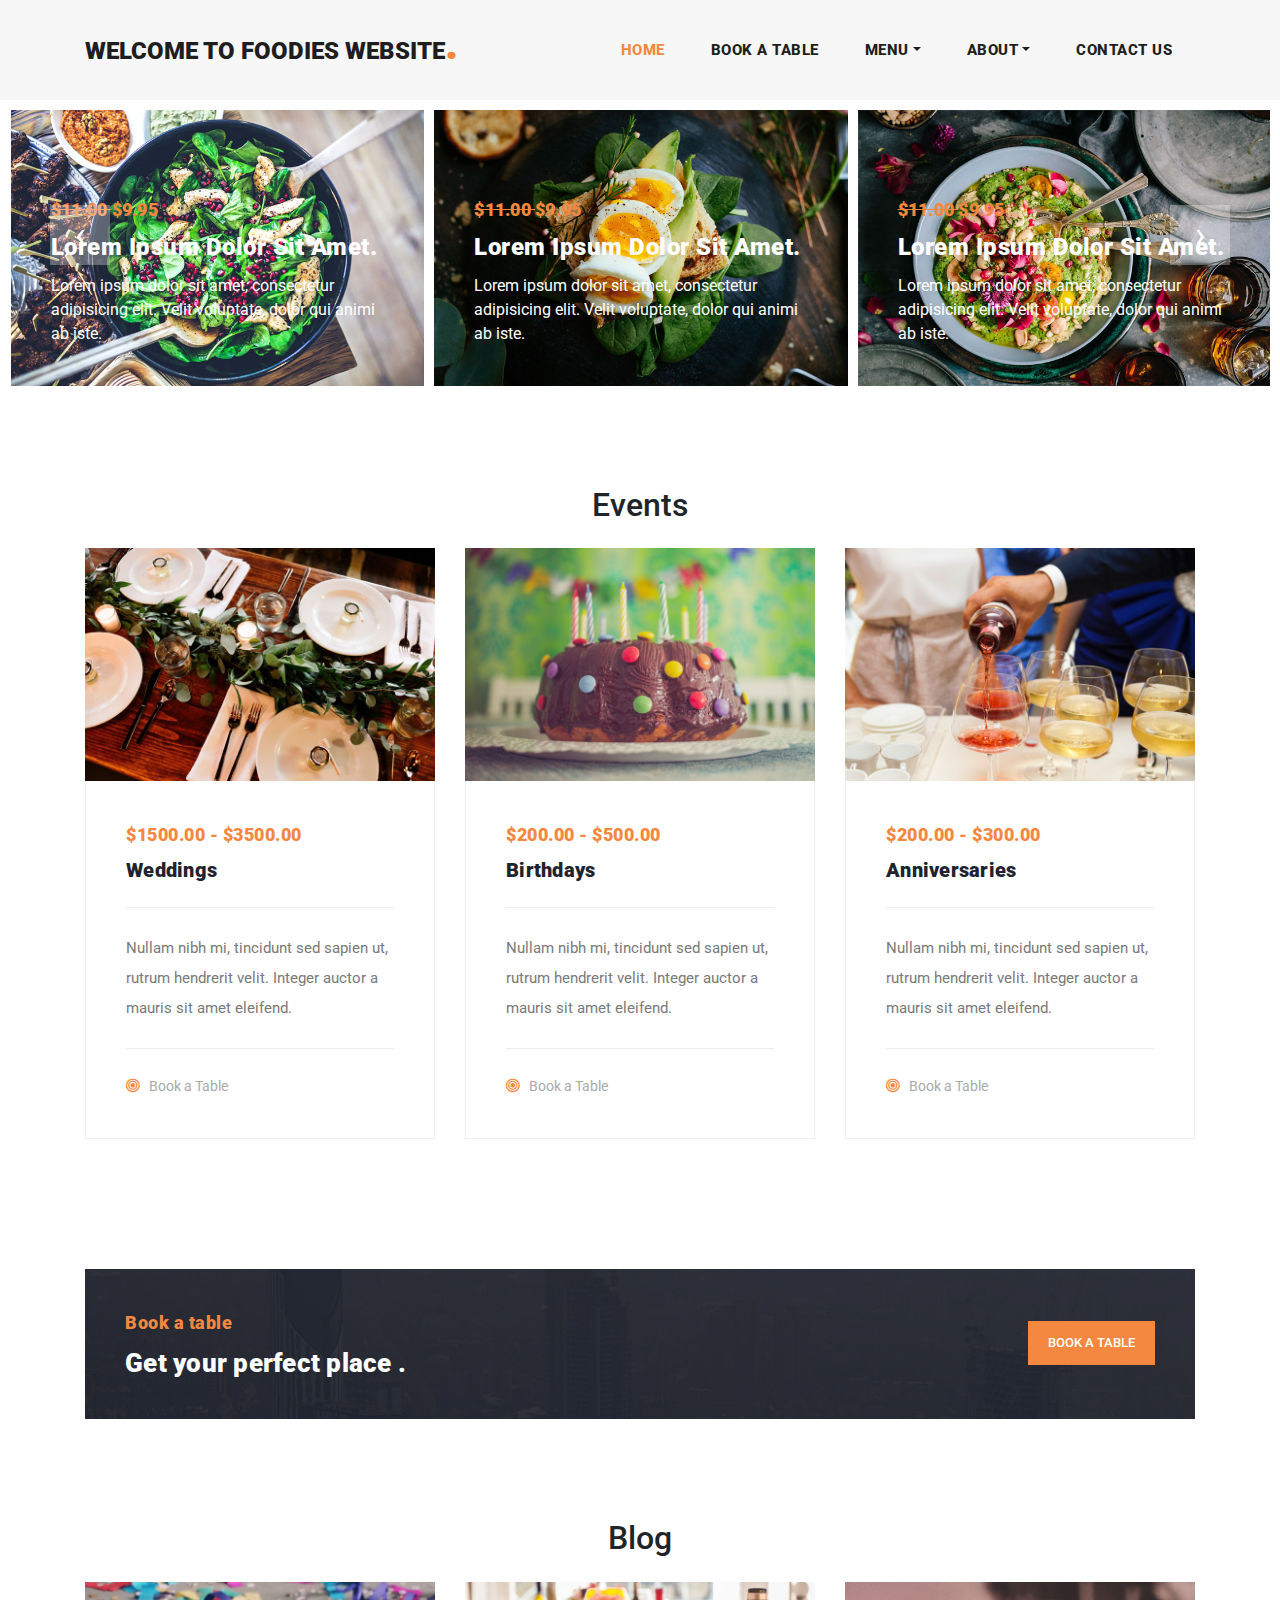
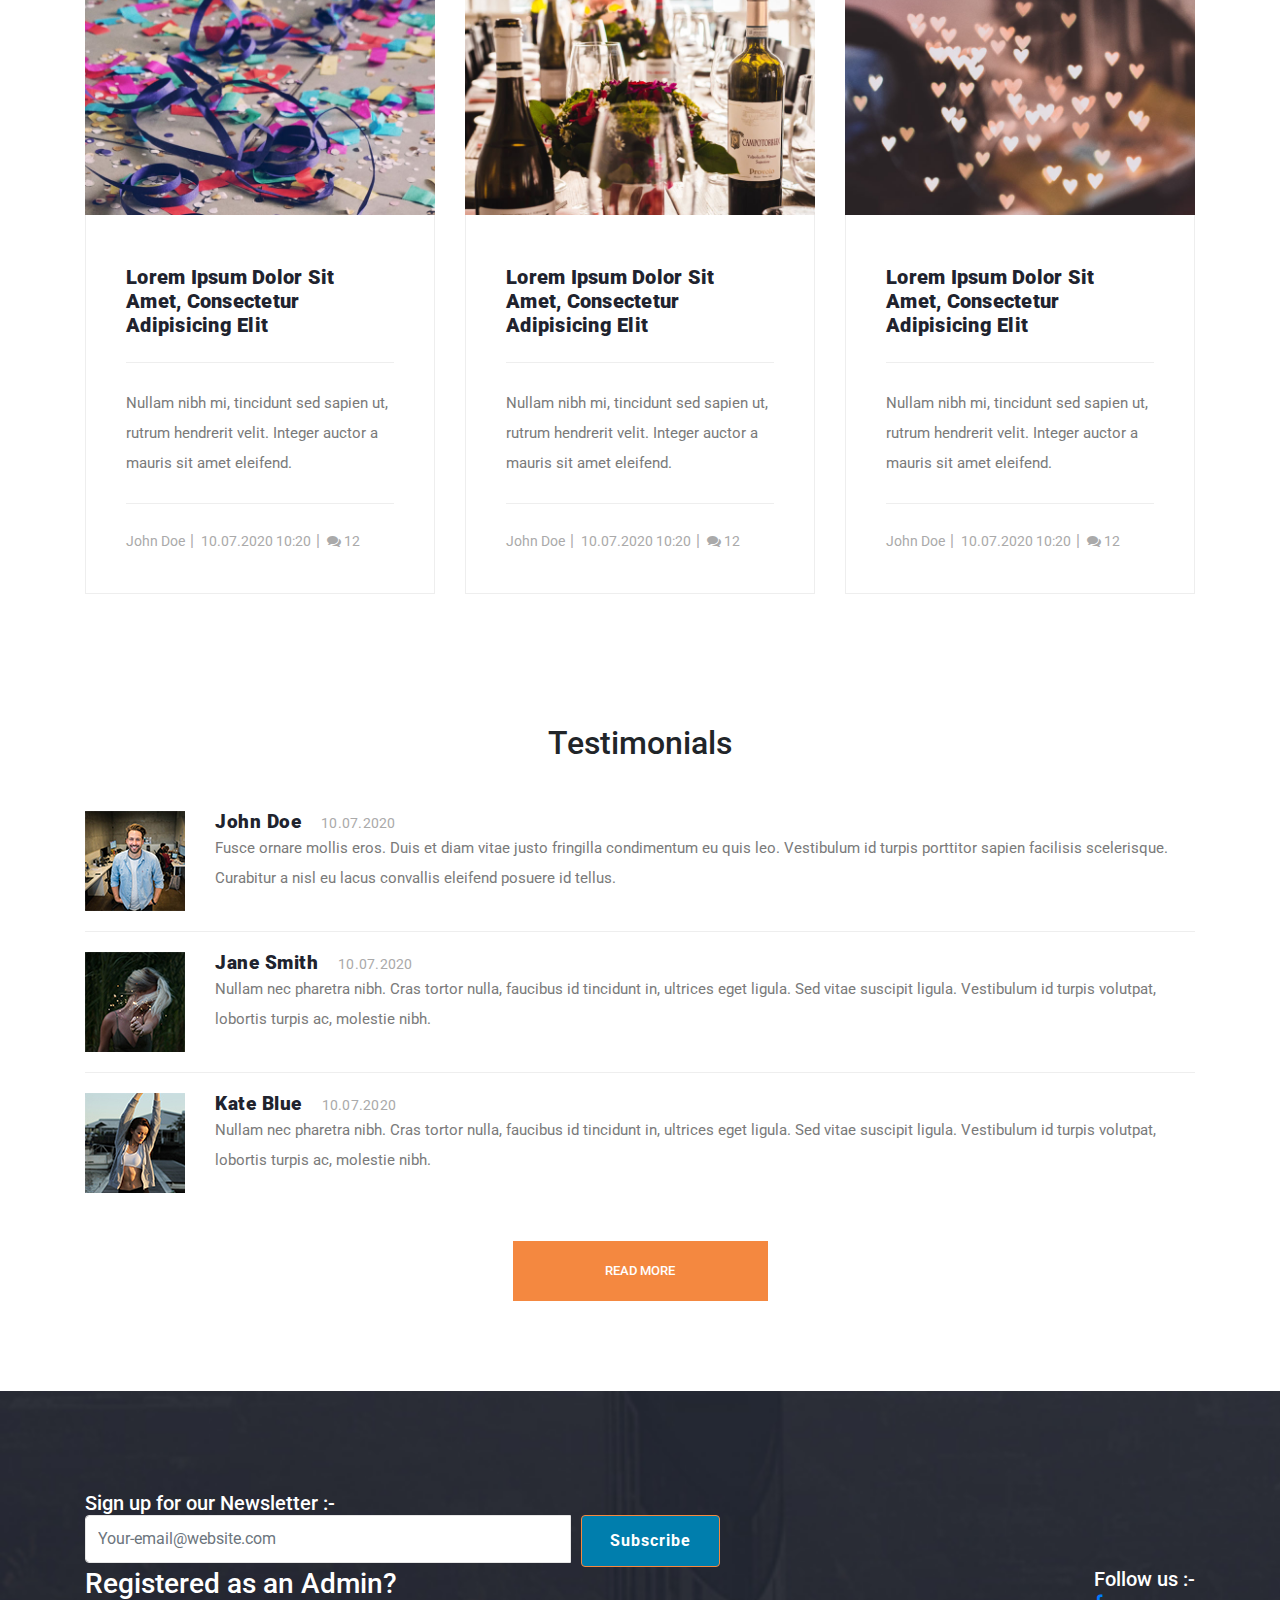
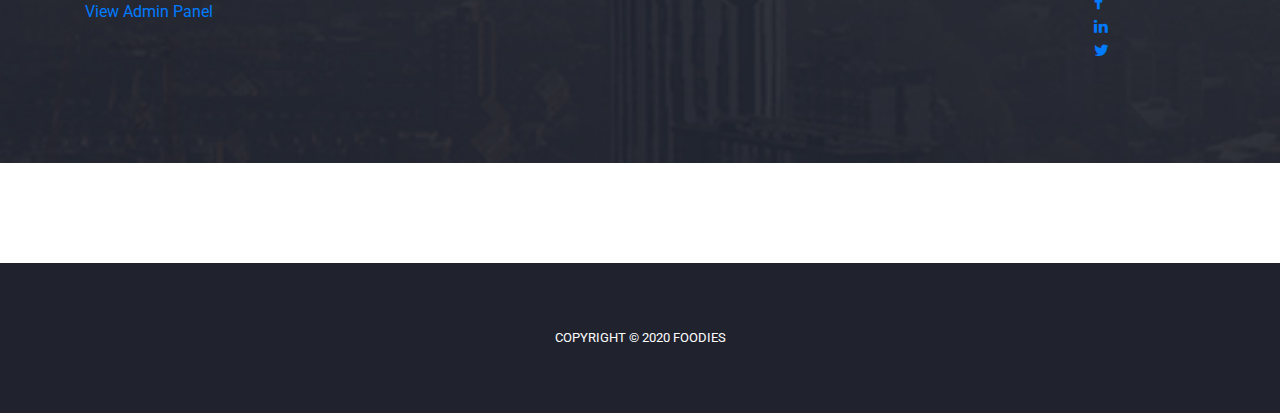
<file: index.html>
<!DOCTYPE html>
<html lang="en">

  <head>

    <meta charset="utf-8">
    <meta name="viewport" content="width=device-width, initial-scale=1, shrink-to-fit=no">
    <meta name="description" content="">
    <meta name="author" content="">
    <link href="https://fonts.googleapis.com/css?family=Roboto:100,100i,300,300i,400,400i,500,500i,700,700i,900,900i&display=swap" rel="stylesheet">

    <title>My Restaurant Website Template</title>

    <!-- Bootstrap core CSS -->
    <link href="vendor/bootstrap/css/bootstrap.min.css" rel="stylesheet">


    <!-- Additional CSS Files -->
    <link rel="stylesheet" href="assets/css/fontawesome.css">
    <link rel="stylesheet" href="assets/css/style.css">
    <link rel="stylesheet" href="assets/css/owl.css">
  </head>

  <body>

    <!-- ***** Preloader Start ***** -->
    <div id="preloader">
        <div class="jumper">
            <div></div>
            <div></div>
            <div></div>
        </div>
    </div>  
    <!-- ***** Preloader End ***** -->

    <!-- Header -->
    <header class="">
      <nav class="navbar navbar-expand-lg">
        <div class="container">
          <a class="navbar-brand" href="index.html"><h2>Welcome to Foodies Website<em>.</em></h2></a>
          <button class="navbar-toggler" type="button" data-toggle="collapse" data-target="#navbarResponsive" aria-controls="navbarResponsive" aria-expanded="false" aria-label="Toggle navigation">
            <span class="navbar-toggler-icon"></span>
          </button>
          <div class="collapse navbar-collapse" id="navbarResponsive">
            <ul class="navbar-nav ml-auto">
              <li class="nav-item active">
                <a class="nav-link" href="index.html">Home
                  <span class="sr-only">(current)</span>
                </a>
              </li> 
              <li class="nav-item">
                <a class="nav-link" href="book-table.html">Book a Table</a>
              </li>

              <li class="nav-item dropdown">
                  <a class="nav-link dropdown-toggle" data-toggle="dropdown" href="#" role="button" aria-haspopup="true" aria-expanded="false">Menu</a>
                  
                  <div class="dropdown-menu">
                    <a class="dropdown-item" href="menu.html">See full menu</a>
                    <a class="dropdown-item" href="invoice.html">See Money Receipt</a>
                  </div>
              </li>

              <li class="nav-item dropdown">
                  <a class="nav-link dropdown-toggle" data-toggle="dropdown" href="#" role="button" aria-haspopup="true" aria-expanded="false">About</a>
                  
                  <div class="dropdown-menu">
                    <a class="dropdown-item" href="about.html">About Us</a>
                    <a class="dropdown-item" href="blog.html">Blog</a>
                    <a class="dropdown-item" href="testimonials.html">Testimonials</a>
                  </div>
              </li>
              <li class="nav-item">
                <a class="nav-link" href="contact.html">Contact Us</a>
              </li>
            </ul>
          </div>
        </div>
      </nav>
    </header>

    <!-- Page Content -->
    <!-- Banner Starts Here -->
    <div class="main-banner header-text">
      <div class="container-fluid">
        <div class="owl-banner owl-carousel">
          <div class="item">
            <img src="assets/images/product-1-720x480.jpg" alt="">
            <div class="item-content">
              
              <div class="main-content">
                <div class="meta-category">
                  <span><del>$11.00 </del> $9.95</span>
                </div>

                <a href="book-table.html"><h4>Lorem ipsum dolor sit amet.</h4></a>

                <ul class="post-info">
                  <li>Lorem ipsum dolor sit amet, consectetur adipisicing elit. Velit voluptate, dolor qui animi ab iste.</li>
                </ul>
              </div>
            
            </div>
          </div>
          <div class="item">
            <img src="assets/images/product-2-720x480.jpg" alt="">
            <div class="item-content">
              
              <div class="main-content">
                <div class="meta-category">
                  <span><del>$11.00 </del> $9.95</span>
                </div>

                <a href="book-table.html"><h4>Lorem ipsum dolor sit amet.</h4></a>

                <ul class="post-info">
                  <li>Lorem ipsum dolor sit amet, consectetur adipisicing elit. Velit voluptate, dolor qui animi ab iste.</li>
                </ul>
              </div>
            
            </div>
          </div>
          <div class="item">
            <img src="assets/images/product-3-720x480.jpg" alt="">
            <div class="item-content">
              
              <div class="main-content">
                <div class="meta-category">
                  <span><del>$11.00 </del> $9.95</span>
                </div>

                <a href="book-table.html"><h4>Lorem ipsum dolor sit amet.</h4></a>

                <ul class="post-info">
                  <li>Lorem ipsum dolor sit amet, consectetur adipisicing elit. Velit voluptate, dolor qui animi ab iste.</li>
                </ul>
              </div>
            
            </div>
          </div>
          <div class="item">
            <img src="assets/images/product-4-720x480.jpg" alt="">
            <div class="item-content">
              
              <div class="main-content">
                <div class="meta-category">
                  <span><del>$11.00 </del> $9.95</span>
                </div>

                <a href="book-table.html"><h4>Lorem ipsum dolor sit amet.</h4></a>

                <ul class="post-info">
                  <li>Lorem ipsum dolor sit amet, consectetur adipisicing elit. Velit voluptate, dolor qui animi ab iste.</li>
                </ul>
              </div>
            
            </div>
          </div>
          <div class="item">
            <img src="assets/images/product-5-720x480.jpg" alt="">
            <div class="item-content">
              
              <div class="main-content">
                <div class="meta-category"><del>$11.00 </del> $9.95</div>

                <a href="book-table.html"><h4>Lorem ipsum dolor sit amet.</h4></a>

                <ul class="post-info">
                  <li>Lorem ipsum dolor sit amet, consectetur adipisicing elit. Velit voluptate, dolor qui animi ab iste.</li>
                </ul>
              </div>
            
            </div>
          </div>
          <div class="item">
            <img src="assets/images/product-6-720x480.jpg" alt="">
            <div class="item-content">
              <div class="main-content">
                <div class="meta-category">
                  <span><del>$11.00 </del> $9.95</span>
                </div>

                <a href="book-table.html"><h4>Lorem ipsum dolor sit amet.</h4></a>

                <ul class="post-info">
                  <li>Lorem ipsum dolor sit amet, consectetur adipisicing elit. Velit voluptate, dolor qui animi ab iste.</li>
                </ul>
              </div>
            </div>
          </div>
        </div>
      </div>
    </div>
    <!-- Banner Ends Here -->

    <section class="blog-posts grid-system">
      <div class="container">
        <div class="all-blog-posts">
          <h2 class="text-center">Events</h2>
          <br>
          <div class="row">
            <div class="col-md-4 col-sm-6">
              <div class="blog-post">
                <div class="blog-thumb">
                  <img src="assets/images/other-1-720x480.jpg" alt="">
                </div>
                <div class="down-content">
                  <span> $1500.00 - $3500.00 </span>
                  <a href="book-table.html"><h4>Weddings</h4></a>
                  <p>Nullam nibh mi, tincidunt sed sapien ut, rutrum hendrerit velit. Integer auctor a mauris sit amet eleifend.</p>
                  <div class="post-options">
                    <div class="row">
                      <div class="col-lg-12">
                        <ul class="post-tags">
                          <li><i class="fa fa-bullseye"></i></li>
                          <li><a href="book-table.html">Book a Table</a></li>
                        </ul>
                      </div>
                    </div>
                  </div>
                </div>
              </div>
            </div>
            <div class="col-md-4 col-sm-6">
              <div class="blog-post">
                <div class="blog-thumb">
                  <img src="assets/images/other-2-720x480.jpg" alt="">
                </div>
                <div class="down-content">
                  <span> $200.00 - $500.00 </span>
                  <a href="book-table.html"><h4>Birthdays</h4></a>
                  <p>Nullam nibh mi, tincidunt sed sapien ut, rutrum hendrerit velit. Integer auctor a mauris sit amet eleifend.</p>
                  <div class="post-options">
                    <div class="row">
                      <div class="col-lg-12">
                        <ul class="post-tags">
                          <li><i class="fa fa-bullseye"></i></li>
                          <li><a href="book-table.html">Book a Table</a></li>
                        </ul>
                      </div>
                    </div>
                  </div>
                </div>
              </div>
            </div>
            <div class="col-md-4 col-sm-6">
              <div class="blog-post">
                <div class="blog-thumb">
                  <img src="assets/images/other-3-720x480.jpg" alt="">
                </div>
                <div class="down-content">
                  <span> $200.00 - $300.00 </span>
                  <a href="book-table.html"><h4>Anniversaries</h4></a>
                  <p>Nullam nibh mi, tincidunt sed sapien ut, rutrum hendrerit velit. Integer auctor a mauris sit amet eleifend.</p>
                  <div class="post-options">
                    <div class="row">
                      <div class="col-lg-12">
                        <ul class="post-tags">
                          <li><i class="fa fa-bullseye"></i></li>
                          <li><a href="book-table.html">Book a Table</a></li>
                        </ul>
                      </div>
                    </div>
                  </div>
                </div>
              </div>
            </div>
          </div>
        </div>
      </div>
    </section>

    <section class="call-to-action">
      <div class="container">
        <div class="row">
          <div class="col-lg-12">
            <div class="main-content">
              <div class="row">
                <div class="col-lg-8">
                  <span>Book a table</span>
                  <h4>Get your perfect place .</h4>
                </div>
                <div class="col-lg-4">
                  <div class="main-button">
                    <a href="book-table.html">Book a table</a>
                  </div>
                </div>
              </div>
            </div>
          </div>
        </div>
      </div>
    </section>

    <section class="blog-posts grid-system">
      <div class="container">
        <div class="all-blog-posts">
          <h2 class="text-center">Blog</h2>
          <br>
          <div class="row">
            <div class="col-md-4 col-sm-6">
              <div class="blog-post">
                <div class="blog-thumb">
                  <img src="assets/images/blog-1-720x480.jpg" alt="">
                </div>
                <div class="down-content">
                  <a href="blog-details.html"><h4>Lorem ipsum dolor sit amet, consectetur adipisicing elit</h4></a>
                  
                  <p>Nullam nibh mi, tincidunt sed sapien ut, rutrum hendrerit velit. Integer auctor a mauris sit amet eleifend.</p>

                  <ul class="post-info">
                    <li><a href="#">John Doe</a></li>
                    <li><a href="#">10.07.2020 10:20</a></li>
                    <li><a href="#"><i class="fa fa-comments" title="Comments"></i> 12</a></li>
                  </ul>
                </div>
              </div>
            </div>
            <div class="col-md-4 col-sm-6">
              <div class="blog-post">
                <div class="blog-thumb">
                  <img src="assets/images/blog-2-720x480.jpg" alt="">
                </div>
                <div class="down-content">
                  <a href="blog-details.html"><h4>Lorem ipsum dolor sit amet, consectetur adipisicing elit</h4></a>
                  
                  <p>Nullam nibh mi, tincidunt sed sapien ut, rutrum hendrerit velit. Integer auctor a mauris sit amet eleifend.</p>

                  <ul class="post-info">
                    <li><a href="#">John Doe</a></li>
                    <li><a href="#">10.07.2020 10:20</a></li>
                    <li><a href="#"><i class="fa fa-comments" title="Comments"></i> 12</a></li>
                  </ul>
                </div>
              </div>
            </div>
            <div class="col-md-4 col-sm-6">
              <div class="blog-post">
                <div class="blog-thumb">
                  <img src="assets/images/blog-3-720x480.jpg" alt="">
                </div>
                <div class="down-content">
                  <a href="blog-details.html"><h4>Lorem ipsum dolor sit amet, consectetur adipisicing elit</h4></a>
                  
                  <p>Nullam nibh mi, tincidunt sed sapien ut, rutrum hendrerit velit. Integer auctor a mauris sit amet eleifend.</p>

                  <ul class="post-info">
                    <li><a href="#">John Doe</a></li>
                    <li><a href="#">10.07.2020 10:20</a></li>
                    <li><a href="#"><i class="fa fa-comments" title="Comments"></i> 12</a></li>
                  </ul>
                </div>
              </div>
            </div>
          </div>
        </div>
      </div>
    </section>

    <div class="blog-posts">
      <div class="container">
        <div class="sidebar-item comments">
            <h2 class="text-center">Testimonials</h2>
          <br>
          <br>
          <div class="content">
            <ul>
              <li>
                <div class="author-thumb">
                  <img src="assets/images/comment-author-01.jpg" alt="">
                </div>
                <div class="right-content">
                  <h4>John Doe<span>10.07.2020</span></h4>
                  <p>Fusce ornare mollis eros. Duis et diam vitae justo fringilla condimentum eu quis leo. Vestibulum id turpis porttitor sapien facilisis scelerisque. Curabitur a nisl eu lacus convallis eleifend posuere id tellus.</p>
                </div>
              </li>
              <li>
                <div class="author-thumb">
                  <img src="assets/images/comment-author-02.jpg" alt="">
                </div>
                <div class="right-content">
                  <h4>Jane Smith<span>10.07.2020</span></h4>
                  <p>Nullam nec pharetra nibh. Cras tortor nulla, faucibus id tincidunt in, ultrices eget ligula. Sed vitae suscipit ligula. Vestibulum id turpis volutpat, lobortis turpis ac, molestie nibh.</p>
                </div>
              </li>
              <li>
                <div class="author-thumb">
                  <img src="assets/images/comment-author-03.jpg" alt="">
                </div>
                <div class="right-content">
                  <h4>Kate Blue<span>10.07.2020</span></h4>
                  <p>Nullam nec pharetra nibh. Cras tortor nulla, faucibus id tincidunt in, ultrices eget ligula. Sed vitae suscipit ligula. Vestibulum id turpis volutpat, lobortis turpis ac, molestie nibh.</p>
                </div>
              </li>
            </ul>
          </div>

          <br>
          <br>
        
          <div class="row justify-content-md-center">
            <div class="col-md-3">
              <div class="main-button">
                <a href="testimonials.html">Read More</a>
              </div>
            </div>
          </div>
        </div>
      </div>
    </div>

  <div class="footer-top-cms">
  <div class="container">
    <div class="row">
      <div class="col-sm-7">
        <div class="newslatter">
          <form id="form" action="form.php" method="POST">
            <h5>Sign up for our Newsletter :-</h5>
            <div class="input-group">
              <input type="text" class=" form-control" placeholder="Your-email@website.com" type="subscriber" name="subscriber" id="subscriber">
              <button type="submit" value="Sign up" class="btn btn-large btn-primary">Subscribe</button>
            </div>
          </form>
        </div>
      </div>
      <div class="col-sm-7">
        <h3>Registered as an Admin?</h3>
        <ul><a href="ceo/index.html">View Admin Panel</a></ul>
      </div>
      <div class="col-sm-5">
        <div class="footer-social">
          <h5>Follow us :-</h5>
          <ul>
            <li class="facebook"><a href="#" target="blank"><i class="fa fa-facebook"></i></a></li>
            <li class="linkedin"><a href="#" target="blank"><i class="fa fa-linkedin"></i></a></li>
            <li class="twitter"><a href="#" target="blank"><i class="fa fa-twitter"></i></a></li>
          </ul>
        </div>
      </div>
    </div>
  </div>
</div>

    <footer>
      <div class="container">
            <div class="copyright-text">
              <p>
                Copyright © 2020 Foodies
              </p>
            </div>
          </div>
    </footer>

    <!-- Bootstrap core JavaScript -->
    <script src="vendor/jquery/jquery.min.js"></script>
    <script src="vendor/bootstrap/js/bootstrap.bundle.min.js"></script>

    <!-- Additional Scripts -->
    <script src="assets/js/custom.js"></script>
    <script src="assets/js/owl.js"></script>
    <script src="assets/js/slick.js"></script>
    <script src="assets/js/isotope.js"></script>
    <script src="assets/js/accordions.js"></script>

    <script language = "text/Javascript"> 
      cleared[0] = cleared[1] = cleared[2] = 0; //set a cleared flag for each field
      function clearField(t){                   //declaring the array outside of the
      if(! cleared[t.id]){                      // function makes it static and global
          cleared[t.id] = 1;  // you could use true and false, but that's more typing
          t.value='';         // with more chance of typos
          t.style.color='#fff';
          }
      }
    </script>

  </body>
</html>
</file>
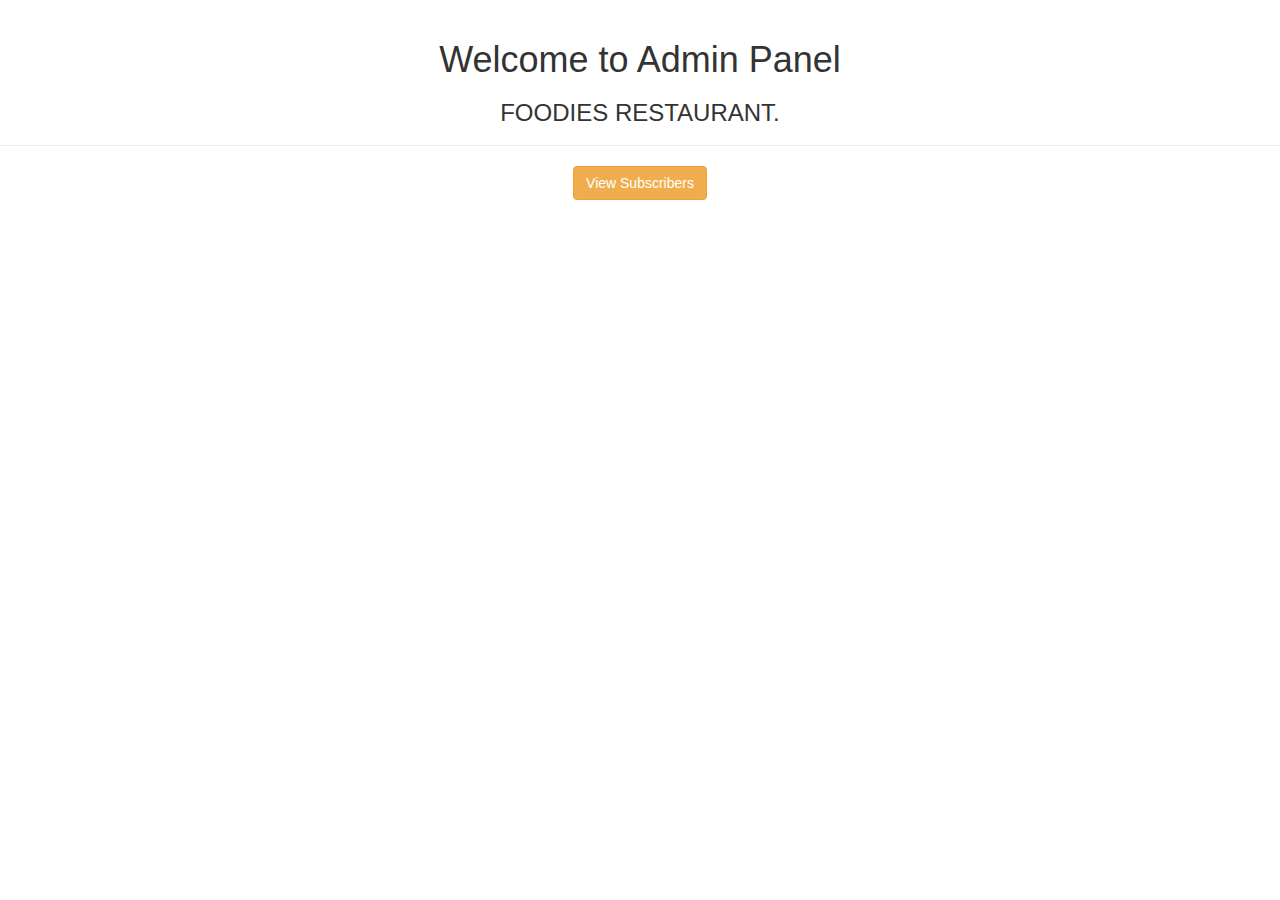
<file: ceo/index.html>
<!DOCTYPE html>
<html lang="en">
<head>
    <meta charset="UTF-8">
    <title>Admin | Foodies</title>
    <link rel="stylesheet" href="https://maxcdn.bootstrapcdn.com/bootstrap/3.3.7/css/bootstrap.css">
    <style type="text/css">
        body{ font: 14px sans-serif; text-align: center; }
    </style>
</head>
<body>
    <div class="page-header">
        <h1>Welcome to Admin Panel</h1>
        <h3>FOODIES RESTAURANT.</h3>
    </div>
    <p>
        <a href="login.php" class="btn btn-warning">View Subscribers</a>
    </p>
    <br>
</body>
</html>
</file>
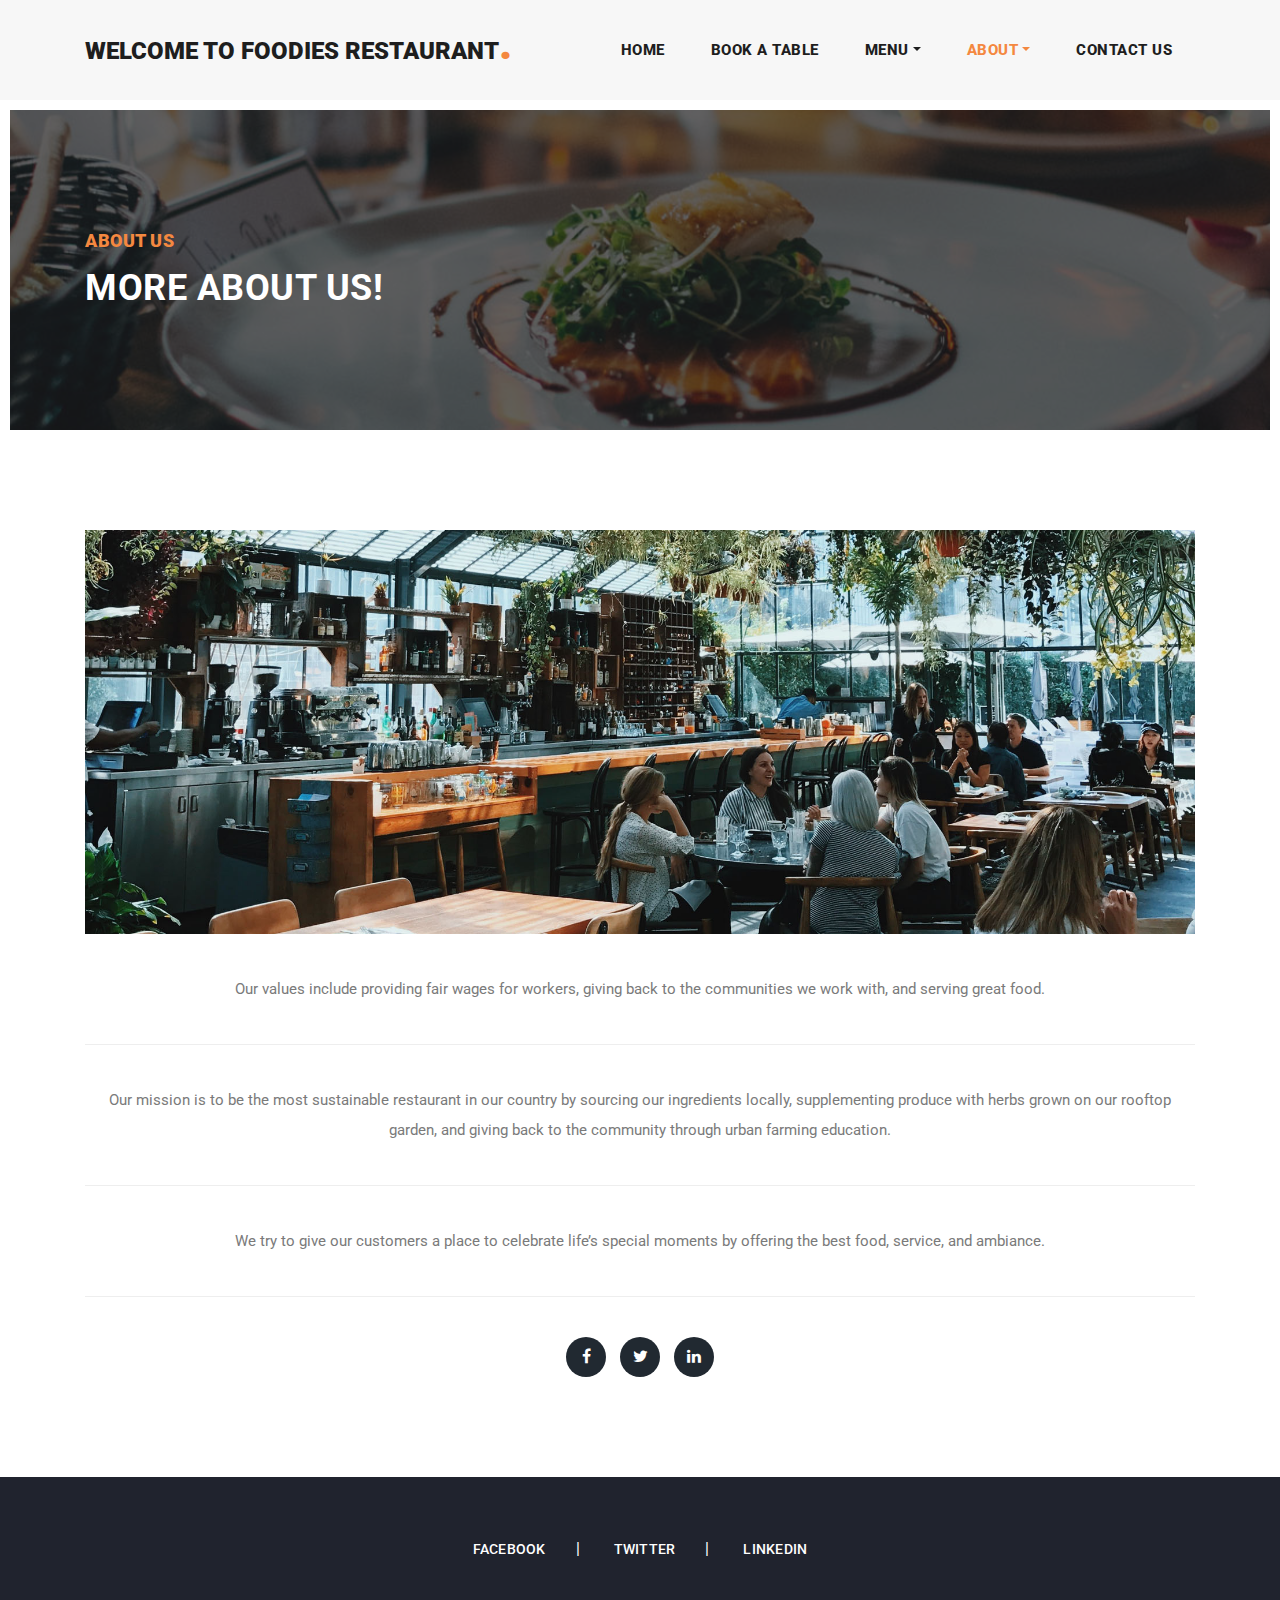
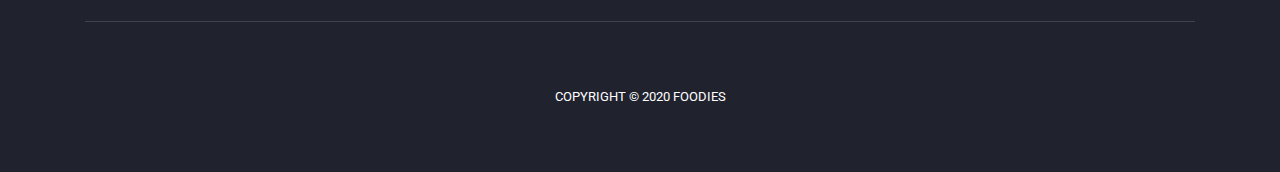
<file: about.html>
<!DOCTYPE html>
<html lang="en">

  <head>

    <meta charset="utf-8">
    <meta name="viewport" content="width=device-width, initial-scale=1, shrink-to-fit=no">
    <meta name="description" content="">
    <meta name="author" content="">
    <link href="https://fonts.googleapis.com/css?family=Roboto:100,100i,300,300i,400,400i,500,500i,700,700i,900,900i&display=swap" rel="stylesheet">

    <title>My Restaurant Website Template</title>

    <!-- Bootstrap core CSS -->
    <link href="vendor/bootstrap/css/bootstrap.min.css" rel="stylesheet">


    <!-- Additional CSS Files -->
    <link rel="stylesheet" href="assets/css/fontawesome.css">
    <link rel="stylesheet" href="assets/css/style.css">
    <link rel="stylesheet" href="assets/css/owl.css">

  </head>

  <body>

    <!-- ***** Preloader Start ***** -->
    <div id="preloader">
        <div class="jumper">
            <div></div>
            <div></div>
            <div></div>
        </div>
    </div>  
    <!-- ***** Preloader End ***** -->

    <!-- Header -->
    <header class="">
      <nav class="navbar navbar-expand-lg">
        <div class="container">
          <a class="navbar-brand" href="index.html"><h2>Welcome to Foodies Restaurant<em>.</em></h2></a>
          <button class="navbar-toggler" type="button" data-toggle="collapse" data-target="#navbarResponsive" aria-controls="navbarResponsive" aria-expanded="false" aria-label="Toggle navigation">
            <span class="navbar-toggler-icon"></span>
          </button>
          <div class="collapse navbar-collapse" id="navbarResponsive">
            <ul class="navbar-nav ml-auto">
              <li class="nav-item">
                <a class="nav-link" href="index.html">Home
                  <span class="sr-only">(current)</span>
                </a>
              </li> 
              <li class="nav-item">
                <a class="nav-link" href="book-table.html">Book a Table</a>
              </li>

              <li class="nav-item dropdown">
                  <a class="nav-link dropdown-toggle" data-toggle="dropdown" href="#" role="button" aria-haspopup="true" aria-expanded="false">Menu</a>
                  
                  <div class="dropdown-menu">
                    <a class="dropdown-item" href="menu.html">See full menu</a>
                    <a class="dropdown-item" href="invoice.html">See Money Receipt</a>
                  </div>
              </li>

              <li class="nav-item dropdown">
                  <a class="nav-link dropdown-toggle active" data-toggle="dropdown" href="#" role="button" aria-haspopup="true" aria-expanded="false">About</a>
                  
                  <div class="dropdown-menu">
                    <a class="dropdown-item active" href="about.html">About Us</a>
                    <a class="dropdown-item" href="blog.html">Blog</a>
                    <a class="dropdown-item" href="testimonials.html">Testimonials</a>
                  </div>
              </li>
              <li class="nav-item">
                <a class="nav-link" href="contact.html">Contact Us</a>
              </li>
            </ul>
          </div>
        </div>
      </nav>
    </header>

    <!-- Page Content -->
    <!-- Banner Starts Here -->
    <div class="heading-page header-text">
      <section class="page-heading">
        <div class="container">
          <div class="row">
            <div class="col-lg-12">
              <div class="text-content">
                <h4>about us</h4>
                <h2>more about us!</h2>
              </div>
            </div>
          </div>
        </div>
      </section>
    </div>
    
    <!-- Banner Ends Here -->


    <section class="about-us">
      <div class="container">
      	
        <div class="row">
          <div class="col-lg-12">
            <img src="assets/images/about-fullscreen-1-1920x700.jpg" alt="">
            <p>Our values include providing fair wages for workers, giving back to the communities we work with, and serving great food.</p>

            <p>Our mission is to be the most sustainable restaurant in our country by sourcing our ingredients locally, supplementing produce with herbs grown on our rooftop garden, and giving back to the community through urban farming education.</p>

            <p>We try to give our customers a place to celebrate life’s special moments by offering the best food, service, and ambiance.</p>
          </div>
        </div>
        
        <div class="row">
          <div class="col-lg-12">
            <ul class="social-icons">
              <li><a href="#"><i class="fa fa-facebook"></i></a></li>
              <li><a href="#"><i class="fa fa-twitter"></i></a></li>
              <li><a href="#"><i class="fa fa-linkedin"></i></a></li>
            </ul>
          </div>
        </div>
        
      </div>
    </section>

    
    <footer>
      <div class="container">
        <div class="row">
          <div class="col-lg-12">
            <ul class="social-icons">
              <li><a href="#">Facebook</a></li>
              <li><a href="#">Twitter</a></li>
              <li><a href="#">Linkedin</a></li>
            </ul>
          </div>
          <div class="col-lg-12">
            <div class="copyright-text">
              <p>
                Copyright © 2020 Foodies
              </p>
            </div>
          </div>
        </div>
      </div>
    </footer>

    <!-- Bootstrap core JavaScript -->
    <script src="vendor/jquery/jquery.min.js"></script>
    <script src="vendor/bootstrap/js/bootstrap.bundle.min.js"></script>

    <!-- Additional Scripts -->
    <script src="assets/js/custom.js"></script>
    <script src="assets/js/owl.js"></script>
    <script src="assets/js/slick.js"></script>
    <script src="assets/js/isotope.js"></script>
    <script src="assets/js/accordions.js"></script>

    <script language = "text/Javascript"> 
      cleared[0] = cleared[1] = cleared[2] = 0; //set a cleared flag for each field
      function clearField(t){                   //declaring the array outside of the
      if(! cleared[t.id]){                      // function makes it static and global
          cleared[t.id] = 1;  // you could use true and false, but that's more typing
          t.value='';         // with more chance of typos
          t.style.color='#fff';
          }
      }
    </script>

  </body>
</html>
</file>
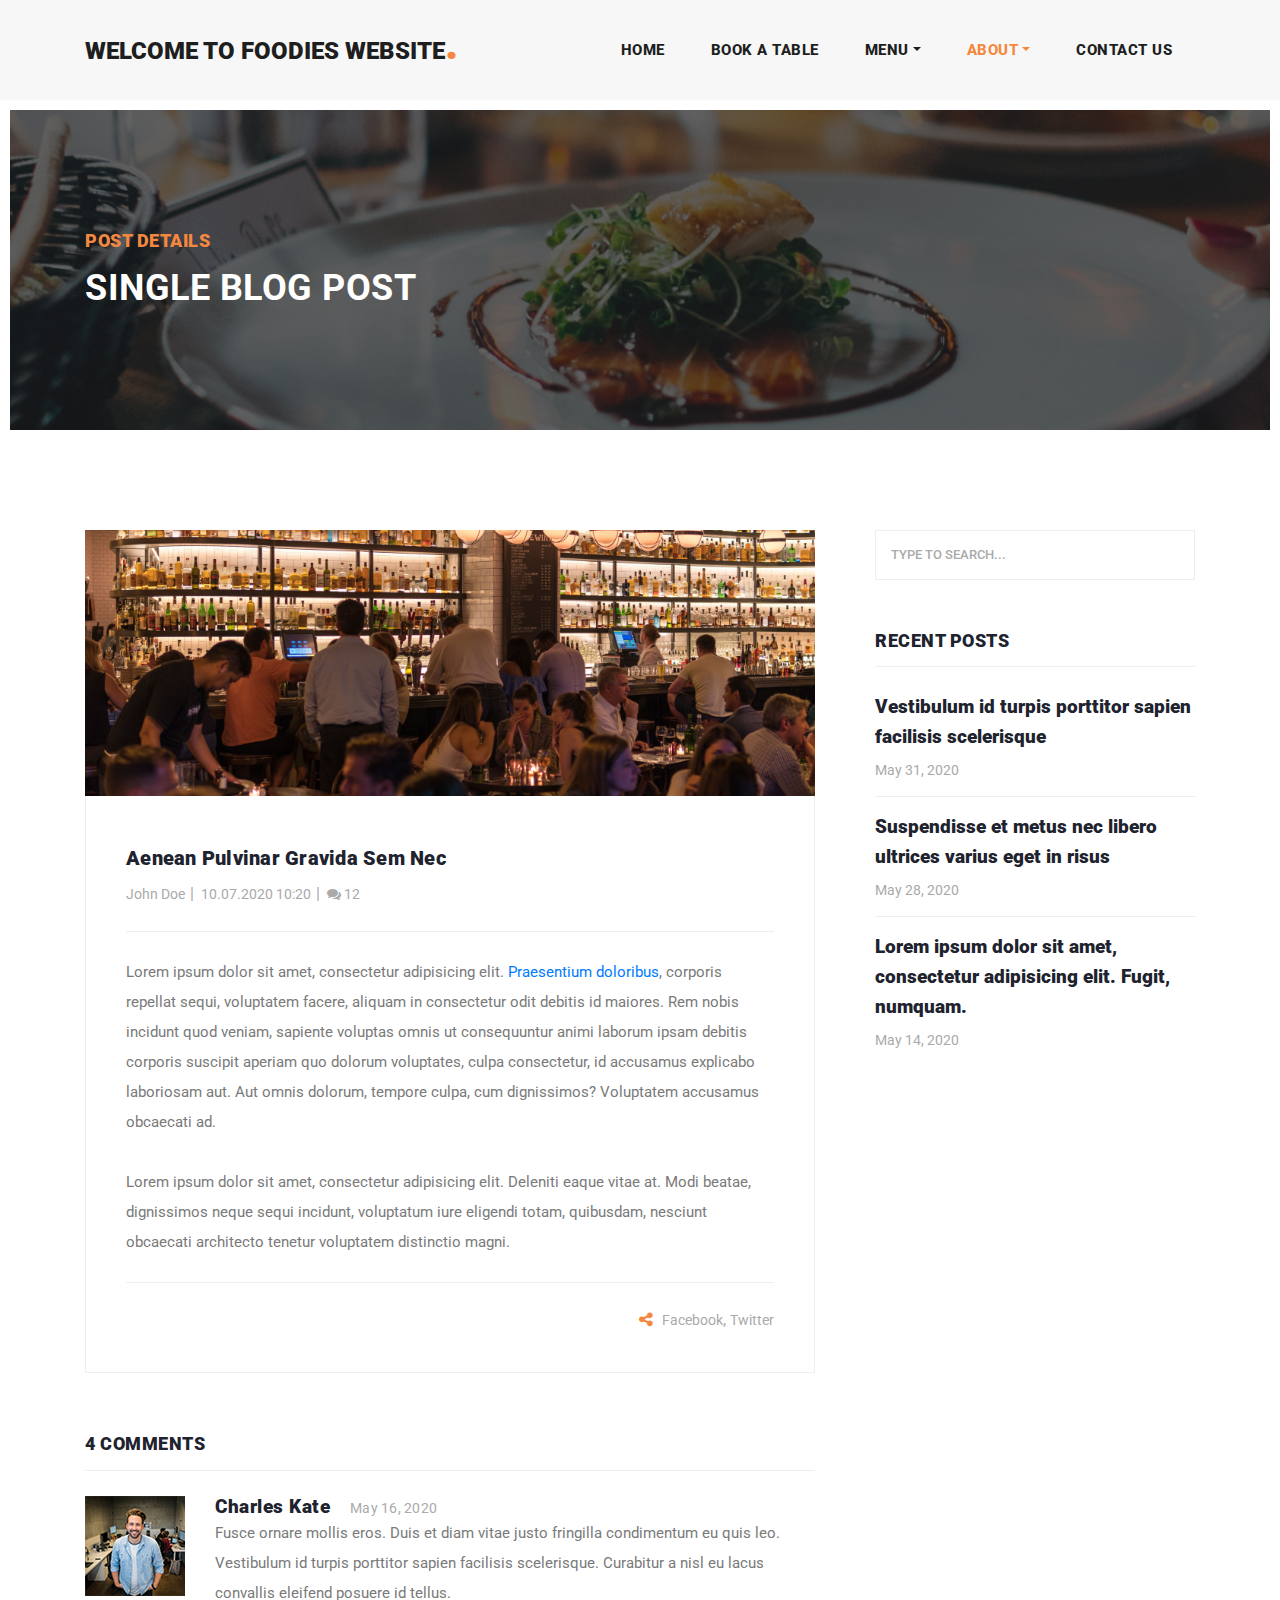
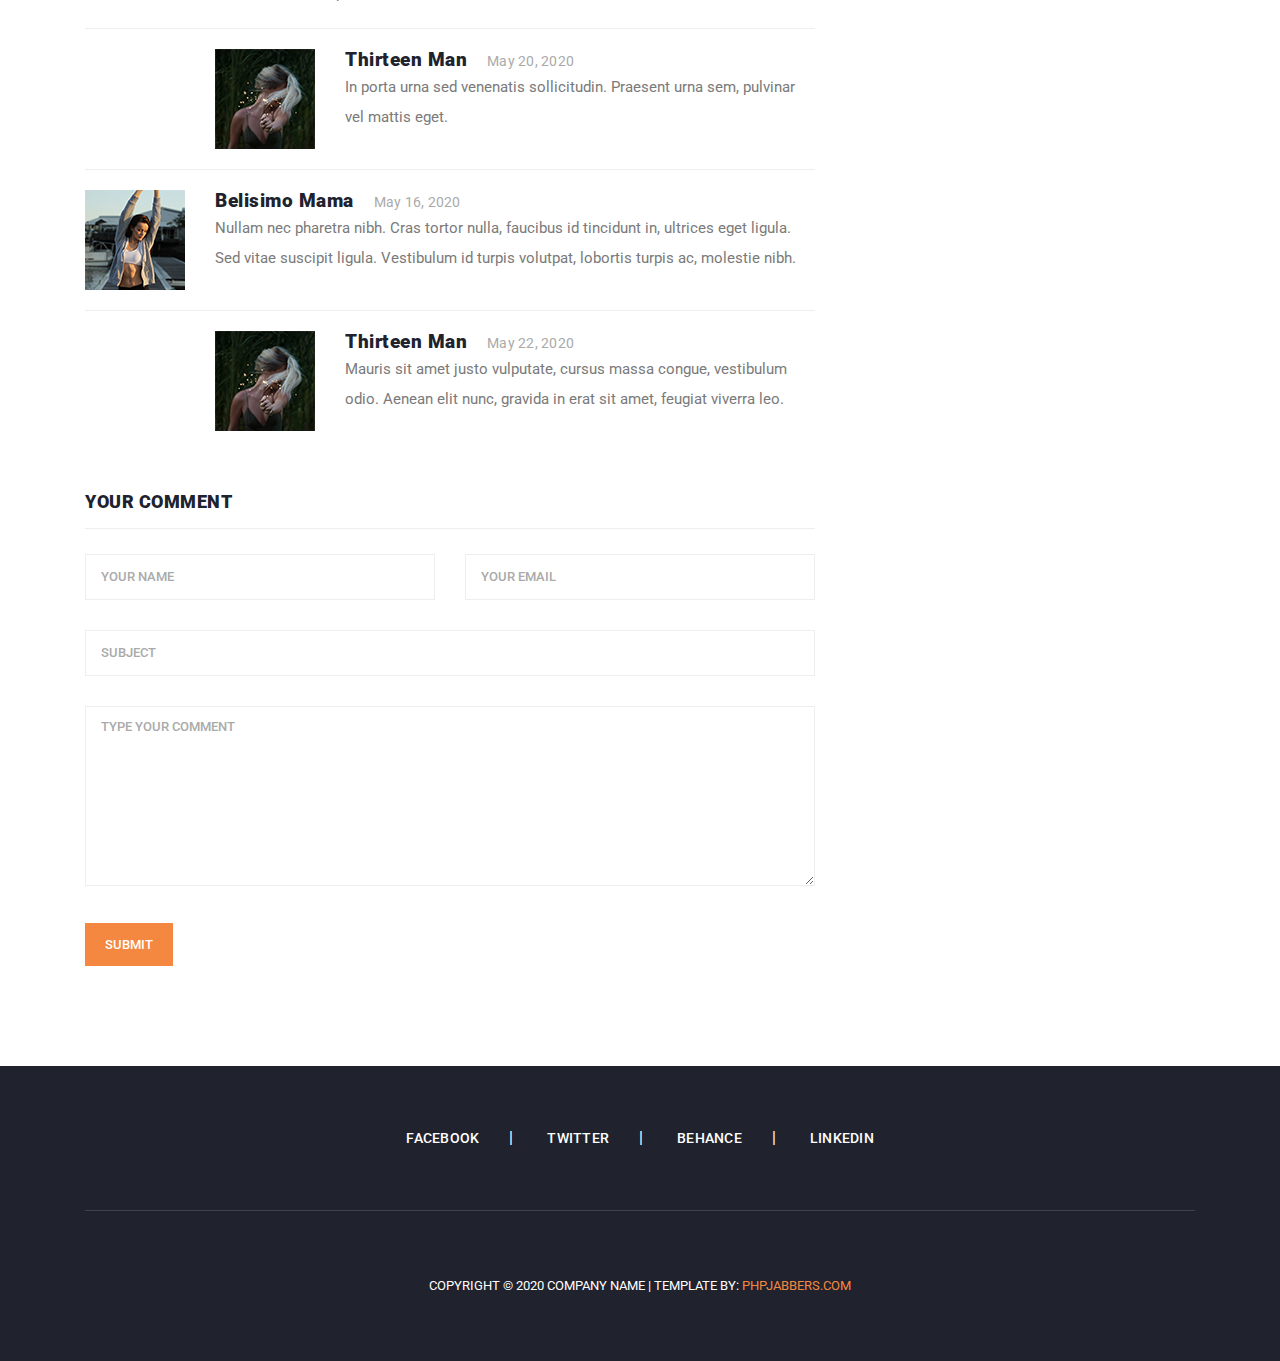
<file: blog-details.html>
<!DOCTYPE html>
<html lang="en">

  <head>

    <meta charset="utf-8">
    <meta name="viewport" content="width=device-width, initial-scale=1, shrink-to-fit=no">
    <meta name="description" content="">
    <meta name="author" content="">
    <link href="https://fonts.googleapis.com/css?family=Roboto:100,100i,300,300i,400,400i,500,500i,700,700i,900,900i&display=swap" rel="stylesheet">

    <title>My Restaurant Website Template</title>

    <!-- Bootstrap core CSS -->
    <link href="vendor/bootstrap/css/bootstrap.min.css" rel="stylesheet">


    <!-- Additional CSS Files -->
    <link rel="stylesheet" href="assets/css/fontawesome.css">
    <link rel="stylesheet" href="assets/css/style.css">
    <link rel="stylesheet" href="assets/css/owl.css">
  </head>

  <body>

    <!-- ***** Preloader Start ***** -->
    <div id="preloader">
        <div class="jumper">
            <div></div>
            <div></div>
            <div></div>
        </div>
    </div>  
    <!-- ***** Preloader End ***** -->

    <!-- Header -->
    <header class="">
      <nav class="navbar navbar-expand-lg">
        <div class="container">
          <a class="navbar-brand" href="index.html"><h2>Welcome to Foodies Website<em>.</em></h2></a>
          <button class="navbar-toggler" type="button" data-toggle="collapse" data-target="#navbarResponsive" aria-controls="navbarResponsive" aria-expanded="false" aria-label="Toggle navigation">
            <span class="navbar-toggler-icon"></span>
          </button>
          <div class="collapse navbar-collapse" id="navbarResponsive">
            <ul class="navbar-nav ml-auto">
              <li class="nav-item">
                <a class="nav-link" href="index.html">Home
                  <span class="sr-only">(current)</span>
                </a>
              </li> 
              <li class="nav-item">
                <a class="nav-link" href="book-table.html">Book a Table</a>
              </li>

              <li class="nav-item dropdown">
                  <a class="nav-link dropdown-toggle" data-toggle="dropdown" href="#" role="button" aria-haspopup="true" aria-expanded="false">Menu</a>
                  
                  <div class="dropdown-menu">
                    <a class="dropdown-item" href="menu.html">See full menu</a>
                    <a class="dropdown-item" href="invoice.html">See Money Receipt</a>
                  </div>
              </li>

              <li class="nav-item dropdown">
                  <a class="nav-link dropdown-toggle active" data-toggle="dropdown" href="#" role="button" aria-haspopup="true" aria-expanded="false">About</a>
                  
                  <div class="dropdown-menu">
                    <a class="dropdown-item" href="about.html">About Us</a>
                    <a class="dropdown-item active" href="blog.html">Blog</a>
                    <a class="dropdown-item" href="testimonials.html">Testimonials</a>
                  </div>
              </li>
              <li class="nav-item">
                <a class="nav-link" href="contact.html">Contact Us</a>
              </li>
            </ul>
          </div>
        </div>
      </nav>
    </header>

    <!-- Page Content -->
    <!-- Banner Starts Here -->
    <div class="heading-page header-text">
      <section class="page-heading">
        <div class="container">
          <div class="row">
            <div class="col-lg-12">
              <div class="text-content">
                <h4>Post Details</h4>
                <h2>Single blog post</h2>
              </div>
            </div>
          </div>
        </div>
      </section>
    </div>
    
    <!-- Banner Ends Here -->
    <section class="blog-posts grid-system">
      <div class="container">
        <div class="row">
          <div class="col-lg-8">
            <div class="all-blog-posts">
              <div class="row">
                <div class="col-lg-12">
                  <div class="blog-post">
                    <div class="blog-thumb">
                      <img src="assets/images/blog-fullscreen-1-1920x700.jpg" alt="">
                    </div>
                    <div class="down-content">
                      <a href="blog-details.html"><h4>Aenean pulvinar gravida sem nec</h4></a>
                      <ul class="post-info">
                        <li><a href="#">John Doe</a></li>
                        <li><a href="#">10.07.2020 10:20</a></li>
                        <li><a href="#"><i class="fa fa-comments" title="Comments"></i> 12</a></li>
                      </ul>
                      <p>Lorem ipsum dolor sit amet, consectetur adipisicing elit. <a href="#">Praesentium doloribus</a>, corporis repellat sequi, voluptatem facere, aliquam in consectetur odit debitis id maiores. Rem nobis incidunt quod veniam, sapiente voluptas omnis ut consequuntur animi laborum ipsam debitis corporis suscipit aperiam quo dolorum voluptates, culpa consectetur, id accusamus explicabo laboriosam aut. Aut omnis dolorum, tempore culpa, cum dignissimos? Voluptatem accusamus obcaecati ad. <br><br> Lorem ipsum dolor sit amet, consectetur adipisicing elit. Deleniti eaque vitae at. Modi beatae, dignissimos neque sequi incidunt, voluptatum iure eligendi totam, quibusdam, nesciunt obcaecati architecto tenetur voluptatem distinctio magni.</p>
                      <div class="post-options">
                        <div class="row">
                          <div class="col-6">
                            
                          </div>
                          <div class="col-6">
                            <ul class="post-share">
                              <li><i class="fa fa-share-alt"></i></li>
                              <li><a href="#">Facebook</a>,</li>
                              <li><a href="#"> Twitter</a></li>
                            </ul>
                          </div>
                        </div>
                      </div>
                    </div>
                  </div>
                </div>
                <div class="col-lg-12">
                  <div class="sidebar-item comments">
                    <div class="sidebar-heading">
                      <h2>4 comments</h2>
                    </div>
                    <div class="content">
                      <ul>
                        <li>
                          <div class="author-thumb">
                            <img src="assets/images/comment-author-01.jpg" alt="">
                          </div>
                          <div class="right-content">
                            <h4>Charles Kate<span>May 16, 2020</span></h4>
                            <p>Fusce ornare mollis eros. Duis et diam vitae justo fringilla condimentum eu quis leo. Vestibulum id turpis porttitor sapien facilisis scelerisque. Curabitur a nisl eu lacus convallis eleifend posuere id tellus.</p>
                          </div>
                        </li>
                        <li class="replied">
                          <div class="author-thumb">
                            <img src="assets/images/comment-author-02.jpg" alt="">
                          </div>
                          <div class="right-content">
                            <h4>Thirteen Man<span>May 20, 2020</span></h4>
                            <p>In porta urna sed venenatis sollicitudin. Praesent urna sem, pulvinar vel mattis eget.</p>
                          </div>
                        </li>
                        <li>
                          <div class="author-thumb">
                            <img src="assets/images/comment-author-03.jpg" alt="">
                          </div>
                          <div class="right-content">
                            <h4>Belisimo Mama<span>May 16, 2020</span></h4>
                            <p>Nullam nec pharetra nibh. Cras tortor nulla, faucibus id tincidunt in, ultrices eget ligula. Sed vitae suscipit ligula. Vestibulum id turpis volutpat, lobortis turpis ac, molestie nibh.</p>
                          </div>
                        </li>
                        <li class="replied">
                          <div class="author-thumb">
                            <img src="assets/images/comment-author-02.jpg" alt="">
                          </div>
                          <div class="right-content">
                            <h4>Thirteen Man<span>May 22, 2020</span></h4>
                            <p>Mauris sit amet justo vulputate, cursus massa congue, vestibulum odio. Aenean elit nunc, gravida in erat sit amet, feugiat viverra leo.</p>
                          </div>
                        </li>
                      </ul>
                    </div>
                  </div>
                </div>
                <div class="col-lg-12">
                  <div class="sidebar-item submit-comment">
                    <div class="sidebar-heading">
                      <h2>Your comment</h2>
                    </div>
                    <div class="content">
                      <form id="comment" action="#" method="post">
                        <div class="row">
                          <div class="col-md-6 col-sm-12">
                            <fieldset>
                              <input name="name" type="text" id="name" placeholder="Your name" required="">
                            </fieldset>
                          </div>
                          <div class="col-md-6 col-sm-12">
                            <fieldset>
                              <input name="email" type="text" id="email" placeholder="Your email" required="">
                            </fieldset>
                          </div>
                          <div class="col-md-12 col-sm-12">
                            <fieldset>
                              <input name="subject" type="text" id="subject" placeholder="Subject">
                            </fieldset>
                          </div>
                          <div class="col-lg-12">
                            <fieldset>
                              <textarea name="message" rows="6" id="message" placeholder="Type your comment" required=""></textarea>
                            </fieldset>
                          </div>
                          <div class="col-lg-12">
                            <fieldset>
                              <button type="submit" id="form-submit" class="main-button">Submit</button>
                            </fieldset>
                          </div>
                        </div>
                      </form>
                    </div>
                  </div>
                </div>
              </div>
            </div>
          </div>
          <div class="col-lg-4">
            <div class="sidebar">
              <div class="row">
                <div class="col-lg-12">
                  <div class="sidebar-item search">
                    <form id="search_form" name="gs" method="GET" action="#">
                      <input type="text" name="q" class="searchText" placeholder="type to search..." autocomplete="on">
                    </form>
                  </div>
                </div>
                <div class="col-lg-12">
                  <div class="sidebar-item recent-posts">
                    <div class="sidebar-heading">
                      <h2>Recent Posts</h2>
                    </div>
                    <div class="content">
                      <ul>
                        <li><a href="blog-details.html">
                          <h5>Vestibulum id turpis porttitor sapien facilisis scelerisque</h5>
                          <span>May 31, 2020</span>
                        </a></li>
                        <li><a href="blog-details.html">
                          <h5>Suspendisse et metus nec libero ultrices varius eget in risus</h5>
                          <span>May 28, 2020</span>
                        </a></li>
                        <li><a href="blog-details.html">
                          <h5>Lorem ipsum dolor sit amet, consectetur adipisicing elit. Fugit, numquam.</h5>
                          <span>May 14, 2020</span>
                        </a></li>
                      </ul>
                    </div>
                  </div>
                </div>
              </div>
            </div>
          </div>
        </div>
      </div>
    </section>

    <footer>
      <div class="container">
        <div class="row">
          <div class="col-lg-12">
            <ul class="social-icons">
              <li><a href="#">Facebook</a></li>
              <li><a href="#">Twitter</a></li>
              <li><a href="#">Behance</a></li>
              <li><a href="#">Linkedin</a></li>
            </ul>
          </div>
          <div class="col-lg-12">
            <div class="copyright-text">
              <p>
                Copyright © 2020 Company Name
                | Template by: <a href="https://www.phpjabbers.com/">PHPJabbers.com</a>
              </p>
            </div>
          </div>
        </div>
      </div>
    </footer>


    <!-- Bootstrap core JavaScript -->
    <script src="vendor/jquery/jquery.min.js"></script>
    <script src="vendor/bootstrap/js/bootstrap.bundle.min.js"></script>


    <!-- Additional Scripts -->
    <script src="assets/js/custom.js"></script>
    <script src="assets/js/owl.js"></script>
    <script src="assets/js/slick.js"></script>
    <script src="assets/js/isotope.js"></script>
    <script src="assets/js/accordions.js"></script>


    <script language = "text/Javascript"> 
      cleared[0] = cleared[1] = cleared[2] = 0; //set a cleared flag for each field
      function clearField(t){                   //declaring the array outside of the
      if(! cleared[t.id]){                      // function makes it static and global
          cleared[t.id] = 1;  // you could use true and false, but that's more typing
          t.value='';         // with more chance of typos
          t.style.color='#fff';
          }
      }
    </script>


  </body>

</html>
</file>
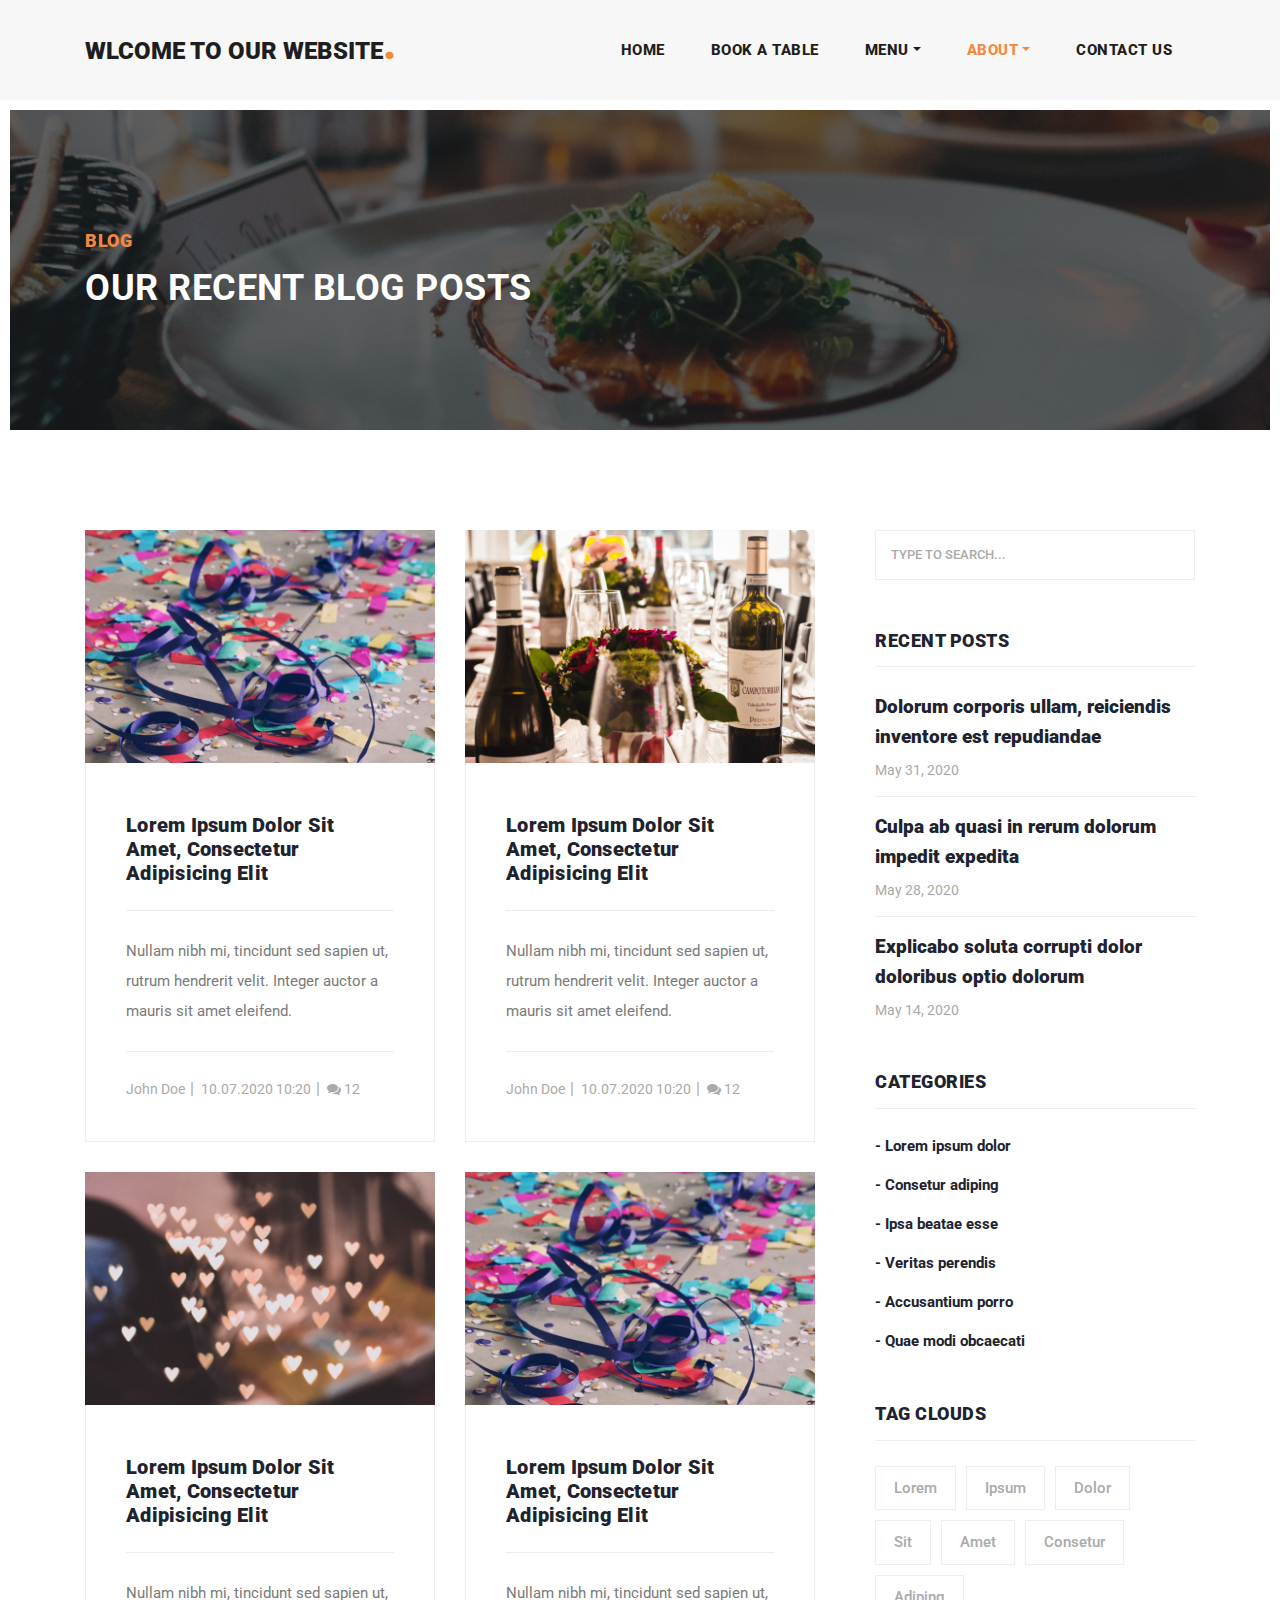
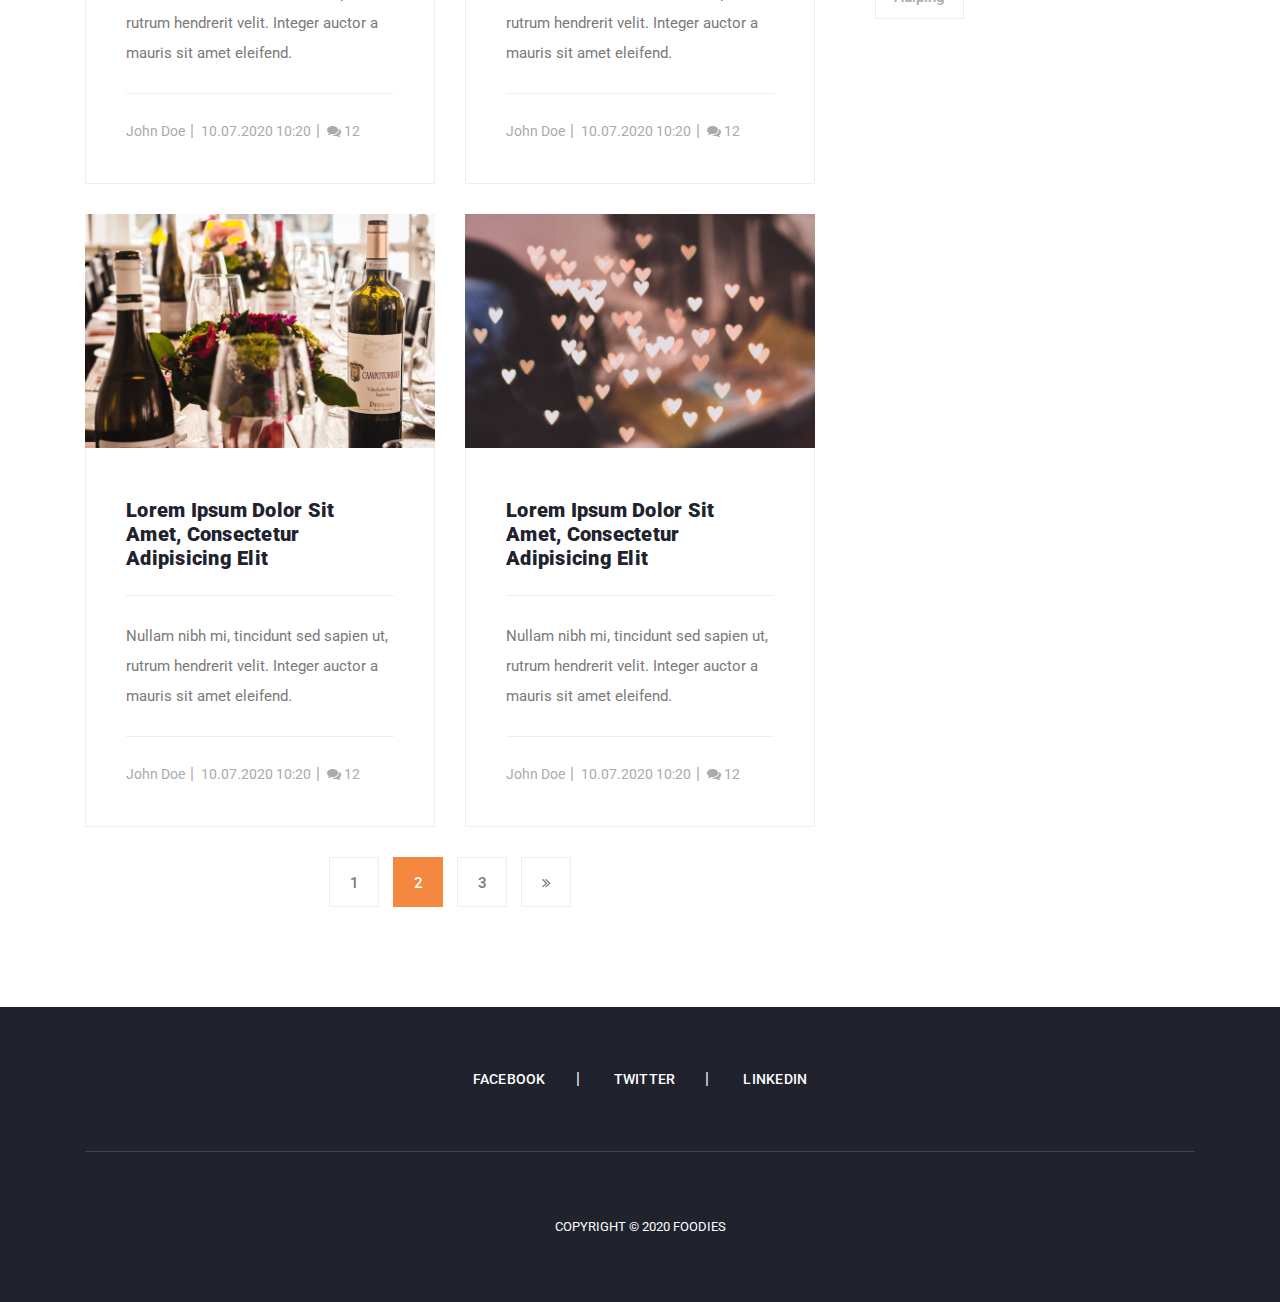
<file: blog.html>
<!DOCTYPE html>
<html lang="en">

  <head>

    <meta charset="utf-8">
    <meta name="viewport" content="width=device-width, initial-scale=1, shrink-to-fit=no">
    <meta name="description" content="">
    <meta name="author" content="">
    <link href="https://fonts.googleapis.com/css?family=Roboto:100,100i,300,300i,400,400i,500,500i,700,700i,900,900i&display=swap" rel="stylesheet">

    <title>My Restaurant Website Template</title>

    <!-- Bootstrap core CSS -->
    <link href="vendor/bootstrap/css/bootstrap.min.css" rel="stylesheet">


    <!-- Additional CSS Files -->
    <link rel="stylesheet" href="assets/css/fontawesome.css">
    <link rel="stylesheet" href="assets/css/style.css">
    <link rel="stylesheet" href="assets/css/owl.css">

  </head>

  <body>

    <!-- ***** Preloader Start ***** -->
    <div id="preloader">
        <div class="jumper">
            <div></div>
            <div></div>
            <div></div>
        </div>
    </div>  
    <!-- ***** Preloader End ***** -->

    <!-- Header -->
    <header class="">
      <nav class="navbar navbar-expand-lg">
        <div class="container">
          <a class="navbar-brand" href="index.html"><h2>Wlcome to our Website<em>.</em></h2></a>
          <button class="navbar-toggler" type="button" data-toggle="collapse" data-target="#navbarResponsive" aria-controls="navbarResponsive" aria-expanded="false" aria-label="Toggle navigation">
            <span class="navbar-toggler-icon"></span>
          </button>
          <div class="collapse navbar-collapse" id="navbarResponsive">
            <ul class="navbar-nav ml-auto">
              <li class="nav-item">
                <a class="nav-link" href="index.html">Home
                  <span class="sr-only">(current)</span>
                </a>
              </li> 
              <li class="nav-item">
                <a class="nav-link" href="book-table.html">Book a Table</a>
              </li>

              <li class="nav-item dropdown">
                  <a class="nav-link dropdown-toggle" data-toggle="dropdown" href="#" role="button" aria-haspopup="true" aria-expanded="false">Menu</a>
                  
                  <div class="dropdown-menu">
                    <a class="dropdown-item" href="menu.html">See full menu</a>
                    <a class="dropdown-item" href="invoice.html">See Money Receipt</a>
                  </div>
              </li>

              <li class="nav-item dropdown">
                  <a class="nav-link dropdown-toggle active" data-toggle="dropdown" href="#" role="button" aria-haspopup="true" aria-expanded="false">About</a>
                  
                  <div class="dropdown-menu">
                    <a class="dropdown-item" href="about.html">About Us</a>
                    <a class="dropdown-item active" href="blog.html">Blog</a>
                    <a class="dropdown-item" href="testimonials.html">Testimonials</a>
                  </div>
              </li>
              <li class="nav-item">
                <a class="nav-link" href="contact.html">Contact Us</a>
              </li>
            </ul>
          </div>
        </div>
      </nav>
    </header>

    <!-- Page Content -->
    <!-- Banner Starts Here -->
    <div class="heading-page header-text">
      <section class="page-heading">
        <div class="container">
          <div class="row">
            <div class="col-lg-12">
              <div class="text-content">
                <h4>Blog</h4>
                <h2>Our Recent Blog Posts</h2>
              </div>
            </div>
          </div>
        </div>
      </section>
    </div>
    <!-- Banner Ends Here -->

    <section class="blog-posts grid-system">
      <div class="container">
        <div class="row">
          <div class="col-lg-8">
            <div class="all-blog-posts">
              <div class="row">
                <div class="col-lg-6">
                  <div class="blog-post">
                    <div class="blog-thumb">
                      <img src="assets/images/blog-1-720x480.jpg" alt="">
                    </div>
                    <div class="down-content">
                      <a href="blog-details.html"><h4>Lorem Ipsum Dolor Sit Amet, Consectetur Adipisicing Elit</h4></a>
                      
                      <p>Nullam nibh mi, tincidunt sed sapien ut, rutrum hendrerit velit. Integer auctor a mauris sit amet eleifend.</p>

                      <ul class="post-info">
                        <li><a href="#">John Doe</a></li>
                        <li><a href="#">10.07.2020 10:20</a></li>
                        <li><a href="#"><i class="fa fa-comments" title="Comments"></i> 12</a></li>
                      </ul>
                    </div>
                  </div>
                </div>
                <div class="col-lg-6">
                  <div class="blog-post">
                    <div class="blog-thumb">
                      <img src="assets/images/blog-2-720x480.jpg" alt="">
                    </div>
                    <div class="down-content">
                      <a href="blog-details.html"><h4>Lorem Ipsum Dolor Sit Amet, Consectetur Adipisicing Elit</h4></a>
                      
                      <p>Nullam nibh mi, tincidunt sed sapien ut, rutrum hendrerit velit. Integer auctor a mauris sit amet eleifend.</p>
                      
                      <ul class="post-info">
                        <li><a href="#">John Doe</a></li>
                        <li><a href="#">10.07.2020 10:20</a></li>
                        <li><a href="#"><i class="fa fa-comments" title="Comments"></i> 12</a></li>
                      </ul>
                    </div>
                  </div>
                </div>
                <div class="col-lg-6">
                  <div class="blog-post">
                    <div class="blog-thumb">
                      <img src="assets/images/blog-3-720x480.jpg" alt="">
                    </div>
                    <div class="down-content">
                      <a href="blog-details.html"><h4>Lorem Ipsum Dolor Sit Amet, Consectetur Adipisicing Elit</h4></a>
                      
                      <p>Nullam nibh mi, tincidunt sed sapien ut, rutrum hendrerit velit. Integer auctor a mauris sit amet eleifend.</p>
                      
                      <ul class="post-info">
                        <li><a href="#">John Doe</a></li>
                        <li><a href="#">10.07.2020 10:20</a></li>
                        <li><a href="#"><i class="fa fa-comments" title="Comments"></i> 12</a></li>
                      </ul>
                    </div>
                  </div>
                </div>
                <div class="col-lg-6">
                  <div class="blog-post">
                    <div class="blog-thumb">
                      <img src="assets/images/blog-4-720x480.jpg" alt="">
                    </div>
                    <div class="down-content">
                      <a href="blog-details.html"><h4>Lorem Ipsum Dolor Sit Amet, Consectetur Adipisicing Elit</h4></a>
                      
                      <p>Nullam nibh mi, tincidunt sed sapien ut, rutrum hendrerit velit. Integer auctor a mauris sit amet eleifend.</p>
                      
                      <ul class="post-info">
                        <li><a href="#">John Doe</a></li>
                        <li><a href="#">10.07.2020 10:20</a></li>
                        <li><a href="#"><i class="fa fa-comments" title="Comments"></i> 12</a></li>
                      </ul>
                    </div>
                  </div>
                </div>
                <div class="col-lg-6">
                  <div class="blog-post">
                    <div class="blog-thumb">
                      <img src="assets/images/blog-5-720x480.jpg" alt="">
                    </div>
                    <div class="down-content">
                      <a href="blog-details.html"><h4>Lorem Ipsum Dolor Sit Amet, Consectetur Adipisicing Elit</h4></a>
                      
                      <p>Nullam nibh mi, tincidunt sed sapien ut, rutrum hendrerit velit. Integer auctor a mauris sit amet eleifend.</p>
                      
                      <ul class="post-info">
                        <li><a href="#">John Doe</a></li>
                        <li><a href="#">10.07.2020 10:20</a></li>
                        <li><a href="#"><i class="fa fa-comments" title="Comments"></i> 12</a></li>
                      </ul>
                    </div>
                  </div>
                </div>
                <div class="col-lg-6">
                  <div class="blog-post">
                    <div class="blog-thumb">
                      <img src="assets/images/blog-6-720x480.jpg" alt="">
                    </div>
                    <div class="down-content">
                      <a href="blog-details.html"><h4>Lorem Ipsum Dolor Sit Amet, Consectetur Adipisicing Elit</h4></a>
                      
                      <p>Nullam nibh mi, tincidunt sed sapien ut, rutrum hendrerit velit. Integer auctor a mauris sit amet eleifend.</p>
                      
                      <ul class="post-info">
                        <li><a href="#">John Doe</a></li>
                        <li><a href="#">10.07.2020 10:20</a></li>
                        <li><a href="#"><i class="fa fa-comments" title="Comments"></i> 12</a></li>
                      </ul>
                    </div>
                  </div>
                </div>
                <div class="col-lg-12">
                  <ul class="page-numbers">
                    <li><a href="#">1</a></li>
                    <li class="active"><a href="#">2</a></li>
                    <li><a href="#">3</a></li>
                    <li><a href="#"><i class="fa fa-angle-double-right"></i></a></li>
                  </ul>
                </div>
              </div>
            </div>
          </div>
          <div class="col-lg-4">
            <div class="sidebar">
              <div class="row">
                <div class="col-lg-12">
                  <div class="sidebar-item search">
                    <form id="search_form" name="gs" method="GET" action="#">
                      <input type="text" name="q" class="searchText" placeholder="type to search..." autocomplete="on">
                    </form>
                  </div>
                </div>
                <div class="col-lg-12">
                  <div class="sidebar-item recent-posts">
                    <div class="sidebar-heading">
                      <h2>Recent Posts</h2>
                    </div>
                    <div class="content">
                      <ul>
                        <li><a href="blog-details.html">
                          <h5>Dolorum corporis ullam, reiciendis inventore est repudiandae</h5>
                          <span>May 31, 2020</span>
                        </a></li>
                        <li><a href="blog-details.html">
                          <h5>Culpa ab quasi in rerum dolorum impedit expedita</h5>
                          <span>May 28, 2020</span>
                        </a></li>
                        <li><a href="blog-details.html">
                          <h5>Explicabo soluta corrupti dolor doloribus optio dolorum</h5>
                          <span>May 14, 2020</span>
                        </a></li>
                      </ul>
                    </div>
                  </div>
                </div>
                <div class="col-lg-12">
                  <div class="sidebar-item categories">
                    <div class="sidebar-heading">
                      <h2>Categories</h2>
                    </div>
                    <div class="content">
                      <ul>
                        <li><a href="#">- Lorem ipsum dolor</a></li>
                        <li><a href="#">- Consetur adiping</a></li>
                        <li><a href="#">- Ipsa beatae esse</a></li>
                        <li><a href="#">- Veritas perendis</a></li>
                        <li><a href="#">- Accusantium porro</a></li>
                        <li><a href="#">- Quae modi obcaecati</a></li>
                      </ul>
                    </div>
                  </div>
                </div>
                <div class="col-lg-12">
                  <div class="sidebar-item tags">
                    <div class="sidebar-heading">
                      <h2>Tag Clouds</h2>
                    </div>
                    <div class="content">
                      <ul>
                        <li><a href="#">Lorem</a></li>
                        <li><a href="#">Ipsum</a></li>
                        <li><a href="#">Dolor</a></li>
                        <li><a href="#">Sit</a></li>
                        <li><a href="#">Amet</a></li>
                        <li><a href="#">Consetur</a></li>
                        <li><a href="#">Adiping</a></li>
                      </ul>
                    </div>
                  </div>
                </div>
              </div>
            </div>
          </div>
        </div>
      </div>
    </section>
    
    <footer>
      <div class="container">
        <div class="row">
          <div class="col-lg-12">
            <ul class="social-icons">
              <li><a href="#">Facebook</a></li>
              <li><a href="#">Twitter</a></li>
              <li><a href="#">Linkedin</a></li>
            </ul>
          </div>
          <div class="col-lg-12">
            <div class="copyright-text">
              <p>
                Copyright © 2020 Foodies
              </p>
            </div>
          </div>
        </div>
      </div>
    </footer>


    <!-- Bootstrap core JavaScript -->
    <script src="vendor/jquery/jquery.min.js"></script>
    <script src="vendor/bootstrap/js/bootstrap.bundle.min.js"></script>

    <!-- Additional Scripts -->
    <script src="assets/js/custom.js"></script>
    <script src="assets/js/owl.js"></script>
    <script src="assets/js/slick.js"></script>
    <script src="assets/js/isotope.js"></script>
    <script src="assets/js/accordions.js"></script>

    <script language = "text/Javascript"> 
      cleared[0] = cleared[1] = cleared[2] = 0; //set a cleared flag for each field
      function clearField(t){                   //declaring the array outside of the
      if(! cleared[t.id]){                      // function makes it static and global
          cleared[t.id] = 1;  // you could use true and false, but that's more typing
          t.value='';         // with more chance of typos
          t.style.color='#fff';
          }
      }
    </script>

  </body>
</html>
</file>
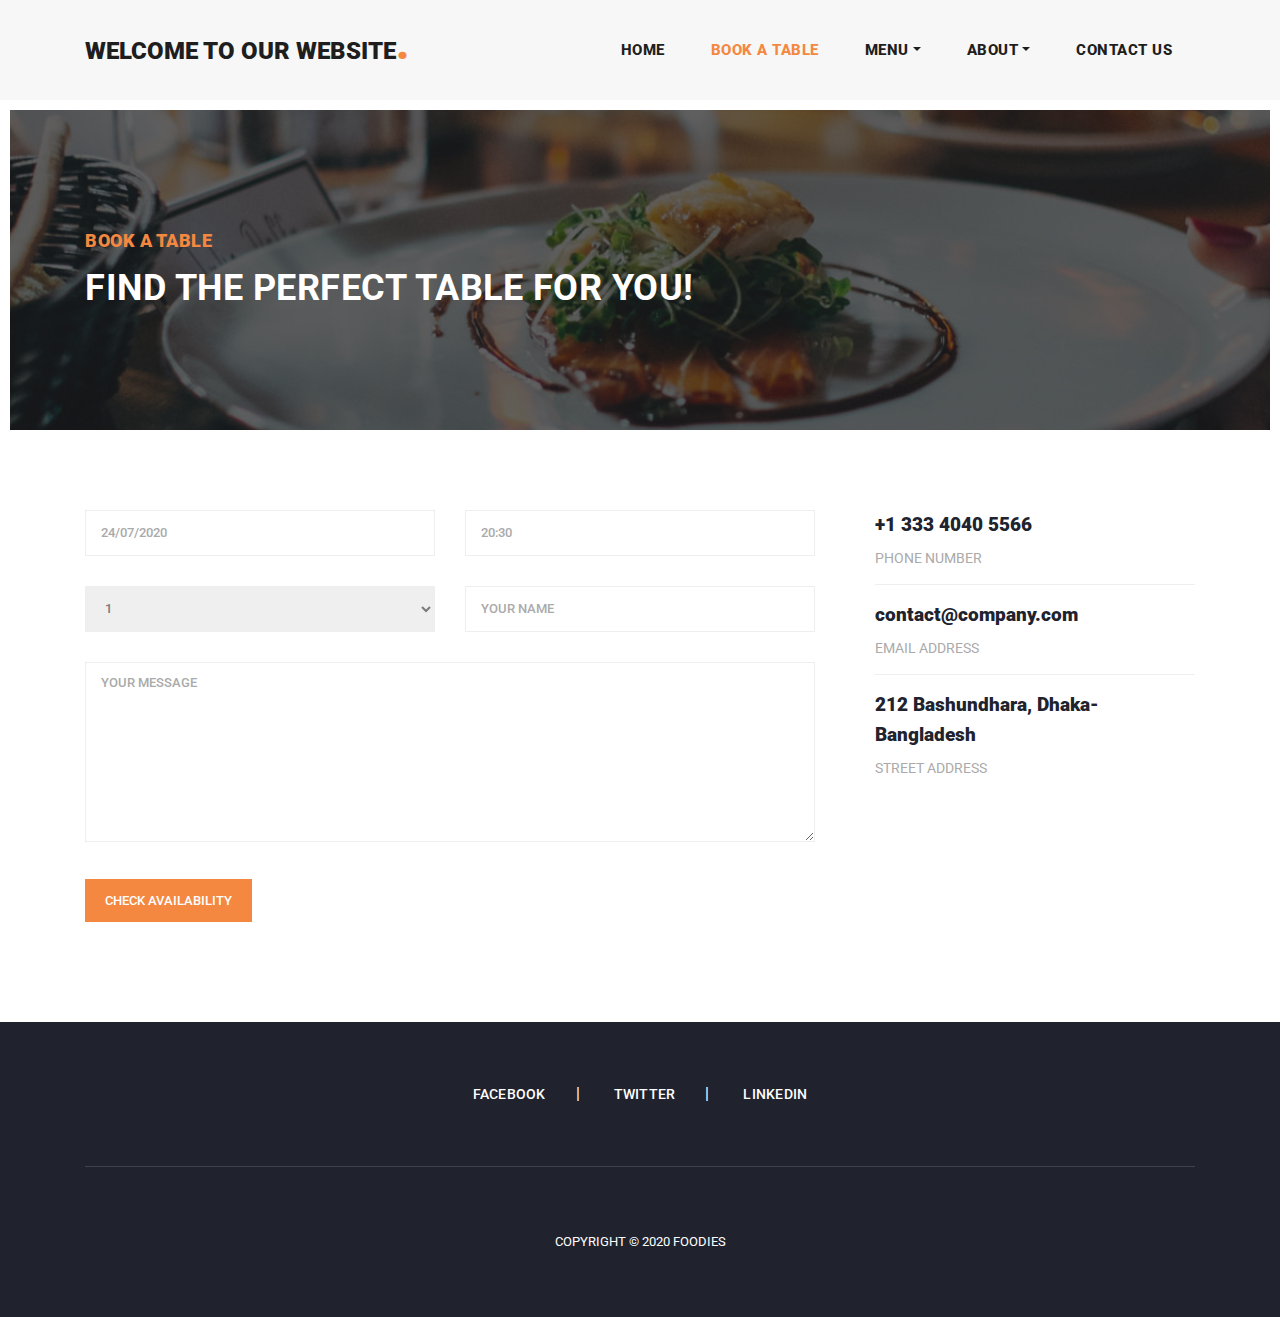
<file: book-table.html>
<!DOCTYPE html>
<html lang="en">

  <head>

    <meta charset="utf-8">
    <meta name="viewport" content="width=device-width, initial-scale=1, shrink-to-fit=no">
    <meta name="description" content="">
    <meta name="author" content="">
    <link href="https://fonts.googleapis.com/css?family=Roboto:100,100i,300,300i,400,400i,500,500i,700,700i,900,900i&display=swap" rel="stylesheet">

    <title>My Restaurant Website Template</title>

    <!-- Bootstrap core CSS -->
    <link href="vendor/bootstrap/css/bootstrap.min.css" rel="stylesheet">


    <!-- Additional CSS Files -->
    <link rel="stylesheet" href="assets/css/fontawesome.css">
    <link rel="stylesheet" href="assets/css/style.css">
    <link rel="stylesheet" href="assets/css/owl.css">
  </head>

  <body>

    <!-- ***** Preloader Start ***** -->
    <div id="preloader">
        <div class="jumper">
            <div></div>
            <div></div>
            <div></div>
        </div>
    </div>  
    <!-- ***** Preloader End ***** -->

    <!-- Header -->
    <header class="">
      <nav class="navbar navbar-expand-lg">
        <div class="container">
          <a class="navbar-brand" href="index.html"><h2>Welcome to our Website<em>.</em></h2></a>
          <button class="navbar-toggler" type="button" data-toggle="collapse" data-target="#navbarResponsive" aria-controls="navbarResponsive" aria-expanded="false" aria-label="Toggle navigation">
            <span class="navbar-toggler-icon"></span>
          </button>
          <div class="collapse navbar-collapse" id="navbarResponsive">
            <ul class="navbar-nav ml-auto">
              <li class="nav-item">
                <a class="nav-link" href="index.html">Home
                  <span class="sr-only">(current)</span>
                </a>
              </li> 
              <li class="nav-item active">
                <a class="nav-link" href="book-table.html">Book a Table</a>
              </li>

              <li class="nav-item dropdown">
                  <a class="nav-link dropdown-toggle" data-toggle="dropdown" href="#" role="button" aria-haspopup="true" aria-expanded="false">Menu</a>
                  
                  <div class="dropdown-menu">
                    <a class="dropdown-item" href="menu.html">See full menu</a>
                    <a class="dropdown-item" href="invoice.html">See Money Receipt</a>
                  </div>
              </li>

              <li class="nav-item dropdown">
                  <a class="nav-link dropdown-toggle" data-toggle="dropdown" href="#" role="button" aria-haspopup="true" aria-expanded="false">About</a>
                  
                  <div class="dropdown-menu">
                    <a class="dropdown-item" href="about.html">About Us</a>
                    <a class="dropdown-item" href="blog.html">Blog</a>
                    <a class="dropdown-item" href="testimonials.html">Testimonials</a>
                  </div>
              </li>
              <li class="nav-item">
                <a class="nav-link" href="contact.html">Contact Us</a>
              </li>
            </ul>
          </div>
        </div>
      </nav>
    </header>

    <!-- Page Content -->
    <!-- Banner Starts Here -->
    <div class="heading-page header-text">
      <section class="page-heading">
        <div class="container">
          <div class="row">
            <div class="col-lg-12">
              <div class="text-content">
                <h4>Book a table</h4>
                <h2>Find the perfect table for you!</h2>
              </div>
            </div>
          </div>
        </div>
      </section>
    </div>
    
    <!-- Banner Ends Here -->


    <section class="contact-us">
      <div class="container">
        <div class="row">
        
          <div class="col-lg-12">
            <div class="down-contact">
              <div class="row">
                <div class="col-lg-8">
                  <div class="sidebar-item contact-form">
                    <div class="content">
                      <form id="contact" action="" method="post">
                        <div class="row">
                          <div class="col-md-6 col-sm-12">
                            <fieldset>
                              <input type="text" placeholder="24/07/2020" required="">
                            </fieldset>
                          </div>
                          <div class="col-md-6 col-sm-12">
                            <fieldset>
                              <input type="text" placeholder="20:30" required="">
                            </fieldset>
                          </div>
                          <div class="col-md-6 col-sm-12">
                            <fieldset>
                              <select>
                                <option value="1">1</option>
                                <option value="2">2</option>
                                <option value="3">3</option>
                                <option value="4">4</option>
                                <option value="5">5</option>
                                <option value="6">6</option>
                              </select>
                            </fieldset>
                          </div>
                          <div class="col-md-6 col-sm-12">
                            <fieldset>
                              <input name="name" type="text" id="name" placeholder="Your name" required="">
                            </fieldset>
                          </div>
                          <div class="col-lg-12">
                            <fieldset>
                              <textarea name="message" rows="6" id="message" placeholder="Your Message" required=""></textarea>
                            </fieldset>
                          </div>
                          <div class="col-lg-12">
                            <fieldset>
                              <button type="submit" id="form-submit" class="main-button">Check Availability</button>
                            </fieldset>
                          </div>
                        </div>
                      </form>
                    </div>
                  </div>
                </div>
                <div class="col-lg-4">
                  <div class="sidebar-item contact-information">
                    <div class="content">
                      <ul>
                        <li>
                          <h5>+1 333 4040 5566</h5>
                          <span>PHONE NUMBER</span>
                        </li>
                        <li>
                          <h5>contact@company.com</h5>
                          <span>EMAIL ADDRESS</span>
                        </li>
                        <li>
                          <h5>212 Bashundhara, Dhaka-Bangladesh</h5>
                          <span>STREET ADDRESS</span>
                        </li>
                      </ul>
                    </div>
                  </div>
                </div>
              </div>
            </div>
          </div>
        </div>
      </div>
    </section>

    
    <footer>
      <div class="container">
        <div class="row">
          <div class="col-lg-12">
            <ul class="social-icons">
              <li><a href="#">Facebook</a></li>
              <li><a href="#">Twitter</a></li>
              <li><a href="#">Linkedin</a></li>
            </ul>
          </div>
          <div class="col-lg-12">
            <div class="copyright-text">
              <p>
                Copyright © 2020 Foodies
              </p>
            </div>
          </div>
        </div>
      </div>
    </footer>

    <!-- Bootstrap core JavaScript -->
    <script src="vendor/jquery/jquery.min.js"></script>
    <script src="vendor/bootstrap/js/bootstrap.bundle.min.js"></script>

    <!-- Additional Scripts -->
    <script src="assets/js/custom.js"></script>
    <script src="assets/js/owl.js"></script>
    <script src="assets/js/slick.js"></script>
    <script src="assets/js/isotope.js"></script>
    <script src="assets/js/accordions.js"></script>

    <script language = "text/Javascript"> 
      cleared[0] = cleared[1] = cleared[2] = 0; //set a cleared flag for each field
      function clearField(t){                   //declaring the array outside of the
      if(! cleared[t.id]){                      // function makes it static and global
          cleared[t.id] = 1;  // you could use true and false, but that's more typing
          t.value='';         // with more chance of typos
          t.style.color='#fff';
          }
      }
    </script>

  </body>
</html>
</file>
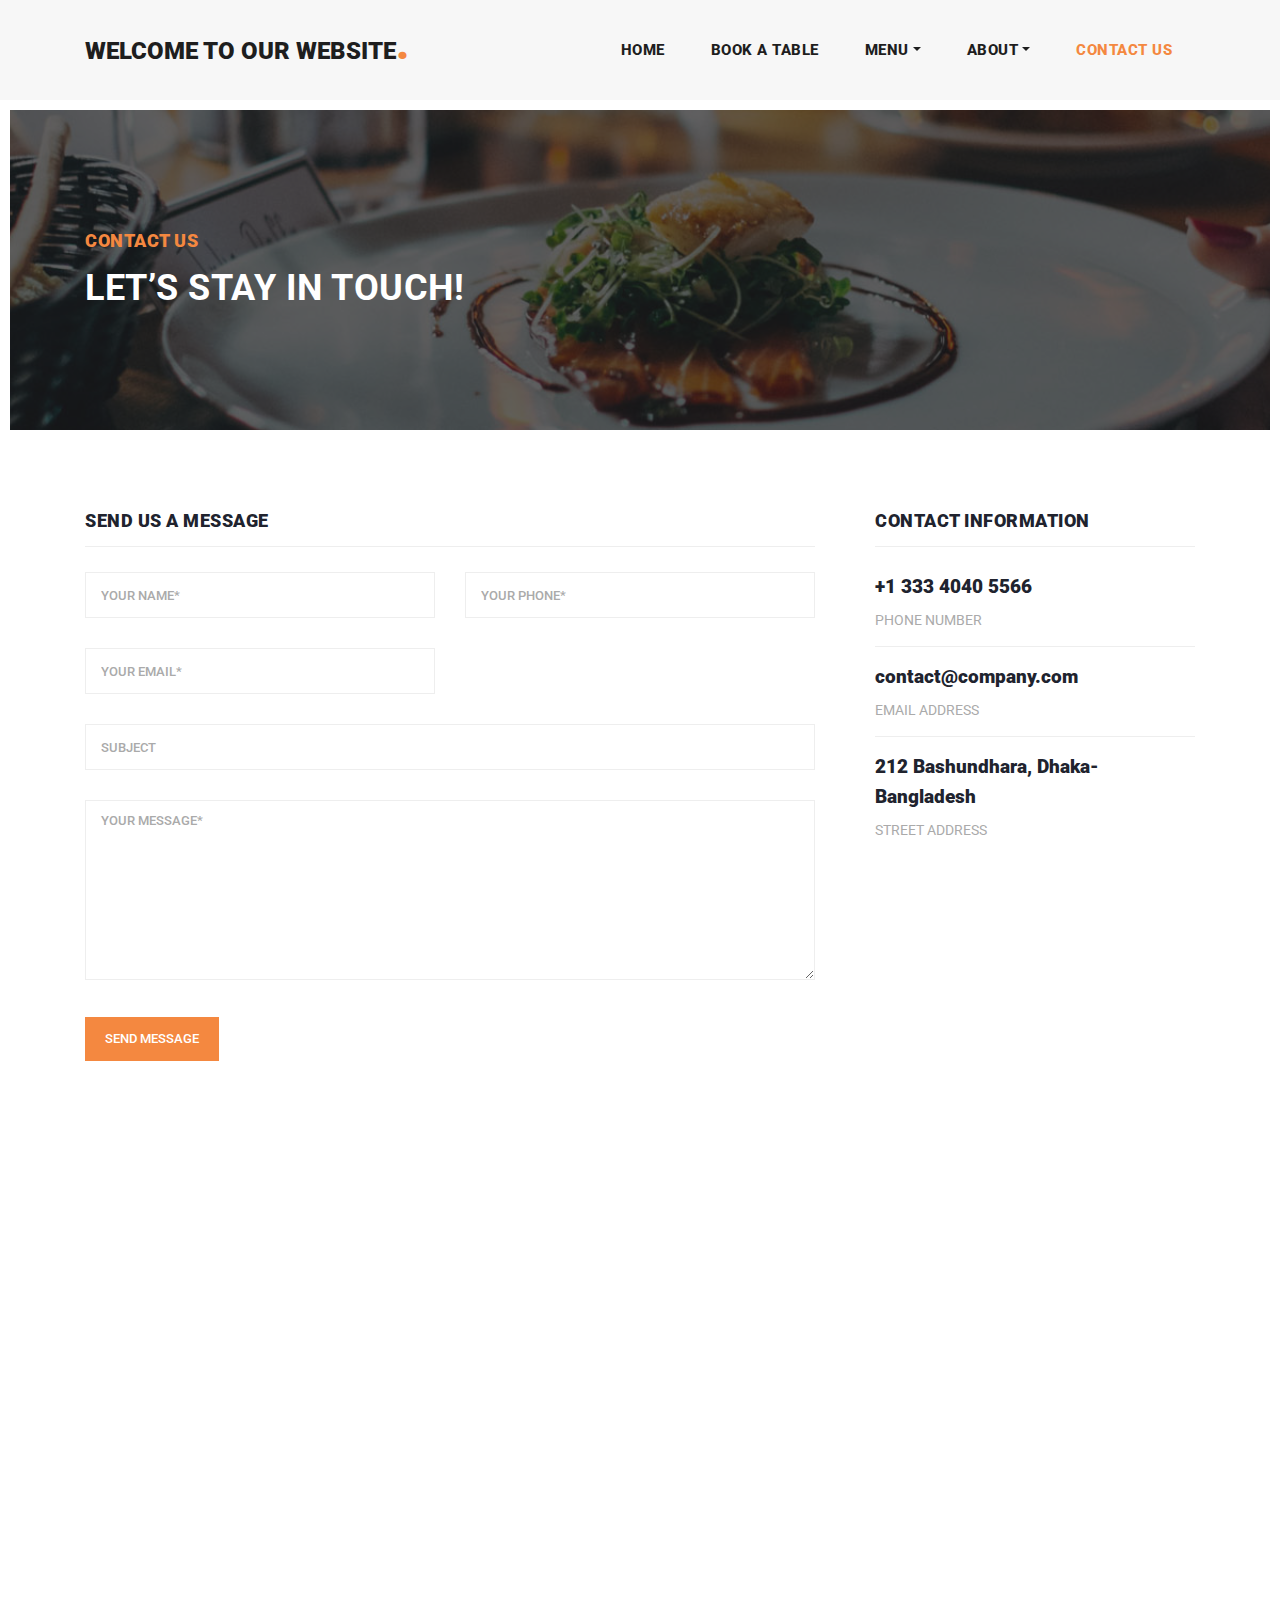
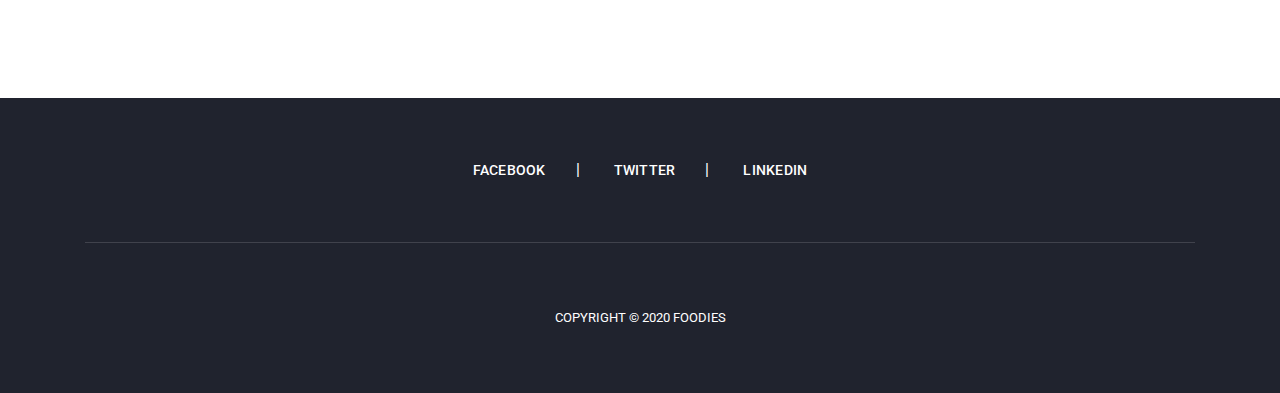
<file: contact.html>
<!DOCTYPE html>
<html lang="en">

  <head>

    <meta charset="utf-8">
    <meta name="viewport" content="width=device-width, initial-scale=1, shrink-to-fit=no">
    <meta name="description" content="">
    <meta name="author" content="">
    <link href="https://fonts.googleapis.com/css?family=Roboto:100,100i,300,300i,400,400i,500,500i,700,700i,900,900i&display=swap" rel="stylesheet">

    <title>My Restaurant Website Template</title>

    <!-- Bootstrap core CSS -->
    <link href="vendor/bootstrap/css/bootstrap.min.css" rel="stylesheet">


    <!-- Additional CSS Files -->
    <link rel="stylesheet" href="assets/css/fontawesome.css">
    <link rel="stylesheet" href="assets/css/style.css">
    <link rel="stylesheet" href="assets/css/owl.css">
  </head>

  <body>

    <!-- ***** Preloader Start ***** -->
    <div id="preloader">
        <div class="jumper">
            <div></div>
            <div></div>
            <div></div>
        </div>
    </div>  
    <!-- ***** Preloader End ***** -->

    <!-- Header -->
    <header class="">
      <nav class="navbar navbar-expand-lg">
        <div class="container">
          <a class="navbar-brand" href="index.html"><h2>Welcome to our Website<em>.</em></h2></a>
          <button class="navbar-toggler" type="button" data-toggle="collapse" data-target="#navbarResponsive" aria-controls="navbarResponsive" aria-expanded="false" aria-label="Toggle navigation">
            <span class="navbar-toggler-icon"></span>
          </button>
          <div class="collapse navbar-collapse" id="navbarResponsive">
            <ul class="navbar-nav ml-auto">
              <li class="nav-item">
                <a class="nav-link" href="index.html">Home
                  <span class="sr-only">(current)</span>
                </a>
              </li> 
              <li class="nav-item">
                <a class="nav-link" href="book-table.html">Book a Table</a>
              </li>

              <li class="nav-item dropdown">
                  <a class="nav-link dropdown-toggle" data-toggle="dropdown" href="#" role="button" aria-haspopup="true" aria-expanded="false">Menu</a>
                  
                  <div class="dropdown-menu">
                    <a class="dropdown-item" href="menu.html">See full menu</a>
                    <a class="dropdown-item" href="invoice.html">See Money Receipt</a>
                  </div>
              </li>

              <li class="nav-item dropdown">
                  <a class="nav-link dropdown-toggle" data-toggle="dropdown" href="#" role="button" aria-haspopup="true" aria-expanded="false">About</a>
                  
                  <div class="dropdown-menu">
                    <a class="dropdown-item" href="about.html">About Us</a>
                    <a class="dropdown-item" href="blog.html">Blog</a>
                    <a class="dropdown-item" href="testimonials.html">Testimonials</a>
                  </div>
              </li>
              <li class="nav-item active">
                <a class="nav-link" href="contact.html">Contact Us</a>
              </li>
            </ul>
          </div>
        </div>
      </nav>
    </header>

    <!-- Page Content -->
    <!-- Banner Starts Here -->
    <div class="heading-page header-text">
      <section class="page-heading">
        <div class="container">
          <div class="row">
            <div class="col-lg-12">
              <div class="text-content">
                <h4>contact us</h4>
                <h2>let’s stay in touch!</h2>
              </div>
            </div>
          </div>
        </div>
      </section>
    </div>
    
    <!-- Banner Ends Here -->


    <section class="contact-us">
      <div class="container">
        <div class="row">
        
          <div class="col-lg-12">
            <div class="down-contact">
              <div class="row">
                <div class="col-lg-8">
                  <div class="sidebar-item contact-form">
                    <div class="sidebar-heading">
                      <h2>Send us a message</h2>
                    </div>
                    <div class="content">
                      <form id="contact" action="" method="post">
                        <div class="row">
                          <div class="col-md-6 col-sm-12">
                            <fieldset>
                              <input name="name" type="text" id="name" placeholder="Your name*" required="">
                            </fieldset>
                          </div>
                          <div class="col-md-6 col-sm-12">
                            <fieldset>
                              <input name="phone" type="text" id="phone" placeholder="Your phone*" required="">
                            </fieldset>
                          </div>
                          <div class="col-md-6 col-sm-12">
                            <fieldset>
                              <input name="email" type="text" id="email" placeholder="Your email*" required="">
                            </fieldset>
                          </div>
                          <div class="col-md-12 col-sm-12">
                            <fieldset>
                              <input name="subject" type="text" id="subject" placeholder="Subject">
                            </fieldset>
                          </div>
                          <div class="col-lg-12">
                            <fieldset>
                              <textarea name="message" rows="6" id="message" placeholder="Your Message*" required=""></textarea>
                            </fieldset>
                          </div>
                          <div class="col-lg-12">
                            <fieldset>
                              <button type="submit" id="form-submit" class="main-button">Send Message</button>
                            </fieldset>
                          </div>
                        </div>
                      </form>
                    </div>
                  </div>
                </div>
                <div class="col-lg-4">
                  <div class="sidebar-item contact-information">
                    <div class="sidebar-heading">
                      <h2>contact information</h2>
                    </div>
                    <div class="content">
                      <ul>
                        <li>
                          <h5>+1 333 4040 5566</h5>
                          <span>PHONE NUMBER</span>
                        </li>
                        <li>
                          <h5>contact@company.com</h5>
                          <span>EMAIL ADDRESS</span>
                        </li>
                        <li>
                          <h5>212 Bashundhara, Dhaka-Bangladesh</h5>
                          <span>STREET ADDRESS</span>
                        </li>
                      </ul>
                    </div>
                  </div>
                </div>
              </div>
            </div>
          </div>
          
          <div class="col-lg-12">
            <div id="map">
              <iframe src="https://www.google.com/maps/embed?pb=!1m18!1m12!1m3!1d3746984.465708819!2d88.10026026270491!3d23.490583053663357!2m3!1f0!2f0!3f0!3m2!1i1024!2i768!4f13.1!3m3!1m2!1s0x30adaaed80e18ba7%3A0xf2d28e0c4e1fc6b!2sBangladesh!5e0!3m2!1sen!2sbd!4v1607034796415!5m2!1sen!2sbd" width="100%" height="450px" frameborder="0" style="border:0;" allowfullscreen="" aria-hidden="false" tabindex="0"></iframe>
            </div>
          </div>
          
        </div>
      </div>
    </section>

    
    <footer>
      <div class="container">
        <div class="row">
          <div class="col-lg-12">
            <ul class="social-icons">
              <li><a href="#">Facebook</a></li>
              <li><a href="#">Twitter</a></li>
              <li><a href="#">Linkedin</a></li>
            </ul>
          </div>
          <div class="col-lg-12">
            <div class="copyright-text">
              <p>
                Copyright © 2020 Foodies
              </p>
            </div>
          </div>
        </div>
      </div>
    </footer>

    <!-- Bootstrap core JavaScript -->
    <script src="vendor/jquery/jquery.min.js"></script>
    <script src="vendor/bootstrap/js/bootstrap.bundle.min.js"></script>

    <!-- Additional Scripts -->
    <script src="assets/js/custom.js"></script>
    <script src="assets/js/owl.js"></script>
    <script src="assets/js/slick.js"></script>
    <script src="assets/js/isotope.js"></script>
    <script src="assets/js/accordions.js"></script>

    <script language = "text/Javascript"> 
      cleared[0] = cleared[1] = cleared[2] = 0; //set a cleared flag for each field
      function clearField(t){                   //declaring the array outside of the
      if(! cleared[t.id]){                      // function makes it static and global
          cleared[t.id] = 1;  // you could use true and false, but that's more typing
          t.value='';         // with more chance of typos
          t.style.color='#fff';
          }
      }
    </script>

  </body>
</html>
</file>
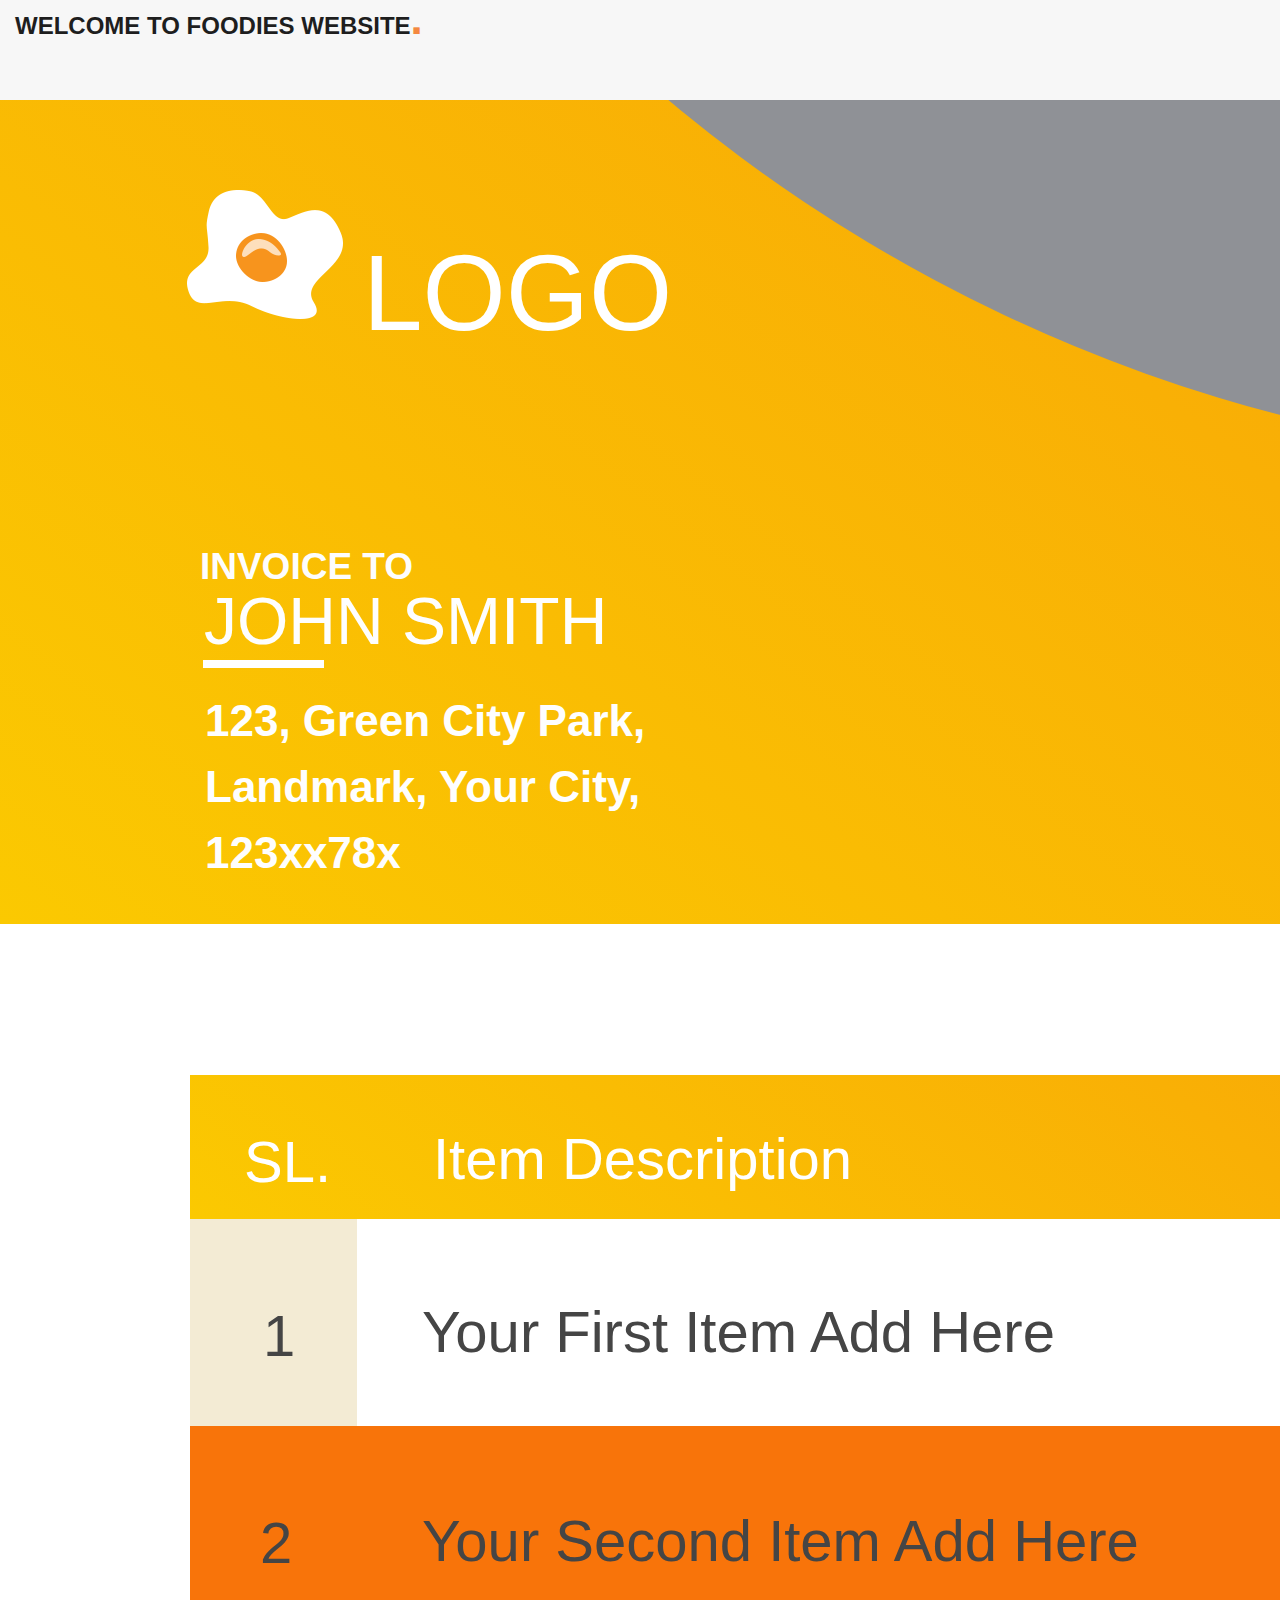
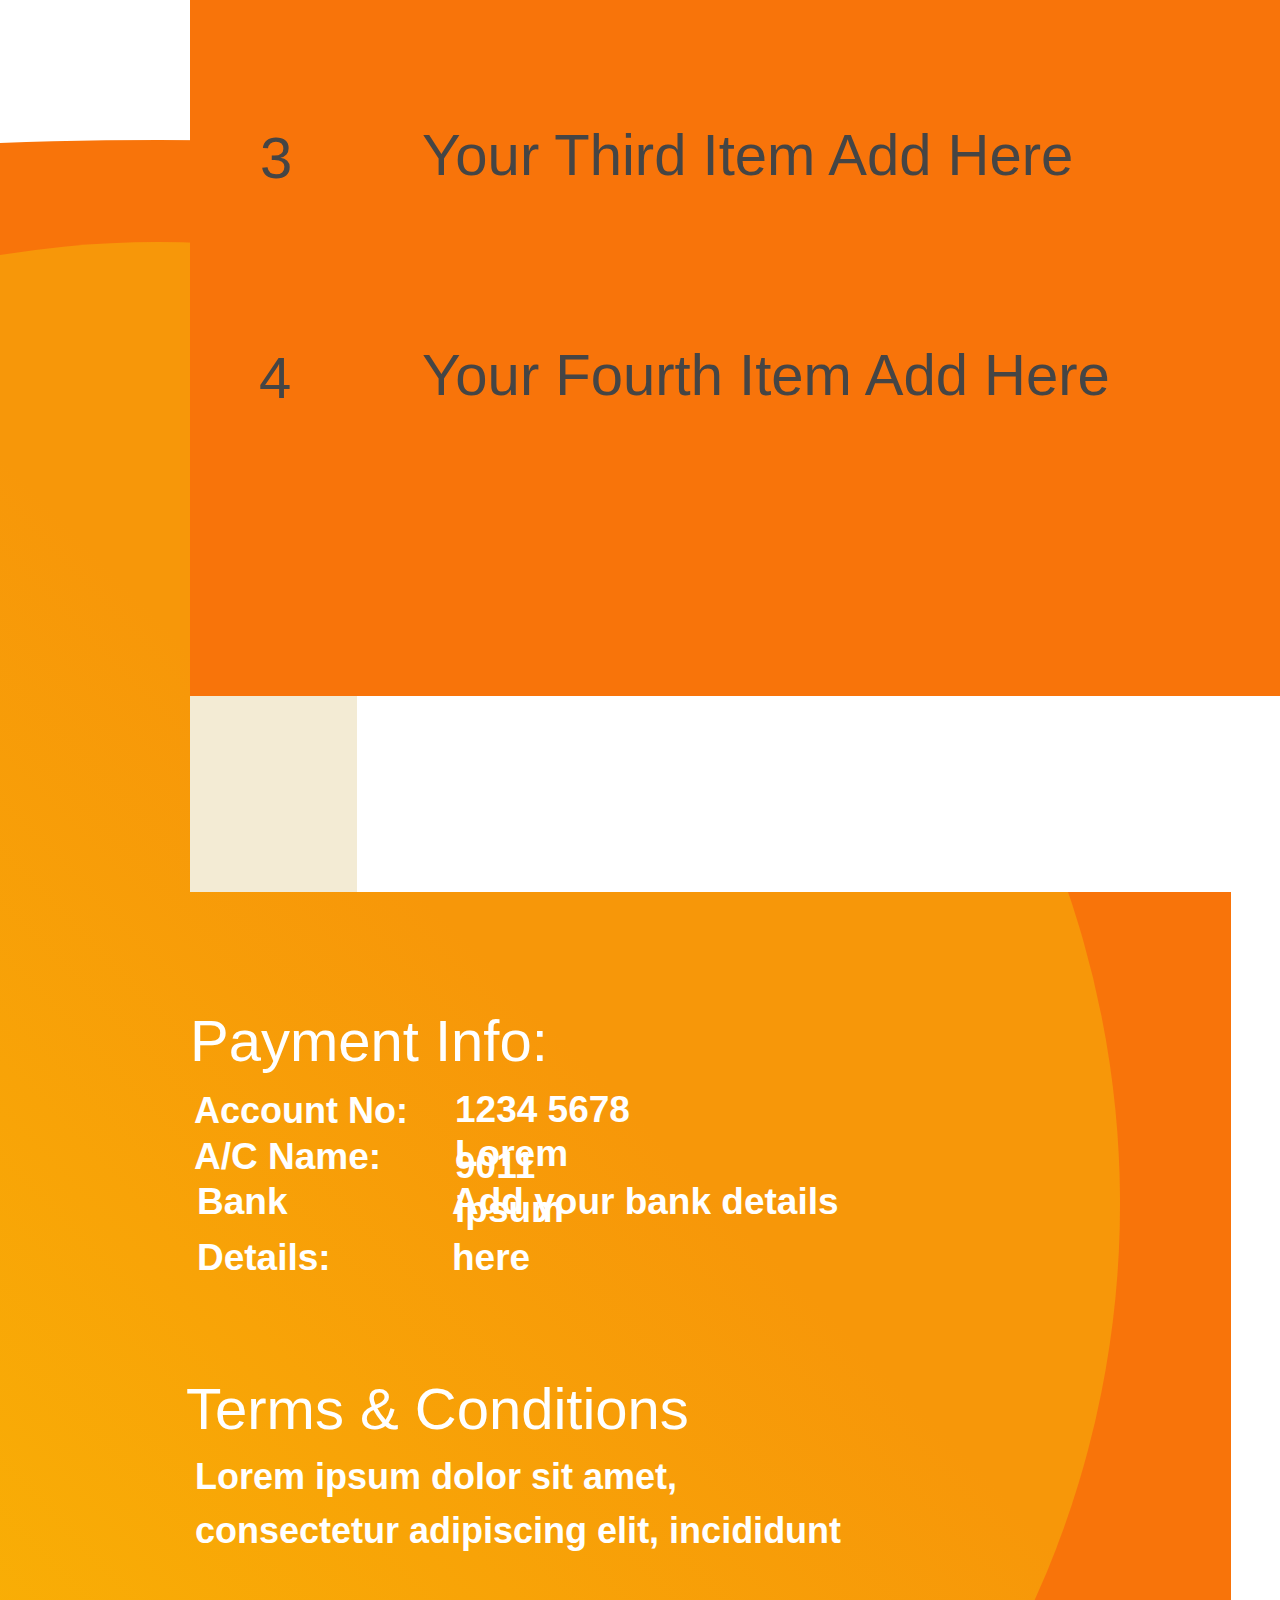
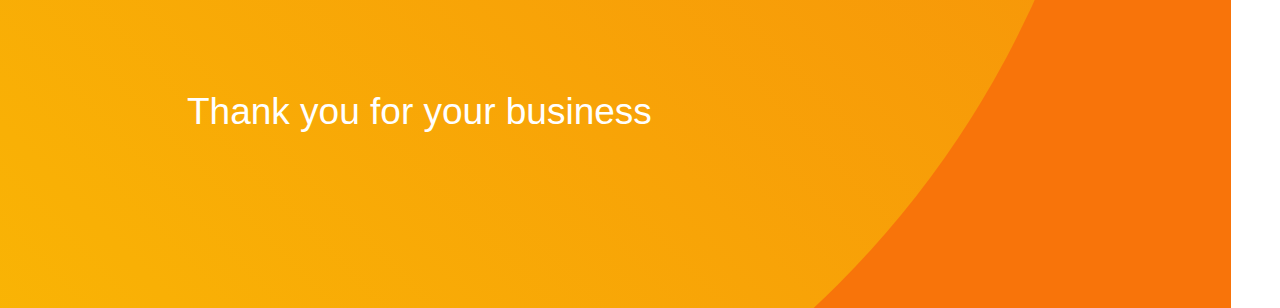
<file: invoice.html>
<!-- 
/*
 *	This content is generated from the PSD File Info.
 *	(Alt+Shift+Ctrl+I).
 *
 *	@desc 		Normal
 *	@file 		2849192
 *	@date 		sRGB
 *	@title 		
 *	@author 	
 *	@keywords 	
 *	@generator 	Export Kit v1.2.8
 *
*/
 -->
<!DOCTYPE html>
<html xmlns="http://www.w3.org/1999/xhtml" xml:lang="en" lang="en" >
	<head>
		<meta http-equiv="content-type" content="text/html" charset="utf-8" />
		<meta name="viewport" content="width=device-width, initial-scale=1.0">
		<meta name="description" content="Normal" >
		<link rel="StyleSheet" href="invoice.css" />
		<script src="http://exportkit.com/cdn/js/ek-googlefont-autoloader-v2-min.js"></script>
		<!-- Add your custom HEAD content here -->
		<title>My Restaurant Website Template</title>

    <!-- Bootstrap core CSS -->
    <link href="vendor/bootstrap/css/bootstrap.min.css" rel="stylesheet">


    <!-- Additional CSS Files -->
    <link rel="stylesheet" href="assets/css/fontawesome.css">
    <link rel="stylesheet" href="assets/css/style.css">
    
    <link rel="stylesheet" href="assets/css/owl.css">
	<link rel="stylesheet" href="assets/css/style.css">

	</head>

	<body>
		<header class="">
      <nav class="navbar navbar-expand-lg">
        <div class="container">
          <a class="navbar-brand" href="index.html"><h2>Welcome to Foodies Website<em>.</em></h2></a>
          <button class="navbar-toggler" type="button" data-toggle="collapse" data-target="#navbarResponsive" aria-controls="navbarResponsive" aria-expanded="false" aria-label="Toggle navigation">
            <span class="navbar-toggler-icon"></span>
          </button>
        </div>
      </nav>
    </header>
    
		<div id="content-container" >

			<div id="background"  >
				<img src="background.png" id="background_1" />

			</div>

			<div id="design"  >

				<div id="shape_4"  >
					<div id="ellipse"  ></div>
					<div id="ellipse_1"  ></div>

				</div>

				<div id="shape_3"  >
					<div id="rectangle"  ></div>
					<div id="rectangle_1"  ></div>
					<div id="rectangle_2"  ></div>
					<div id="rectangle_3"  ></div>
					<div id="rectangle_4"  ></div>
					<div id="rectangle_5"  ></div>

				</div>

				<div id="shape_2"  >
					<div id="rectangle_6"  ></div>

				</div>

				<div id="shape_1"  >
					<div id="rectangle_7"  ></div>
					<div id="rectangle_8"  ></div>
					<div id="rectangle_9"  ></div>

				</div>

			</div>

			<div id="image"  >
				<div id="ellipse_2"  ></div>
				<img src="place_your_image_here__double_click_to_edit_.png" id="place_your_image_here__double_click_to_edit_" />

			</div>

			<div id="text"  >

				<div id="body_text"  >

					<div id="authorised_sign"  >
							<li><img src="fb.png" width="100" height="100"> <a href="https://www.facebook.com/sharer/sharer.php?u=https://the-digital-reader.com/2018/05/14/making-your-own-custom-facebook-and-twitter-share-links-buttons-for-beginners/"> Want to Share this Page? </a></li>
						
						
					
					</div>

					<div id="thank_you"  >
						<div id="thank_you_for_your_business" >
							Thank you for your business
						</div>

					</div>

					<div id="terms___conditions"  >

						<div id="description"  >
							<div id="description_1" >
								Lorem ipsum dolor sit amet,  <br/>consectetur adipiscing  elit,  incididunt
							</div>

						</div>

						<div id="title"  >
							<div id="terms___conditions_1" >
								Terms & Conditions
							</div>

						</div>

					</div>

					<div id="payment_info"  >

						<div id="bank_details"  >
							<div id="_add_your_bank_details_here" >
								 Add your bank details here
							</div>
							<div id="bank_details_" >
								Bank Details:
							</div>

						</div>

						<div id="a_c_name"  >
							<div id="your_account_name" >
								 Lorem ipsum
							</div>

							<div id="a_c_name_" >
								A/C Name:
							</div>

						</div>

						<div id="account_no"  >
							<div id="your_account_name" >
								1234 5678 9011
							</div>
							<div id="account_no_" >
								Account No:
							</div>

						</div>

						<div id="title_1"  >
							<div id="payment_info_1" >
								Payment Info:
							</div>

						</div>

					</div>

					<div id="total_amount"  >

						<div id="total_amount_1"  >
							<div id="total__amount" >
								Total:                $190.00
							</div>

						</div>

						<div id="tax_percentage"  >
							<div id="tax__percentage" >
								Tax:                                0.00%
							</div>

						</div>

						<div id="sub_total_amount"  >
							<div id="sub_total__amount" >
								Sub Total:                     $190.00
							</div>

						</div>

					</div>

					<div id="invoice_table"  >

						<div id="row_4"  >

							<div id="total"  >
								<div id="total_1" >
									$90.00
								</div>

							</div>

							<div id="qty_"  >
								<div id="qty__1" >
									3
								</div>

							</div>

							<div id="price"  >
								<div id="price_1" >
									$30.00
								</div>

							</div>

							<div id="item_description"  >
								<div id="item_description_1" >
									Your Fourth Item Add Here
								</div>

							</div>

							<div id="serial_number"  >
								<div id="serial_number_1" >
									4
								</div>

							</div>

						</div>

						<div id="row_3"  >

							<div id="total_2"  >
								<div id="total_3" >
									$50.00
								</div>

							</div>

							<div id="qty__2"  >
								<div id="qty__3" >
									1
								</div>

							</div>

							<div id="price_2"  >
								<div id="price_3" >
									$50.00
								</div>

							</div>

							<div id="item_description_2"  >
								<div id="item_description_3" >
									Your Third Item Add Here
								</div>

							</div>

							<div id="serial_number_2"  >
								<div id="serial_number_3" >
									3
								</div>

							</div>

						</div>

						<div id="row_2"  >

							<div id="total_4"  >
								<div id="total_5" >
									$40.00
								</div>

							</div>

							<div id="qty__4"  >
								<div id="qty__5" >
									2
								</div>

							</div>

							<div id="price_4"  >
								<div id="price_5" >
									$20.00
								</div>

							</div>

							<div id="item_description_4"  >
								<div id="item_description_5" >
									Your Second Item Add Here
								</div>

							</div>

							<div id="serial_number_4"  >
								<div id="serial_number_5" >
									2
								</div>

							</div>

						</div>

						<div id="row_1"  >

							<div id="total_6"  >
								<div id="total_7" >
									$10.00
								</div>

							</div>

							<div id="qty__6"  >
								<div id="qty__7" >
									1
								</div>

							</div>

							<div id="price_6"  >
								<div id="price_7" >
									$10.00
								</div>

							</div>

							<div id="item_description_6"  >
								<div id="item_description_7" >
									Your First Item Add Here
								</div>

							</div>

							<div id="serial_number_6"  >
								<div id="serial_number_7" >
									1
								</div>

							</div>

						</div>

						<div id="table_title"  >
							<div id="total_8" >
								Total
							</div>
							<div id="qty__8" >
								Qty.
							</div>
							<div id="price_8" >
								Price
							</div>
							<div id="item_description_8" >
								Item Description
							</div>
							<div id="serial_number_8" >
								SL.
							</div>

						</div>

					</div>

				</div>

				<div id="title_2"  >

					<div id="invoice_to"  >
						<div id="address" >
							123, Green City Park,<br/>Landmark, Your City,<br/>123xx78x<br/>
						</div>
						<div id="name" >
							JOHN SMITH
						</div>
						<div id="invoice_to_1" >
							INVOICE TO
						</div>

					</div>

					<div id="invoice_no___date"  >

						<div id="date"  >
							<div id="your_account_name" >
								01/ 04/ 2020
							</div>
							<div id="date_" >
								Date:
							</div>

						</div>

						<div id="invoice_no"  >
							<div id="your_account_name" >
								42689
							</div>
							<div id="invoice_no_" >
								Invoice No:
							</div>

						</div>

					</div>

					<div id="invoice"  >
						<div id="invoice_1" >
							INVOICE
						</div>

					</div>

				</div>

			</div>

			<div id="logo"  >

				<div id="logo_text"  >
					<div id="logo_1" >
						LOGO
					</div>

				</div>
				<img src="place_your_logo_here__double_click_to_edit_.png" id="place_your_logo_here__double_click_to_edit_" />

			</div>

		</div>
	</body>
</html>
</file>
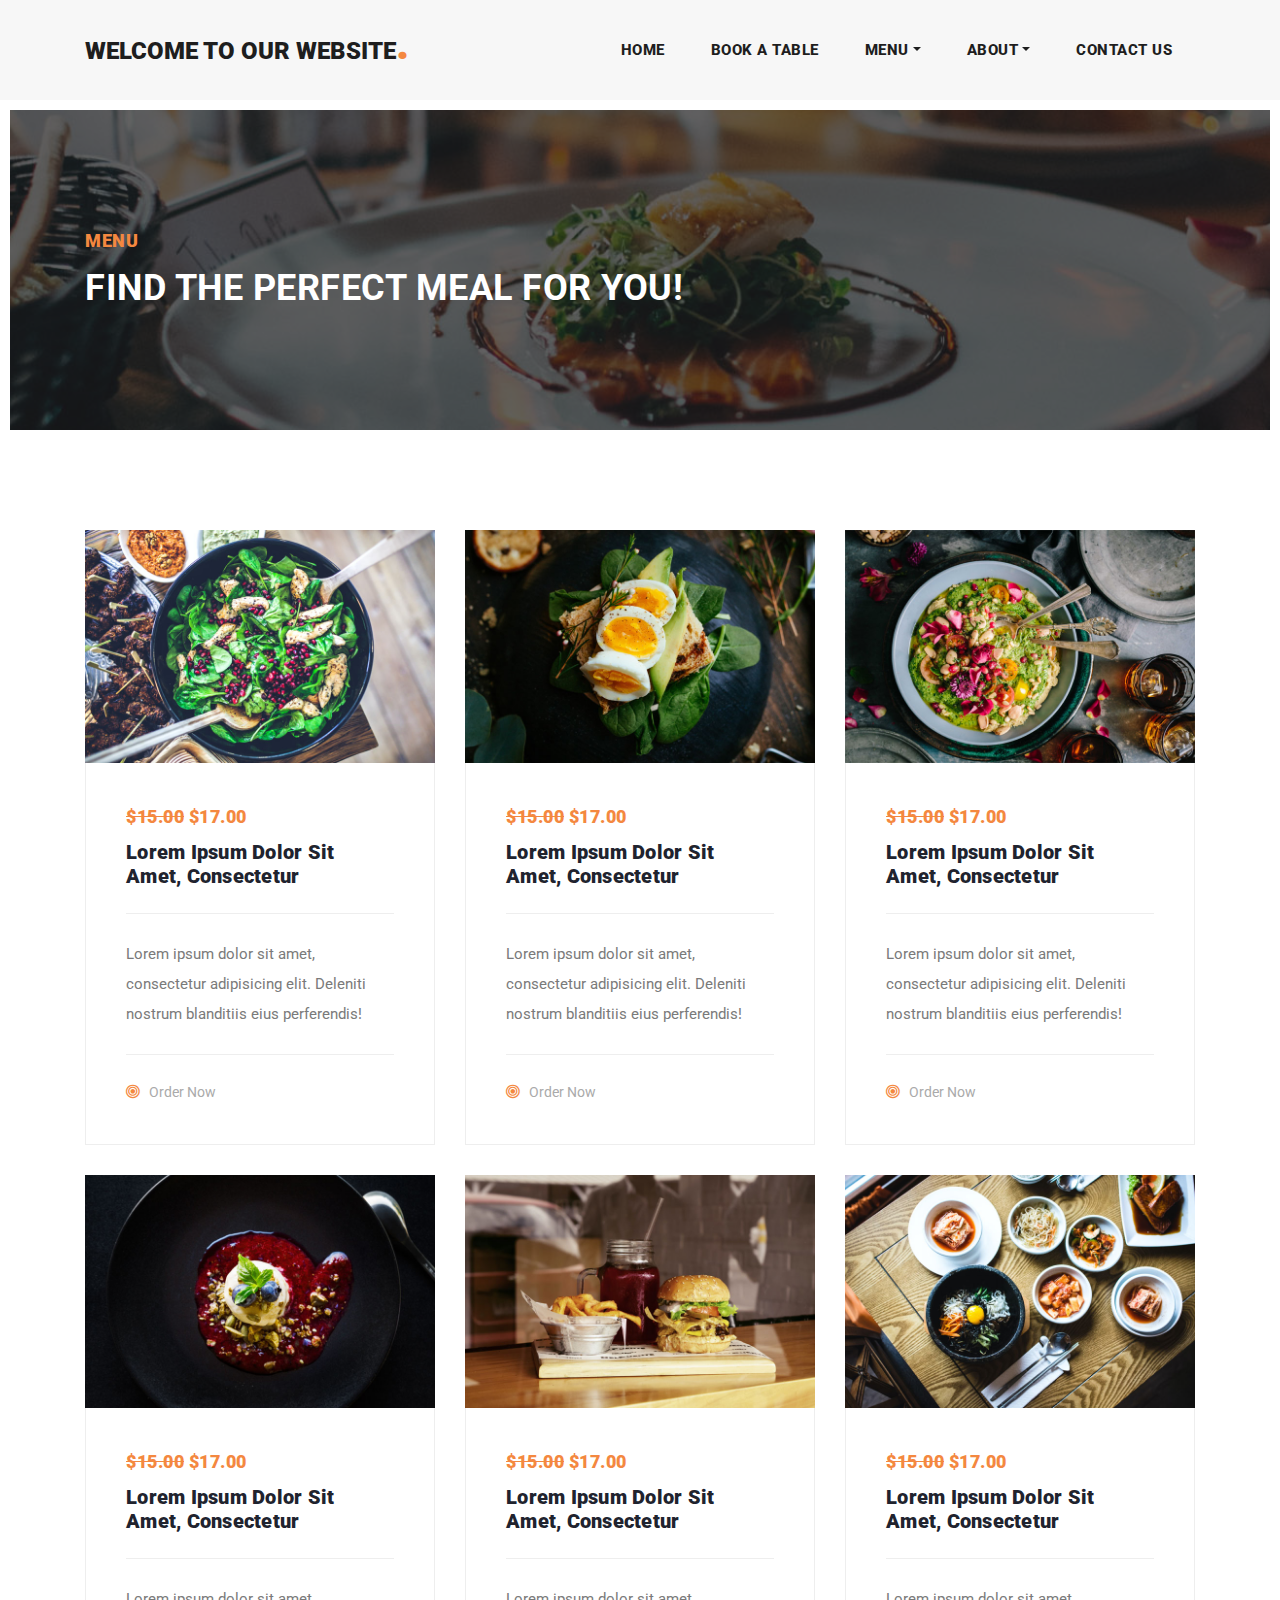
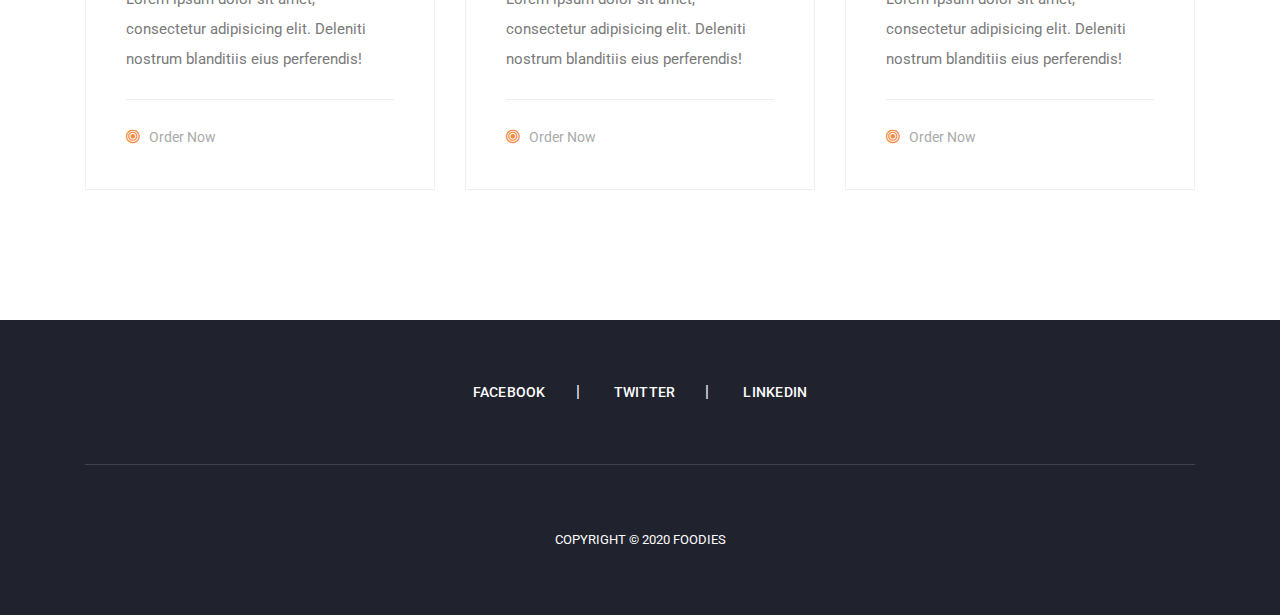
<file: menu.html>
<!DOCTYPE html>
<html lang="en">

  <head>

    <meta charset="utf-8">
    <meta name="viewport" content="width=device-width, initial-scale=1, shrink-to-fit=no">
    <meta name="description" content="">
    <meta name="author" content="">
    <link href="https://fonts.googleapis.com/css?family=Roboto:100,100i,300,300i,400,400i,500,500i,700,700i,900,900i&display=swap" rel="stylesheet">

    <title>My Restaurant Website Template</title>

    <!-- Bootstrap core CSS -->
    <link href="vendor/bootstrap/css/bootstrap.min.css" rel="stylesheet">


    <!-- Additional CSS Files -->
    <link rel="stylesheet" href="assets/css/fontawesome.css">
    <link rel="stylesheet" href="assets/css/style.css">
    <link rel="stylesheet" href="assets/css/owl.css">

  </head>

  <body>

    <!-- ***** Preloader Start ***** -->
    <div id="preloader">
        <div class="jumper">
            <div></div>
            <div></div>
            <div></div>
        </div>
    </div>  
    <!-- ***** Preloader End ***** -->

    <!-- Header -->
    <header class="">
      <nav class="navbar navbar-expand-lg">
        <div class="container">
          <a class="navbar-brand" href="index.html"><h2>Welcome to our Website<em>.</em></h2></a>
          <button class="navbar-toggler" type="button" data-toggle="collapse" data-target="#navbarResponsive" aria-controls="navbarResponsive" aria-expanded="false" aria-label="Toggle navigation">
            <span class="navbar-toggler-icon"></span>
          </button>
          <div class="collapse navbar-collapse" id="navbarResponsive">
            <ul class="navbar-nav ml-auto">
              <li class="nav-item">
                <a class="nav-link" href="index.html">Home
                  <span class="sr-only">(current)</span>
                </a>
              </li> 
              <li class="nav-item">
                <a class="nav-link" href="book-table.html">Book a Table</a>
              </li>

              <li class="nav-item dropdown">
                  <a class="nav-link dropdown-toggle" data-toggle="dropdown" href="#" role="button" aria-haspopup="true" aria-expanded="false">Menu</a>
                  
                  <div class="dropdown-menu">
                    <a class="dropdown-item" href="menu.html">See full menu</a>
                    <a class="dropdown-item" href="invoice.html">See Money Receipt</a>
                  </div>
              </li>

              <li class="nav-item dropdown">
                  <a class="nav-link dropdown-toggle" data-toggle="dropdown" href="#" role="button" aria-haspopup="true" aria-expanded="false">About</a>
                  
                  <div class="dropdown-menu">
                    <a class="dropdown-item" href="about.html">About Us</a>
                    <a class="dropdown-item" href="blog.html">Blog</a>
                    <a class="dropdown-item" href="testimonials.html">Testimonials</a>
                  </div>
              </li>
              <li class="nav-item">
                <a class="nav-link" href="contact.html">Contact Us</a>
              </li>
            </ul>
          </div>
        </div>
      </nav>
    </header>

    <!-- Page Content -->
    <!-- Banner Starts Here -->
    <div class="heading-page header-text">
      <section class="page-heading">
        <div class="container">
          <div class="row">
            <div class="col-lg-12">
              <div class="text-content">
                <h4>Menu</h4>
                <h2>Find the perfect meal for you!</h2>
              </div>
            </div>
          </div>
        </div>
      </section>
    </div>
    
    <!-- Banner Ends Here -->

    <section class="blog-posts grid-system">
      <div class="container">
        <div class="all-blog-posts">
          <div class="row">
            <div class="col-md-4 col-sm-6">
              <div class="blog-post">
                <div class="blog-thumb">
                  <img src="assets/images/product-1-720x480.jpg" alt="">
                </div>
                <div class="down-content">
                  <span> <del>$15.00</del> $17.00 </span>
                  <a href="vacation-details.html"><h4>Lorem ipsum dolor sit amet, consectetur</h4></a>
                  <p>Lorem ipsum dolor sit amet, consectetur adipisicing elit. Deleniti nostrum blanditiis eius perferendis!</p>
                  <div class="post-options">
                    <div class="row">
                      <div class="col-lg-12">
                        <ul class="post-tags">
                          <li><i class="fa fa-bullseye"></i></li>
                          <li><a href="invoice.html">Order Now</a></li>
                        </ul>
                      </div>
                    </div>
                  </div>
                </div>
              </div>
            </div>
            <div class="col-md-4 col-sm-6">
              <div class="blog-post">
                <div class="blog-thumb">
                  <img src="assets/images/product-2-720x480.jpg" alt="">
                </div>
                <div class="down-content">
                  <span> <del>$15.00</del> $17.00 </span>
                  <a href="vacation-details.html"><h4>Lorem ipsum dolor sit amet, consectetur</h4></a>
                  <p>Lorem ipsum dolor sit amet, consectetur adipisicing elit. Deleniti nostrum blanditiis eius perferendis!</p>
                  <div class="post-options">
                    <div class="row">
                      <div class="col-lg-12">
                        <ul class="post-tags">
                          <li><i class="fa fa-bullseye"></i></li>
                          <li><a href="invoice.html">Order Now</a></li>
                        </ul>
                      </div>
                    </div>
                  </div>
                </div>
              </div>
            </div>
            <div class="col-md-4 col-sm-6">
              <div class="blog-post">
                <div class="blog-thumb">
                  <img src="assets/images/product-3-720x480.jpg" alt="">
                </div>
                <div class="down-content">
                  <span> <del>$15.00</del> $17.00 </span>
                  <a href="vacation-details.html"><h4>Lorem ipsum dolor sit amet, consectetur</h4></a>
                  <p>Lorem ipsum dolor sit amet, consectetur adipisicing elit. Deleniti nostrum blanditiis eius perferendis!</p>
                  <div class="post-options">
                    <div class="row">
                      <div class="col-lg-12">
                        <ul class="post-tags">
                          <li><i class="fa fa-bullseye"></i></li>
                          <li><a href="invoice.html">Order Now</a></li>
                        </ul>
                      </div>
                    </div>
                  </div>
                </div>
              </div>
            </div>
            <div class="col-md-4 col-sm-6">
              <div class="blog-post">
                <div class="blog-thumb">
                  <img src="assets/images/product-4-720x480.jpg" alt="">
                </div>
                <div class="down-content">
                  <span> <del>$15.00</del> $17.00 </span>
                  <a href="vacation-details.html"><h4>Lorem ipsum dolor sit amet, consectetur</h4></a>
                  <p>Lorem ipsum dolor sit amet, consectetur adipisicing elit. Deleniti nostrum blanditiis eius perferendis!</p>
                  <div class="post-options">
                    <div class="row">
                      <div class="col-lg-12">
                        <ul class="post-tags">
                          <li><i class="fa fa-bullseye"></i></li>
                          <li><a href="invoice.html">Order Now</a></li>
                        </ul>
                      </div>
                    </div>
                  </div>
                </div>
              </div>
            </div>
            <div class="col-md-4 col-sm-6">
              <div class="blog-post">
                <div class="blog-thumb">
                  <img src="assets/images/product-5-720x480.jpg" alt="">
                </div>
                <div class="down-content">
                  <span> <del>$15.00</del> $17.00 </span>
                  <a href="vacation-details.html"><h4>Lorem ipsum dolor sit amet, consectetur</h4></a>
                  <p>Lorem ipsum dolor sit amet, consectetur adipisicing elit. Deleniti nostrum blanditiis eius perferendis!</p>
                  <div class="post-options">
                    <div class="row">
                      <div class="col-lg-12">
                        <ul class="post-tags">
                          <li><i class="fa fa-bullseye"></i></li>
                          <li><a href="invoice.html">Order Now</a></li>
                        </ul>
                      </div>
                    </div>
                  </div>
                </div>
              </div>
            </div>
            <div class="col-md-4 col-sm-6">
              <div class="blog-post">
                <div class="blog-thumb">
                  <img src="assets/images/product-6-720x480.jpg" alt="">
                </div>
                <div class="down-content">
                  <span> <del>$15.00</del> $17.00 </span>
                  <a href="vacation-details.html"><h4>Lorem ipsum dolor sit amet, consectetur</h4></a>
                  <p>Lorem ipsum dolor sit amet, consectetur adipisicing elit. Deleniti nostrum blanditiis eius perferendis!</p>
                  <div class="post-options">
                    <div class="row">
                      <div class="col-lg-12">
                        <ul class="post-tags">
                          <li><i class="fa fa-bullseye"></i></li>
                          <li><a href="invoice.html">Order Now</a></li>
                        </ul>
                      </div>
                    </div>
                  </div>
                </div>
              </div>
            </div>
          </div>
        </div>
      </div>
    </section>

    
    <footer>
      <div class="container">
        <div class="row">
          <div class="col-lg-12">
            <ul class="social-icons">
              <li><a href="#">Facebook</a></li>
              <li><a href="#">Twitter</a></li>
              <li><a href="#">Linkedin</a></li>
            </ul>
          </div>
          <div class="col-lg-12">
            <div class="copyright-text">
              <p>
                Copyright © 2020 Foodies
              </p>
            </div>
          </div>
        </div>
      </div>
    </footer>

    <!-- Bootstrap core JavaScript -->
    <script src="vendor/jquery/jquery.min.js"></script>
    <script src="vendor/bootstrap/js/bootstrap.bundle.min.js"></script>

    <!-- Additional Scripts -->
    <script src="assets/js/custom.js"></script>
    <script src="assets/js/owl.js"></script>
    <script src="assets/js/slick.js"></script>
    <script src="assets/js/isotope.js"></script>
    <script src="assets/js/accordions.js"></script>

    <script language = "text/Javascript"> 
      cleared[0] = cleared[1] = cleared[2] = 0; //set a cleared flag for each field
      function clearField(t){                   //declaring the array outside of the
      if(! cleared[t.id]){                      // function makes it static and global
          cleared[t.id] = 1;  // you could use true and false, but that's more typing
          t.value='';         // with more chance of typos
          t.style.color='#fff';
          }
      }
    </script>

  </body>
</html>
</file>
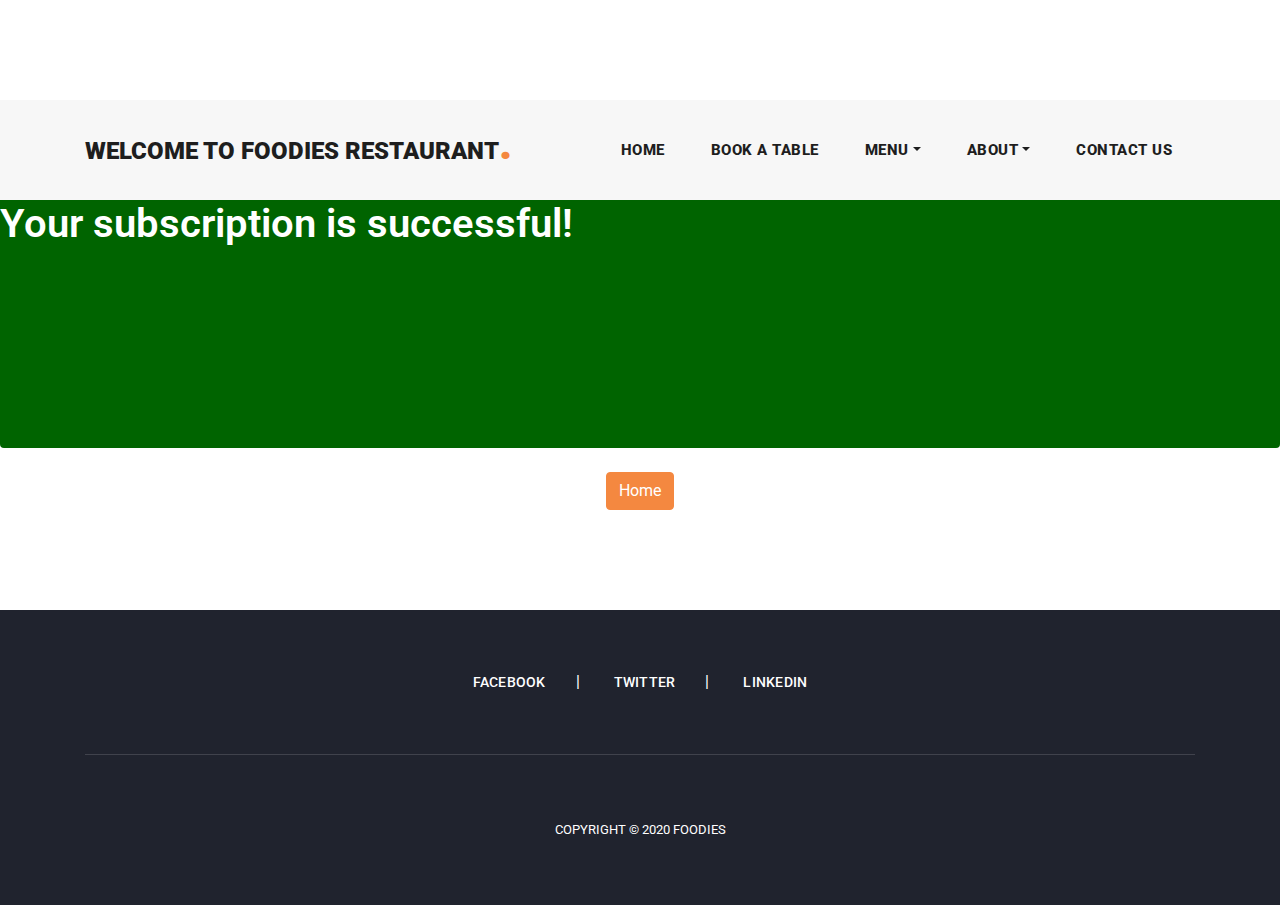
<file: subscribed.html>
<!DOCTYPE html>
<html lang="en">

  <head>

    <meta charset="utf-8">
    <meta name="viewport" content="width=device-width, initial-scale=1, shrink-to-fit=no">
    <meta name="description" content="">
    <meta name="author" content="">
    <link href="https://fonts.googleapis.com/css?family=Roboto:100,100i,300,300i,400,400i,500,500i,700,700i,900,900i&display=swap" rel="stylesheet">

    <title>My Restaurant Website Template</title>

    <!-- Bootstrap core CSS -->
    <link href="vendor/bootstrap/css/bootstrap.min.css" rel="stylesheet">


    <!-- Additional CSS Files -->
    <link rel="stylesheet" href="assets/css/fontawesome.css">
    <link rel="stylesheet" href="assets/css/style.css">
    <link rel="stylesheet" href="assets/css/owl.css">

  </head>

  <body>

    <!-- ***** Preloader Start ***** -->
    <div id="preloader">
        <div class="jumper">
            <div></div>
            <div></div>
            <div></div>
        </div>
    </div>  
    <!-- ***** Preloader End ***** -->

    <!-- Header -->
    <header class="">
      <nav class="navbar navbar-expand-lg">
        <div class="container">
          <a class="navbar-brand" href="index.html"><h2>Welcome to Foodies Restaurant<em>.</em></h2></a>
          <button class="navbar-toggler" type="button" data-toggle="collapse" data-target="#navbarResponsive" aria-controls="navbarResponsive" aria-expanded="false" aria-label="Toggle navigation">
            <span class="navbar-toggler-icon"></span>
          </button>
          <div class="collapse navbar-collapse" id="navbarResponsive">
            <ul class="navbar-nav ml-auto">
              <li class="nav-item">
                <a class="nav-link" href="index.html">Home
                  <span class="sr-only">(current)</span>
                </a>
              </li> 
              <li class="nav-item">
                <a class="nav-link" href="book-table.html">Book a Table</a>
              </li>

              <li class="nav-item dropdown">
                  <a class="nav-link dropdown-toggle" data-toggle="dropdown" href="#" role="button" aria-haspopup="true" aria-expanded="false">Menu</a>
                  
                  <div class="dropdown-menu">
                    <a class="dropdown-item" href="menu.html">See full menu</a>
                    <a class="dropdown-item" href="invoice.html">See Money Receipt</a>
                  </div>
              </li>

              <li class="nav-item dropdown">
                  <a class="nav-link dropdown-toggle " data-toggle="dropdown" href="#" role="button" aria-haspopup="true" aria-expanded="false">About</a>
                  
                  <div class="dropdown-menu">
                    <a class="dropdown-item" href="about.html">About Us</a>
                    <a class="dropdown-item" href="blog.html">Blog</a>
                    <a class="dropdown-item" href="testimonials.html">Testimonials</a>
                  </div>
              </li>
              <li class="nav-item">
                <a class="nav-link" href="contact.html">Contact Us</a>
              </li>
            </ul>
          </div>
        </div>
      </nav>
    </header>
	<div class="breadcrumb parallax">
	  <h1>Your subscription is successful!</h1>
	</div>
	<br>
	<div class="container">
	<div class="col-xs-12  text-center">
	  <button class="btn btn-primary" onclick="window.location.href='index.html'">Home</button>
	</div>
	</div>

        
      </div>
    </section>

    
    <footer>
      <div class="container">
        <div class="row">
          <div class="col-lg-12">
            <ul class="social-icons">
              <li><a href="#">Facebook</a></li>
              <li><a href="#">Twitter</a></li>
              <li><a href="#">Linkedin</a></li>
            </ul>
          </div>
          <div class="col-lg-12">
            <div class="copyright-text">
              <p>
                Copyright © 2020 Foodies
              </p>
            </div>
          </div>
        </div>
      </div>
    </footer>

    <!-- Bootstrap core JavaScript -->
    <script src="vendor/jquery/jquery.min.js"></script>
    <script src="vendor/bootstrap/js/bootstrap.bundle.min.js"></script>

    <!-- Additional Scripts -->
    <script src="assets/js/custom.js"></script>
    <script src="assets/js/owl.js"></script>
    <script src="assets/js/slick.js"></script>
    <script src="assets/js/isotope.js"></script>
    <script src="assets/js/accordions.js"></script>

    <script language = "text/Javascript"> 
      cleared[0] = cleared[1] = cleared[2] = 0; //set a cleared flag for each field
      function clearField(t){                   //declaring the array outside of the
      if(! cleared[t.id]){                      // function makes it static and global
          cleared[t.id] = 1;  // you could use true and false, but that's more typing
          t.value='';         // with more chance of typos
          t.style.color='#fff';
          }
      }
    </script>

  </body>
</html>
</file>
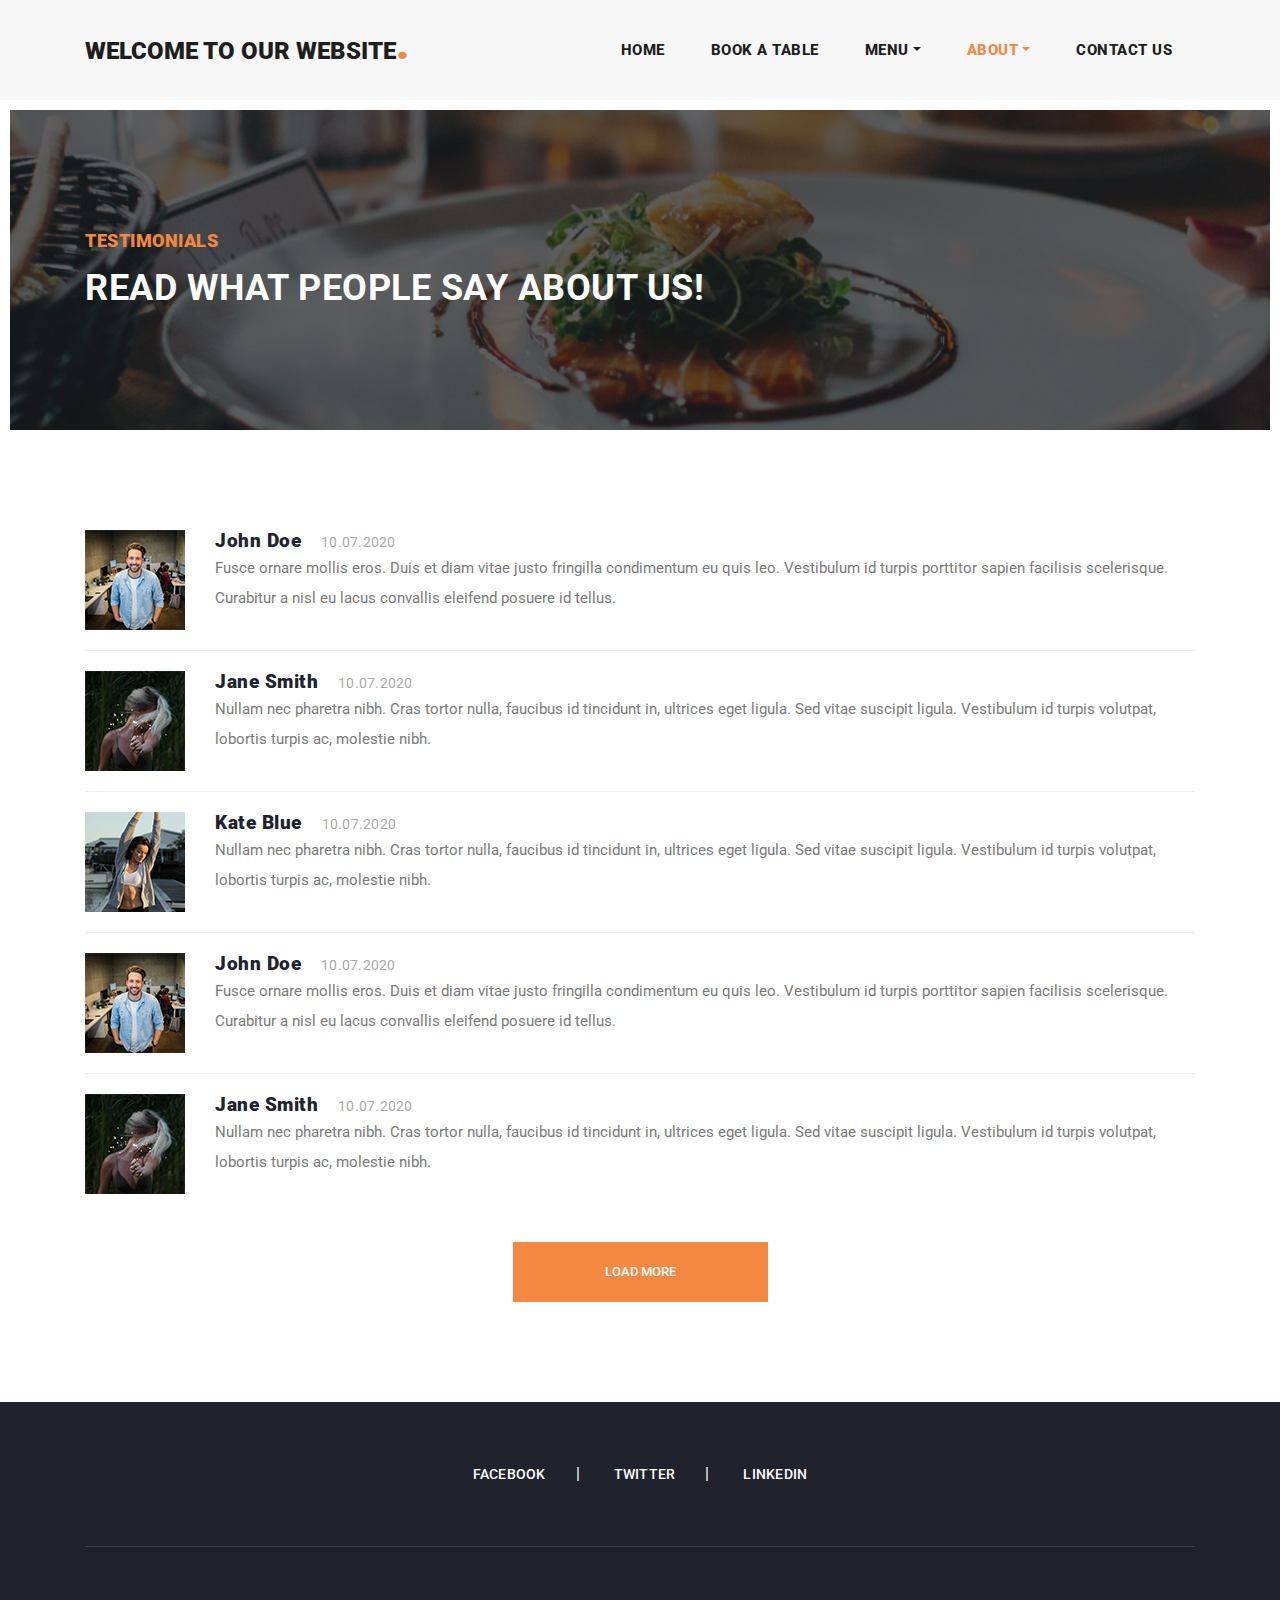
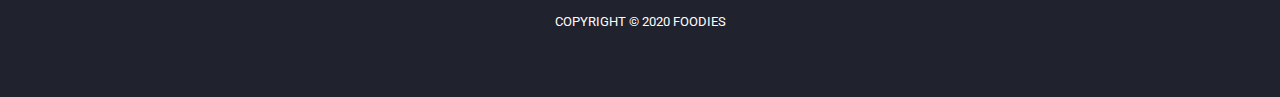
<file: testimonials.html>
<!DOCTYPE html>
<html lang="en">

  <head>

    <meta charset="utf-8">
    <meta name="viewport" content="width=device-width, initial-scale=1, shrink-to-fit=no">
    <meta name="description" content="">
    <meta name="author" content="">
    <link href="https://fonts.googleapis.com/css?family=Roboto:100,100i,300,300i,400,400i,500,500i,700,700i,900,900i&display=swap" rel="stylesheet">

    <title>My Restaurant Website Template</title>

    <!-- Bootstrap core CSS -->
    <link href="vendor/bootstrap/css/bootstrap.min.css" rel="stylesheet">


    <!-- Additional CSS Files -->
    <link rel="stylesheet" href="assets/css/fontawesome.css">
    <link rel="stylesheet" href="assets/css/style.css">
    <link rel="stylesheet" href="assets/css/owl.css">

  </head>

  <body>

    <!-- ***** Preloader Start ***** -->
    <div id="preloader">
        <div class="jumper">
            <div></div>
            <div></div>
            <div></div>
        </div>
    </div>  
    <!-- ***** Preloader End ***** -->

    <!-- Header -->
    <header class="">
      <nav class="navbar navbar-expand-lg">
        <div class="container">
          <a class="navbar-brand" href="index.html"><h2>Welcome to our Website<em>.</em></h2></a>
          <button class="navbar-toggler" type="button" data-toggle="collapse" data-target="#navbarResponsive" aria-controls="navbarResponsive" aria-expanded="false" aria-label="Toggle navigation">
            <span class="navbar-toggler-icon"></span>
          </button>
          <div class="collapse navbar-collapse" id="navbarResponsive">
            <ul class="navbar-nav ml-auto">
              <li class="nav-item">
                <a class="nav-link" href="index.html">Home
                  <span class="sr-only">(current)</span>
                </a>
              </li> 
              <li class="nav-item">
                <a class="nav-link" href="book-table.html">Book a Table</a>
              </li>

              <li class="nav-item dropdown">
                  <a class="nav-link dropdown-toggle" data-toggle="dropdown" href="#" role="button" aria-haspopup="true" aria-expanded="false">Menu</a>
                  
                  <div class="dropdown-menu">
                    <a class="dropdown-item" href="menu.html">See full menu</a>
                    <a class="dropdown-item" href="invoice.html">See Money Receipt</a>
                  </div>
              </li>

              <li class="nav-item dropdown">
                  <a class="nav-link dropdown-toggle active" data-toggle="dropdown" href="#" role="button" aria-haspopup="true" aria-expanded="false">About</a>
                  
                  <div class="dropdown-menu">
                    <a class="dropdown-item" href="about.html">About Us</a>
                    <a class="dropdown-item" href="blog.html">Blog</a>
                    <a class="dropdown-item active" href="testimonials.html">Testimonials</a>
                  </div>
              </li>
              <li class="nav-item">
                <a class="nav-link" href="contact.html">Contact Us</a>
              </li>
            </ul>
          </div>
        </div>
      </nav>
    </header>

    <!-- Page Content -->
    <!-- Banner Starts Here -->
    <div class="heading-page header-text">
      <section class="page-heading">
        <div class="container">
          <div class="row">
            <div class="col-lg-12">
              <div class="text-content">
                <h4>Testimonials</h4>
                <h2>Read what people say about us!</h2>
              </div>
            </div>
          </div>
        </div>
      </section>
    </div>
    
    <!-- Banner Ends Here -->


    <div class="blog-posts">
      <div class="container">
        <div class="sidebar-item comments">
          <div class="content">
            <ul>
              <li>
                <div class="author-thumb">
                  <img src="assets/images/comment-author-01.jpg" alt="">
                </div>
                <div class="right-content">
                  <h4>John Doe<span>10.07.2020</span></h4>
                  <p>Fusce ornare mollis eros. Duis et diam vitae justo fringilla condimentum eu quis leo. Vestibulum id turpis porttitor sapien facilisis scelerisque. Curabitur a nisl eu lacus convallis eleifend posuere id tellus.</p>
                </div>
              </li>
              <li>
                <div class="author-thumb">
                  <img src="assets/images/comment-author-02.jpg" alt="">
                </div>
                <div class="right-content">
                  <h4>Jane Smith<span>10.07.2020</span></h4>
                  <p>Nullam nec pharetra nibh. Cras tortor nulla, faucibus id tincidunt in, ultrices eget ligula. Sed vitae suscipit ligula. Vestibulum id turpis volutpat, lobortis turpis ac, molestie nibh.</p>
                </div>
              </li>
              <li>
                <div class="author-thumb">
                  <img src="assets/images/comment-author-03.jpg" alt="">
                </div>
                <div class="right-content">
                  <h4>Kate Blue<span>10.07.2020</span></h4>
                  <p>Nullam nec pharetra nibh. Cras tortor nulla, faucibus id tincidunt in, ultrices eget ligula. Sed vitae suscipit ligula. Vestibulum id turpis volutpat, lobortis turpis ac, molestie nibh.</p>
                </div>
              </li>

              <li>
                <div class="author-thumb">
                  <img src="assets/images/comment-author-01.jpg" alt="">
                </div>
                <div class="right-content">
                  <h4>John Doe<span>10.07.2020</span></h4>
                  <p>Fusce ornare mollis eros. Duis et diam vitae justo fringilla condimentum eu quis leo. Vestibulum id turpis porttitor sapien facilisis scelerisque. Curabitur a nisl eu lacus convallis eleifend posuere id tellus.</p>
                </div>
              </li>
              <li>
                <div class="author-thumb">
                  <img src="assets/images/comment-author-02.jpg" alt="">
                </div>
                <div class="right-content">
                  <h4>Jane Smith<span>10.07.2020</span></h4>
                  <p>Nullam nec pharetra nibh. Cras tortor nulla, faucibus id tincidunt in, ultrices eget ligula. Sed vitae suscipit ligula. Vestibulum id turpis volutpat, lobortis turpis ac, molestie nibh.</p>
                </div>
              </li>
            </ul>
          </div>
        </div>

        <br>
        <br>
        <div class="row justify-content-md-center">
            <div class="col-md-3">
              <div class="main-button">
                <a href="#">Load More</a>
              </div>
            </div>
          </div>
      </div>
    </div>

    
    <footer>
      <div class="container">
        <div class="row">
          <div class="col-lg-12">
            <ul class="social-icons">
              <li><a href="#">Facebook</a></li>
              <li><a href="#">Twitter</a></li>
              <li><a href="#">Linkedin</a></li>
            </ul>
          </div>
          <div class="col-lg-12">
            <div class="copyright-text">
              <p>
                Copyright © 2020 Foodies 
              </p>
            </div>
          </div>
        </div>
      </div>
    </footer>

    <!-- Bootstrap core JavaScript -->
    <script src="vendor/jquery/jquery.min.js"></script>
    <script src="vendor/bootstrap/js/bootstrap.bundle.min.js"></script>

    <!-- Additional Scripts -->
    <script src="assets/js/custom.js"></script>
    <script src="assets/js/owl.js"></script>
    <script src="assets/js/slick.js"></script>
    <script src="assets/js/isotope.js"></script>
    <script src="assets/js/accordions.js"></script>

    <script language = "text/Javascript"> 
      cleared[0] = cleared[1] = cleared[2] = 0; //set a cleared flag for each field
      function clearField(t){                   //declaring the array outside of the
      if(! cleared[t.id]){                      // function makes it static and global
          cleared[t.id] = 1;  // you could use true and false, but that's more typing
          t.value='';         // with more chance of typos
          t.style.color='#fff';
          }
      }
    </script>

  </body>
</html>
</file>
<file: assets/css/style.css>
body {
  font-family: 'Roboto', sans-serif;
  overflow-x: hidden;
  text-rendering: optimizeLegibility;
  -webkit-font-smoothing: antialiased;
  -moz-osx-font-smoothing: grayscale;
}
p {
	margin-bottom: 0px;
	font-size: 15px;
	font-weight: 400;
	color: #7a7a7a;
	line-height: 30px;
}
a {
	text-decoration: none!important;
}
ul {
	padding: 0;
	margin: 0;
	list-style: none;
}

h1,h2,h3,h4,h5,h6 {
	margin: 0px;
}

.main-button a {
	display: inline-block;
	background-color: #f48840;
	color: #fff;
	font-size: 13px;
	font-weight: 500;
	padding: 12px 20px;
	text-transform: uppercase;
	transition: all .3s;
}

.main-button a:hover {
	background-color: #fb9857;
}

.heading-page {
	padding-top: 110px;
}

.page-heading {
	margin: 0px 10px;
	padding: 120px 0px;
	text-align: left;
	position: relative;
	background-position: center center;
	background-repeat: no-repeat;
	background-size: cover;
	background-image: url(../images/banner-image-1-1920x300.jpg);
}

.page-heading:after {
	content:'';
	position: absolute;
	top: 0;
	left: 0;
	right: 0;
	bottom: 0;
	background-color: rgba(30,30,30,.7);
	z-index: 1;
}

.page-heading .container {
	position: relative;
	z-index: 2;
}

.page-heading .text-content h4 {
	color: #f48840;
	font-size: 18px;
	text-transform: uppercase;
	font-weight: 900;
	letter-spacing: 0.5px;
	margin-bottom: 15px;
}

.page-heading .text-content h2 {
	color: #fff;
	font-size: 36px;
	font-weight: 700;
	text-transform: uppercase;
	letter-spacing: 0.5px;
}

#preloader {
  overflow: hidden;
  background: #f48840;
  left: 0;
  right: 0;
  top: 0;
  bottom: 0;
  position: fixed;
  z-index: 9999999;
  color: #fff;
}

#preloader .jumper {
  left: 0;
  top: 0;
  right: 0;
  bottom: 0;
  display: block;
  position: absolute;
  margin: auto;
  width: 50px;
  height: 50px;
}

#preloader .jumper > div {
  background-color: #fff;
  width: 10px;
  height: 10px;
  border-radius: 100%;
  -webkit-animation-fill-mode: both;
  animation-fill-mode: both;
  position: absolute;
  opacity: 0;
  width: 50px;
  height: 50px;
  -webkit-animation: jumper 1s 0s linear infinite;
  animation: jumper 1s 0s linear infinite;
}

#preloader .jumper > div:nth-child(2) {
  -webkit-animation-delay: 0.33333s;
  animation-delay: 0.33333s;
}

#preloader .jumper > div:nth-child(3) {
  -webkit-animation-delay: 0.66666s;
  animation-delay: 0.66666s;
}

@-webkit-keyframes jumper {
  0% {
    opacity: 0;
    -webkit-transform: scale(0);
    transform: scale(0);
  }
  5% {
    opacity: 1;
  }
  100% {
    -webkit-transform: scale(1);
    transform: scale(1);
    opacity: 0;
  }
}

@keyframes jumper {
  0% {
    opacity: 0;
    -webkit-transform: scale(0);
    transform: scale(0);
  }
  5% {
    opacity: 1;
  }
  100% {
    opacity: 0;
  }
}


/* Header Style */
header {
	position: absolute;
	z-index: 99999;
	width: 100%;
	height: 100px;
	background-color: #f7f7f7;
	-webkit-transition: all 0.3s ease-in-out 0s;
    -moz-transition: all 0.3s ease-in-out 0s;
    -o-transition: all 0.3s ease-in-out 0s;
    transition: all 0.3s ease-in-out 0s;
}
header .navbar {
	padding: 25px 0px;
}
.background-header .navbar {
	padding: 17px 0px;
}
.background-header {
	top: 0;
	height: 80px;
	position: fixed;
	box-shadow: 0px 1px 10px rgba(0,0,0,0.1);
}
.background-header .navbar-brand h2 {
	color: #121212!important;
}
.background-header .navbar-nav a.nav-link {
	color: #1e1e1e!important;
}
.background-header .navbar-nav .nav-link:hover,
.background-header .navbar-nav .active>.nav-link,
.background-header .navbar-nav .nav-link.active,
.background-header .navbar-nav .nav-link.show,
.background-header .navbar-nav .show>.nav-link {
	color: #f48840!important;
}
.navbar .navbar-brand {
	float: 	left;
	margin-top: -12px;
	outline: none;
}
.navbar .navbar-brand h2 {
	color: #1e1e1e;
	text-transform: uppercase;
	font-size: 24px;
	font-weight: 900;
	-webkit-transition: all .3s ease 0s;
    -moz-transition: all .3s ease 0s;
    -o-transition: all .3s ease 0s;
    transition: all .3s ease 0s;
}
.navbar .navbar-brand h2 em {
	font-size: 44px;
	font-style: normal;
	color: #f48840;
}
#navbarResponsive {
	z-index: 999;
}
.navbar-collapse {
	text-align: center;
}
.navbar .navbar-nav .nav-item {
	margin: 0px 15px;
}
.navbar .navbar-nav a.nav-link {
	text-transform: capitalize;
	font-size: 15px;
	font-weight: 800;
	text-transform: uppercase;
	letter-spacing: 0.5px;
	color: #1e1e1e;
	transition: all 0.3s;
}
.navbar .navbar-nav .nav-link:hover,
.navbar .navbar-nav .active>.nav-link,
.navbar .navbar-nav .nav-link.active,
.navbar .navbar-nav .nav-link.show,
.navbar .navbar-nav .show>.nav-link {
	color: #f48840;
}
.navbar .navbar-toggler-icon {
	background-image: none;
}
.navbar .navbar-toggler {
	border-color: #fff;
	background-color: #f48840;	
	height: 46px;
	outline: none;
	border-radius: 0px;
	position: absolute;
	right: 30px;
	top: 25px;
}
.navbar .navbar-toggler-icon:after {
	content: '\f0c9';
	color: #fff;
	font-size: 18px;
	line-height: 30px;
	font-family: 'FontAwesome';
}



/* Banner Style */
.main-banner .container-fluid {
	padding: 0px 10px;
	margin-bottom: -24px;
}
.owl-banner {
	padding-top: 110px;
}

.owl-banner .item {
	position: relative;
}

.owl-banner .item .item-content {
	position: absolute;
	bottom: 40px;
	left: 40px;
	right: 40px;
}

.owl-banner .item .item-content .meta-category span {
	color: #f48840;
	font-size: 18px;
	text-transform: uppercase;
	font-weight: 900;
	letter-spacing: 0.25px;
}

.owl-banner .item .item-content h4 {
	font-size: 24px;
	font-weight: 900;
	color: #fff;
	letter-spacing: 0.5px;
	text-transform: capitalize;
	margin: 10px 0px 12px 0px;
}

.owl-banner .item .item-content ul li {
	display: inline-block;
	margin-right: 8px;
}

.owl-banner .item .item-content ul li:after {
	content: '|';
	color: #fff;
	margin-left: 8px;
}
.owl-banner .item .item-content {
	color: #fff;
}

.owl-banner .item .item-content ul li:last-child::after {
	display: none;
}

.owl-banner .item .item-content ul li a {
	font-size: 14px;
	color: #fff;
	font-weight: 500;
	transition: all .3s;
}

.owl-banner .item .item-content ul li a:hover {
	color: #f48840;
}

.owl-banner .owl-nav {
	position: absolute;
	top: 50%;
	width: 100%;
}

.owl-banner .owl-nav .owl-prev {
	position: absolute;
	left: 40px;
}

.owl-banner .owl-nav .owl-next {
	position: absolute;
	right: 40px;
}

.owl-banner .owl-nav button {
	outline: none;
}

.owl-banner .owl-nav button span {
	color: #fff;
	font-size: 36px;
	width: 60px;
	height: 60px;
	display: inline-block;
	text-align: center;
	line-height: 60px;
	background-color: rgba(250,250,250,0.3);
}


/* Call To Action */

.call-to-action {
	margin-top: 100px;
}

.call-to-action .main-content {
	padding: 40px;
	background-image: url(../images/cta-bg.jpg);
	background-position: center center;
	background-repeat: no-repeat;
	background-size: cover;
}

.call-to-action .main-content span {
	color: #f48840;
	font-size: 18px;
	font-weight: 900;
	letter-spacing: 0.5px;
}

.call-to-action .main-content h4 {
	margin-bottom: 0px;
	margin-top: 12px;
	color: #fff;
	font-size: 26px;
	font-weight: 900;
	letter-spacing: 0.25px;
}

.call-to-action .main-content .main-button {
	text-align: right;
	margin-top: 12px;
}



/* Blog Posts */

.blog-posts {
	margin-top: 100px;
}

.blog-posts .blog-post {
	margin-bottom: 30px;
}

.blog-posts .blog-thumb img {
	width: 100%;
	overflow: hidden;
}

.blog-posts .down-content {
	padding: 40px;
	border-right: 1px solid #eee;
	border-left: 1px solid #eee;
	border-bottom: 1px solid #eee;
}

.blog-posts .down-content-border {
	border-top: 1px solid #eee;
}

.blog-posts .down-content-border p { 
	border-bottom: 0!important;
	padding-bottom: 0!important;
	margin-bottom: 0!important;
}

.blog-posts .down-content span {
	font-size: 18px;
	text-transform: uppercase;
	letter-spacing: 0.5px;
	font-weight: 900;
	color: #f48840;
}

.blog-posts .down-content h4 {
	font-size: 24px;
	text-transform: capitalize;
	letter-spacing: 0.5px;
	font-weight: 900;
	color: #20232e;
	margin: 10px 0px 12px 0px;
}

.blog-posts .down-content ul.post-info li {
	display: inline-block;
	margin-right: 8px;
}

.blog-posts .down-content ul.post-info li:after {
	content: '|';
	color: #aaa;
	margin-left: 8px;
}

.blog-posts .down-content h4 {
	font-size: 20px;
	letter-spacing: 0.25px;
}

.grid-system .down-content ul.post-info li {
	margin-right: 3px;
}

.grid-system .down-content ul.post-info li:after {
	margin-left: 5px;
}

.blog-posts .down-content ul.post-info li:last-child::after {
	display: none;
}

.blog-posts .down-content ul.post-info li a {
	font-size: 14px;
	color: #aaa;
	font-weight: 400;
	transition: all .3s;
}

.blog-posts .down-content ul.post-info li a:hover {
	color: #f48840;
}

.blog-posts .down-content p {
	padding: 25px 0px;
	margin: 25px 0px;
	border-top: 1px solid #eee;
	border-bottom: 1px solid #eee;
}

.blog-posts .down-content ul.post-share {
	text-align: right;
}

.blog-posts .down-content ul.post-tags li,
.blog-posts .down-content ul.post-share li {
	display: inline-block;
}

.blog-posts .down-content ul.post-tags li:first-child i,
.blog-posts .down-content ul.post-share li:first-child i {
	color: #f48840;
	margin-right: 5px;
}

.blog-posts .down-content ul.post-tags li,
.blog-posts .down-content ul.post-share li {
	color: #aaa;
}

.blog-posts .down-content ul.post-tags li a,
.blog-posts .down-content ul.post-share li a {
	font-size: 14px;
	color: #aaa;
	font-weight: 400;
	transition: all .3s;
}

.blog-posts .down-content ul.post-tags li a:hover,
.blog-posts .down-content ul.post-share li a:hover {
	color: #f48840;
}

.blog-posts .main-button a {
	height: 60px;
	line-height: 60px;
	padding: 0px;
	width: 100%;
	text-align: center;
}

ul.page-numbers {
	text-align: center;
}

ul.page-numbers li {
	display: inline-block;
	margin: 0px 5px;
}

ul.page-numbers li a {
	width: 50px;
	height: 50px;
	display: inline-block;
	text-align: center;
	line-height: 50px;
	font-size: 15px;
	color: #7a7a7a;
	border: 1px solid #eee;
	font-weight: 500;
	transition: all 0.3s;
}

ul.page-numbers li.active a {
	background-color: #f48840;
	border-color: #f48840;
	color: #fff;
}

ul.page-numbers li a:hover {
	color: #f48840;
}

.blog-posts .sidebar-heading h2 {
	font-size: 18px;
	text-transform: uppercase;
	font-weight: 900;
	letter-spacing: 0.5px;
	color: #20232e;
	border-bottom: 1px solid #eee;
	padding-bottom: 15px;
	margin-bottom: 25px;
}

.blog-posts .comments {
	margin-top: 30px;
}

.blog-posts .comments ul li {
	display: inline-block;
	margin-bottom: 20px;
	padding-bottom: 20px;
	border-bottom: 1px solid #eee;
}

.blog-posts .comments ul li.replied {
	padding-left: 130px;
}

.blog-posts .comments ul li:last-child {
	margin-bottom: 0px;
	padding-bottom: 0px;
	border-bottom: none;
}

.blog-posts .comments ul li .author-thumb {
	display: inline;
	float: left;
}

.blog-posts .comments ul li .author-thumb img {
	max-width: 100px;
	display: inline;
}

.blog-posts .comments ul li .right-content {
	margin-left: 130px;
}

.blog-posts .comments ul li .right-content h4 {
	color: #20232e;
	font-size: 19px;
	font-weight: 900;
	letter-spacing: 0.5px;
}

.blog-posts .comments ul li .right-content h4 span {
	font-size: 14px;
    color: #aaa;
	font-weight: 400;
	letter-spacing: 0.25px;
	margin-left: 20px;
}

.blog-posts .submit-comment {
	margin-top: 60px;
}

.blog-posts .submit-comment input {
	width: 100%;
	height: 46px;
	border: 1px solid #eee;
	font-size: 13px;
	text-transform: uppercase;
	font-weight: 500;
	color: #7a7a7a;
	outline: none;
	padding: 0px 15px;
	margin-bottom: 30px;
}

.blog-posts .submit-comment textarea {
	width: 100%;
	height: 46px;
	border: 1px solid #eee;
	font-size: 13px;
	text-transform: uppercase;
	font-weight: 500;
	color: #7a7a7a;
	outline: none;
	padding: 10px 15px;
	margin-bottom: 30px;
	height: 180px;
	max-height: 220px;
	max-width: 100%;
	min-width: 160px;
}

.blog-posts .submit-comment input::placeholder,
.blog-posts .submit-comment textarea::placeholder {
	color: #aaa;
}

.blog-posts .submit-comment button {
	display: inline-block;
	background-color: #f48840;
	color: #fff;
	font-size: 13px;
	font-weight: 500;
	padding: 12px 20px;
	text-transform: uppercase;
	transition: all .3s;
	border: none;
	outline: none;
}

.blog-posts .submit-comment button:hover {
	background-color: #fb9857;
}

/* Sidebar */

.sidebar {
	margin-left: 30px;
}

.sidebar .sidebar-item {
	margin-top: 50px;
}

.sidebar .search {
	margin-top: 0px;
}

.sidebar .sidebar-heading h2 {
	font-size: 18px;
	text-transform: uppercase;
	font-weight: 900;
	letter-spacing: 0.5px;
	color: #20232e;
	border-bottom: 1px solid #eee;
	padding-bottom: 15px;
	margin-bottom: 25px;
}

.sidebar .search input {
	width: 100%;
	height: 50px;
	border: 1px solid #eee;
	font-size: 13px;
	text-transform: uppercase;
	font-weight: 500;
	color: #7a7a7a;
	outline: none;
	padding: 0px 15px;
}

.sidebar .search input::placeholder {
	color: #aaa;
}

.sidebar .recent-posts ul li {
	margin-bottom: 15px;
	padding-bottom: 15px;
	border-bottom: 1px solid #eee;
}

.sidebar .recent-posts ul li:last-child {
	margin-bottom: 0px;
	padding-bottom: 0px;
	border-bottom: none;
}

.sidebar .recent-posts ul li h5 {
	font-size: 19px;
	font-weight: 900;
	color: #20232e;
	line-height: 30px;
	transition: all 0.3s;
}

.sidebar .recent-posts ul li h5:hover {
	color: #f48840;
}

.sidebar .recent-posts ul li span {
	display: block;
	font-size: 14px;
	color: #aaa;
	margin-top: 8px;
}

.sidebar .categories ul li {
	margin-bottom: 15px;
}

.sidebar .categories ul li:last-child {
	margin-bottom: 0px;
}

.sidebar .categories ul li a {
	font-size: 15px;
	font-weight: 700;
	color: #20232e;
	transition: all .3s;
}

.sidebar .categories ul li a:hover {
	color: #f48840;
}

.sidebar .tags ul li {
	margin-right: 6px;
	display: inline-block;
}

.sidebar .tags ul li {
	margin-bottom: 10px;
}

.sidebar .tags ul li a {
	font-size: 15px;
	font-weight: 500;
	color: #aaa;
	display: inline-block;
	border: 1px solid #eee;
	padding: 10px 18px;
	transition: all .3s;
}

.sidebar .tags ul li a:hover {
	background-color: #f48840;
	border-color: #f48840;
	color: #fff;
}


/* Footer */

footer {
	margin-top: 100px;
	text-align: center;
	background-color: #20232e;
	padding: 60px 0px;
}

footer ul.social-icons {
	padding-bottom: 60px;
	margin-bottom: 60px;
	border-bottom: 1px solid rgba(250,250,250,0.15);
}

footer ul.social-icons li {
	display: inline-block;
	margin-right: 30px;
}

footer ul.social-icons li:after {
	content: "|";
	color: #fff;
	margin-left: 30px;
}

footer ul.social-icons li:last-child {
	margin-right: 0px;
}

footer ul.social-icons li:last-child::after {
	display: none;
}

footer ul.social-icons li a {
	font-size: 14px;
	text-transform: uppercase;
	color: #fff;
	font-weight: 500;
	letter-spacing: 0.25px;
	transition: all .3s;
}

footer ul.social-icons li a:hover {
	color: #f48840;
}

footer p {
	font-size: 13px;
	text-transform: uppercase;
	color: #fff;
}

footer p a {
	color: #f48840;
}

footer p a:hover {
	color: #f48840;
}


/* Contact Form */

.contact-us .down-contact,
.contact-us #map {
	margin-top: 80px;
}

.contact-us .sidebar-heading h2 {
	font-size: 18px;
	text-transform: uppercase;
	font-weight: 900;
	letter-spacing: 0.5px;
	color: #20232e;
	border-bottom: 1px solid #eee;
	padding-bottom: 15px;
	margin-bottom: 25px;
}

.contact-us .contact-form select,
.contact-us .contact-form input {
	width: 100%;
	height: 46px;
	border: 1px solid #eee;
	font-size: 13px;
	text-transform: uppercase;
	font-weight: 500;
	color: #7a7a7a;
	outline: none;
	padding: 0px 15px;
	margin-bottom: 30px;
}

.contact-us .contact-form textarea {
	width: 100%;
	height: 46px;
	border: 1px solid #eee;
	font-size: 13px;
	text-transform: uppercase;
	font-weight: 500;
	color: #7a7a7a;
	outline: none;
	padding: 10px 15px;
	margin-bottom: 30px;
	height: 180px;
	max-height: 220px;
	max-width: 100%;
	min-width: 160px;
}

.contact-us .contact-form input::placeholder,
.contact-us .contact-form textarea::placeholder {
	color: #aaa;
}

.contact-us .contact-form button {
	display: inline-block;
	background-color: #f48840;
	color: #fff;
	font-size: 13px;
	font-weight: 500;
	padding: 12px 20px;
	text-transform: uppercase;
	transition: all .3s;
	border: none;
	outline: none;
}

.contact-us .contact-form button:hover {
	background-color: #fb9857;
}

.contact-us .contact-information {
	margin-left: 30px;
}

.contact-us .contact-information ul li {
	margin-bottom: 15px;
	padding-bottom: 15px;
	border-bottom: 1px solid #eee;
}

.contact-us .contact-information ul li:last-child {
	margin-bottom: 0px;
	padding-bottom: 0px;
	border-bottom: none;
}

.contact-us .contact-information ul li h5 {
	font-size: 19px;
	font-weight: 900;
	color: #20232e;
	line-height: 30px;
}

.contact-us .contact-information ul li span {
	display: block;
	font-size: 14px;
	color: #aaa;
	margin-top: 8px;
}


/* About Us */

.about-us {
	margin-top: 100px;
	text-align: center;
}

.about-us img {
	width: 100%;
	overflow: hidden;
}

.about-us p {
	margin: 40px 0px;
	border-bottom: 1px solid #eee;
	padding-bottom: 40px;
}

.about-us ul li {
	display: inline-block;
	margin: 0px 5px;
}

.about-us ul li a {
	width: 40px;
	height: 40px;
	text-align: center;
	line-height: 40px;
	display: inline-block;
	background-color: #212931;
	color: #fff;
	border-radius: 50%;
	transition: all .3s;
}

.about-us ul li a:hover {
	background-color: #f48840;
}


/* Responsive Style */
@media (max-width: 1250px) {
	.owl-banner .owl-nav .owl-prev {
		left: 0px;
	}
	.owl-banner .owl-nav .owl-next {
		right: 0px;
	}
	.owl-banner .owl-nav button span {
		width: 35px;
	}
	.owl-banner .item .item-content .meta-category span {
		font-size: 16px;
	}
	.owl-banner .item .item-content h4 {
		font-size: 20px;
	}
}
@media (max-width: 768px) {
	.owl-banner .owl-nav {
		display: none;
	}
}

@media (max-width: 992px) {
	.navbar .navbar-brand {
		position: absolute;
		left: 30px;
		top: 25px;
	}
	.background-header .navbar-brand,
	.background-header .navbar-toggler {
		top: 15px;
	}
	.navbar .navbar-brand {
		width: auto;
	}
	.navbar:after {
		display: none;
	}
	#navbarResponsive {
	    z-index: 99999;
	    position: absolute;
	    top: 80px;
	    left: 0;
	    width: 100%;
	    text-align: center;
	    background-color: #fff;
	    box-shadow: 0px 10px 10px rgba(0,0,0,0.1);
	}
	.navbar .navbar-nav .nav-item {
		border-bottom: 1px solid #eee;
	}
	.navbar .navbar-nav .nav-item:last-child {
		border-bottom: none;
	}
	.navbar .navbar-nav a.nav-link {
		padding: 15px 0px;
		color: #1e1e1e!important;
	}
	.navbar .navbar-nav .nav-link:hover,
	.navbar .navbar-nav .active>.nav-link,
	.navbar .navbar-nav .nav-link.active,
	.navbar .navbar-nav .nav-link.show,
	.navbar .navbar-nav .show>.nav-link {
		color: #f48840!important;
		border-bottom: none!important;
		padding-bottom: 15px;
	}
	.owl-banner .item .item-content .meta-category span {
		font-size: 18px;
	}
	.owl-banner .item .item-content {
		text-align: center;
		width: 80%;
		left: 50%;
		top: 50%;
		bottom: auto;
		transform: translate(-50%,-50%);
	}
	.owl-banner .item .item-content h4 {
		font-size: 24px;
	}
	.call-to-action {
		text-align: center;
	}
	.call-to-action .main-content .main-button {
		text-align: center;
		margin-top: 30px;
	}
	.sidebar {
		margin-left: 0px;
		margin-top: 60px;
		padding-top: 60px;
		border-top: 3px solid #f7f7f7;
	}
	.contact-us .contact-information {
		margin-left: 0px;
		margin-top: 60px;
	}
}
.dropdown-item {
	padding-top: 10px;
	padding-bottom: 10px;item-content
}

.btn-primary {
	border-color: #f48840;
	background-color: #f48840;
}

.btn-primary:focus,
.btn-primary:hover {
	border-color: #fb9857;
	background-color: #fb9857;
}

.dropdown-item.active, 
.dropdown-item:active { 
	background-color: #f48840;
}

.modal-dialog {
	margin-top: 90px;
}

.m-n {
	margin: 0!important;
}
.newslatter input {
	height: 48px;
	width: 390px !important;
	border-right: 0 none;
	border: 1px solid #e6e6e6;
}
.newslatter .btn.btn-large.btn-primary {
	padding: 13px 28px;
	font-size: 16px;
	margin-left: 10px;
	color: #fff;
	letter-spacing: 1px;
	background-color: #007EAD;
	font-weight: 700;
}
.newslatter .btn.btn-large.btn-primary:hover {
	color: #007EAD;
	background-color: #c5eeff;
}

.footer-top-cms {
	color: #fff;
	background-image: url(../images/cta-bg.jpg);
	background-color: #121212;
	padding: 100px 0;
	margin-top: 90px;
	background-size: cover;
}
.footer-social {
	float: right;
}

.breadcrumb h1 {
	font-size: 40px;
	font-weight: 600;
	text-align: center;
	color: #ffffff;
	position: relative;
}
.parallax {
	padding: 100px 0 200px;
	margin: 100px 0px 0;
	background-color: #006400;
	text-align: center;
  	background-size: cover;
	background-attachment: fixed;
}
</file>
<file: invoice.css>
/*
	@name 2849192
*/
/* Only edit this if you know what you are doing! */
body { margin: 0px; padding: 0px; font-family:"Arial"; overflow-x:hidden; }

/* Only edit this if you know what you are doing! */
img { position: absolute; display: block; margin: 0px; border: none; padding: 0px; }

/* Only edit this if you know what you are doing! */
div { position: absolute; }

#content-container { display: block; position: relative; width: 2480px; height: 3508px; overflow: hidden;  margin-left: auto; margin-right: auto;  }


#background {
	top: 0px;
	left: 0px;
	width: 2480px;
	height: 3508px;
}

#background_1 {
	top: 0px;
	left: 0px;
	width: 2480px;
	height: 3508px;
}

#design {
	top: 0px;
	left: -915px;
	width: 3401px;
	height: 3885px;
}
#shape_4 {
	top: 1740px;
	left: 0px;
	width: 2146px;
	height: 2145px;
}

#ellipse {
	top: 0px;
	left: 0px;
	width: 2146px;
	height: 2145px;
	-ms-border-radius: 2107px / 549px;
	-o-border-radius: 2107px / 549px;
	-moz-border-radius: 2107px / 549px;
	-webkit-border-radius: 2107px / 549px;
	border-radius: 2107px / 549px;
	background:#F8740A;
}


#ellipse_1 {
	top: 102px;
	left: 111px;
	width: 1924px;
	height: 1924px;
	-ms-border-radius: 962px / 962px;
	-o-border-radius: 962px / 962px;
	-moz-border-radius: 962px / 962px;
	-webkit-border-radius: 962px / 962px;
	border-radius: 962px / 962px;
	background:#F8740A;
	background: -webkit-linear-gradient(-134deg , #f79709 35%, #fbc901 100%);
	background: -o-linear-gradient(-134deg , #f79709 35%, #fbc901 100%);
	background: -moz-linear-gradient(-134deg , #f79709 35%, #fbc901 100%);
	background: -ms-linear-gradient(-134deg , #f79709 35%, #fbc901 100%);
	background: linear-gradient(-134deg , #f79709 35%, #fbc901 100%);
}

#shape_3 {
	top: 1075px;
	left: 1105px;
	width: 2103px;
	height: 1417px;
}

#rectangle {
	top: 0px;
	left: 0px;
	width: 2103px;
	height: 1417px;
	background:#FFFFFF;
}


#rectangle_1 {
	top: 0px;
	left: 0px;
	width: 167px;
	height: 1417px;
	background:#F3EBD4;
}


#rectangle_2 {
	top: 0px;
	left: 1173px;
	width: 309px;
	height: 1417px;
	background:#F3EBD4;
}


#rectangle_3 {
	top: 0px;
	left: 1789px;
	width: 314px;
	height: 1417px;
	background:#F3EBD4;
}


#rectangle_4 {
	top: 0px;
	left: 0px;
	width: 2103px;
	height: 144px;
	background:#FFFFFF;
	background: -webkit-linear-gradient(-142deg , #f79709 0%, #fbc901 100%);
	background: -o-linear-gradient(-142deg , #f79709 0%, #fbc901 100%);
	background: -moz-linear-gradient(-142deg , #f79709 0%, #fbc901 100%);
	background: -ms-linear-gradient(-142deg , #f79709 0%, #fbc901 100%);
	background: linear-gradient(-142deg , #f79709 0%, #fbc901 100%);
}


#rectangle_5 {
	top: 351px;
	left: 0px;
	width: 2103px;
	height: 870px;
	background:#F8740A;
}

#shape_2 {
	top: 0px;
	left: 915px;
	width: 2486px;
	height: 924px;
}

#rectangle_6 {
	top: 0px;
	left: 0px;
	width: 2486px;
	height: 924px;
	background:#FFBF00;
	background: -webkit-linear-gradient(-142deg , #f79709 0%, #fbc901 100%);
	background: -o-linear-gradient(-142deg , #f79709 0%, #fbc901 100%);
	background: -moz-linear-gradient(-142deg , #f79709 0%, #fbc901 100%);
	background: -ms-linear-gradient(-142deg , #f79709 0%, #fbc901 100%);
	background: linear-gradient(-142deg , #f79709 0%, #fbc901 100%);
}

#shape_1 {
	top: 660px;
	left: 1118px;
	width: 2090px;
	height: 2615px;
}

#rectangle_7 {
	top: 0px;
	left: 0px;
	width: 121px;
	height: 8px;
	background:#FFFFFF;
}


#rectangle_8 {
	top: 2609px;
	left: 1546px;
	width: 544px;
	height: 6px;
	background:#F8740A;
}


#rectangle_9 {
	top: 2121px;
	left: 1401px;
	width: 689px;
	height: 6px;
	background:#F8740A;
}

#image {
	top: -2662px;
	left: 109px;
	width: 3127px;
	height: 3127px;
}

#ellipse_2 {
	top: 0px;
	left: 0px;
	width: 3127px;
	height: 3127px;
	-ms-border-radius: 1564px / 1563px;
	-o-border-radius: 1564px / 1563px;
	-moz-border-radius: 1564px / 1563px;
	-webkit-border-radius: 1564px / 1563px;
	border-radius: 1564px / 1563px;
	background:#8F9196;
}


#place_your_image_here__double_click_to_edit_ {
	top: 2629px;
	left: 437px;
	width: 1953px;
	height: 516px;
}

#text {
	top: 516px;
	left: 186px;
	width: 2099px;
	height: 2821px;
}
#body_text {
	top: 609px;
	left: 0px;
	width: 2031px;
	height: 2212px;
}
#authorised_sign {
	top: 2168px;
	left: 1681px;
	width: 442px;
	height: 200px;
}

#authorised_sign_1 {
	top: -7px;
	left: 0px;
	width: 334px;
	height: 66px;
	font-family: Roboto-Medium, Arial, Helvetica, sans-serif;
	font-size: 44px;
	text-align: left;
	color:#454545;
}

#thank_you {
	top: 2165px;
	left: 1px;
	width: 473px;
	height: 37px;
}

#thank_you_for_your_business {
	top: -6px;
	left: 0px;
	width: 492px;
	height: 56px;
	font-family: Roboto-Regular, Arial, Helvetica, sans-serif;
	font-size: 37px;
	text-align: left;
	color:#FFFFFF;
}

#terms___conditions {
	top: 1850px;
	left: 0px;
	width: 646px;
	height: 159px;
}
#description {
	top: 81px;
	left: 9px;
	width: 637px;
	height: 78px;
}

#description_1 {
	top: -6px;
	left: 0px;
	width: 655px;
	height: 96px;
	font-family: Roboto-Light, Arial, Helvetica, sans-serif;
	font-size: 36px;
	font-weight: bold;
	text-align: left;
	color:#FFFFFF;
}

#title {
	top: 0px;
	left: 0px;
	width: 508px;
	height: 46px;
}

#terms___conditions_1 {
	top: -10px;
	left: 0px;
	width: 537px;
	height: 75px;
	font-family: Roboto-Medium, Arial, Helvetica, sans-serif;
	font-size: 58px;
	text-align: left;
	color:#FFFFFF;
}

#payment_info {
	top: 1482px;
	left: 4px;
	width: 702px;
	height: 210px;
}
#bank_details {
	top: 173px;
	left: 7px;
	width: 695px;
	height: 37px;
}

#_add_your_bank_details_here {
	top: -6px;
	left: 255px;
	width: 459px;
	height: 56px;
	font-family: Roboto-Light, Arial, Helvetica, sans-serif;
	font-size: 37px;
	font-weight: bold;
	text-align: left;
	color:#FFFFFF;
}


#bank_details_ {
	top: -6px;
	left: 0px;
	width: 230px;
	height: 48px;
	font-family: Roboto-Light, Arial, Helvetica, sans-serif;
	font-size: 37px;
	font-weight: bold;
	text-align: left;
	color:#FFFFFF;
}

#a_c_name {
	top: 127px;
	left: 4px;
	width: 474px;
	height: 37px;
}

#your_account_name {
	top: -8px;
	left: 261px;
	width: 232px;
	height: 56px;
	font-family: Roboto-Light, Arial, Helvetica, sans-serif;
	font-size: 37px;
	font-weight: bold;
	text-align: left;
	color:#FFFFFF;
}


#a_c_name_ {
	top: -5px;
	left: 0px;
	width: 197px;
	height: 49px;
	font-family: Roboto-Light, Arial, Helvetica, sans-serif;
	font-size: 37px;
	font-weight: bold;
	text-align: left;
	color:#FFFFFF;
}

#account_no {
	top: 83px;
	left: 4px;
	width: 511px;
	height: 27px;
}

#1234_5678_9011 {
	top: -4px;
	left: 500px;
	width: 278px;
	height: 45px;
	font-family: Roboto-Light, Arial, Helvetica, sans-serif;
	font-size: 36px;
	font-weight: bold;
	text-align: right;
	color:#FFFFFF;
}


#account_no_ {
	top: -6px;
	left: 0px;
	width: 220px;
	height: 45px;
	font-family: Roboto-Light, Arial, Helvetica, sans-serif;
	font-size: 36px;
	font-weight: bold;
	text-align: left;
	color:#FFFFFF;
}

#title_1 {
	top: 0px;
	left: 0px;
	width: 358px;
	height: 57px;
}

#payment_info_1 {
	top: -10px;
	left: 0px;
	width: 387px;
	height: 86px;
	font-family: Roboto-Medium, Arial, Helvetica, sans-serif;
	font-size: 58px;
	text-align: left;
	color:#FFFFFF;
}

#total_amount {
	top: 1488px;
	left: 1420px;
	width: 590px;
	height: 276px;
}
#total_amount_1 {
	top: 222px;
	left: 0px;
	width: 590px;
	height: 54px;
}

#total__amount {
	top: -10px;
	left: 0px;
	width: 619px;
	height: 83px;
	font-family: Roboto-Medium, Arial, Helvetica, sans-serif;
	font-size: 58px;
	text-align: left;
	color:#454545;
}

#tax_percentage {
	top: 80px;
	left: 0px;
	width: 547px;
	height: 32px;
}

#tax__percentage {
	top: -7px;
	left: 0px;
	width: 569px;
	height: 54px;
	font-family: Roboto-Medium, Arial, Helvetica, sans-serif;
	font-size: 44px;
	text-align: left;
	color:#454545;
}

#sub_total_amount {
	top: 0px;
	left: 2px;
	width: 584px;
	height: 41px;
}

#sub_total__amount {
	top: -7px;
	left: 0px;
	width: 606px;
	height: 63px;
	font-family: Roboto-Medium, Arial, Helvetica, sans-serif;
	font-size: 44px;
	text-align: left;
	color:#454545;
}

#invoice_table {
	top: 0px;
	left: 58px;
	width: 1973px;
	height: 866px;
}
#row_4 {
	top: 812px;
	left: 15px;
	width: 1957px;
	height: 54px;
}
#total {
	top: 0px;
	left: 1781px;
	width: 176px;
	height: 54px;
}

#total_1 {
	top: -10px;
	left: 0px;
	width: 205px;
	height: 83px;
	font-family: Roboto-Medium, Arial, Helvetica, sans-serif;
	font-size: 58px;
	text-align: left;
	color:#454545;
}

#qty_ {
	top: 6px;
	left: 1541px;
	width: 28px;
	height: 43px;
}

#qty__1 {
	top: -10px;
	left: 0px;
	width: 57px;
	height: 72px;
	font-family: Roboto-Medium, Arial, Helvetica, sans-serif;
	font-size: 58px;
	text-align: left;
	color:#454545;
}

#price {
	top: 0px;
	left: 1160px;
	width: 175px;
	height: 54px;
}

#price_1 {
	top: -10px;
	left: 0px;
	width: 204px;
	height: 83px;
	font-family: Roboto-Medium, Arial, Helvetica, sans-serif;
	font-size: 58px;
	text-align: left;
	color:#454545;
}

#item_description {
	top: 4px;
	left: 163px;
	width: 691px;
	height: 45px;
}

#item_description_1 {
	top: -10px;
	left: 0px;
	width: 720px;
	height: 74px;
	font-family: Roboto-Medium, Arial, Helvetica, sans-serif;
	font-size: 58px;
	text-align: left;
	color:#454545;
}

#serial_number {
	top: 7px;
	left: 0px;
	width: 31px;
	height: 41px;
}

#serial_number_1 {
	top: -10px;
	left: 0px;
	width: 60px;
	height: 70px;
	font-family: Roboto-Medium, Arial, Helvetica, sans-serif;
	font-size: 58px;
	text-align: left;
	color:#454545;
}

#row_3 {
	top: 593px;
	left: 16px;
	width: 1956px;
	height: 54px;
}
#total_2 {
	top: 0px;
	left: 1780px;
	width: 176px;
	height: 54px;
}

#total_3 {
	top: -10px;
	left: 0px;
	width: 205px;
	height: 83px;
	font-family: Roboto-Medium, Arial, Helvetica, sans-serif;
	font-size: 58px;
	text-align: left;
	color:#454545;
}

#qty__2 {
	top: 7px;
	left: 1543px;
	width: 16px;
	height: 41px;
}

#qty__3 {
	top: -10px;
	left: 0px;
	width: 45px;
	height: 70px;
	font-family: Roboto-Medium, Arial, Helvetica, sans-serif;
	font-size: 58px;
	text-align: left;
	color:#454545;
}

#price_2 {
	top: 0px;
	left: 1159px;
	width: 175px;
	height: 54px;
}

#price_3 {
	top: -10px;
	left: 0px;
	width: 204px;
	height: 83px;
	font-family: Roboto-Medium, Arial, Helvetica, sans-serif;
	font-size: 58px;
	text-align: left;
	color:#454545;
}

#item_description_2 {
	top: 3px;
	left: 162px;
	width: 654px;
	height: 46px;
}

#item_description_3 {
	top: -10px;
	left: 0px;
	width: 683px;
	height: 75px;
	font-family: Roboto-Medium, Arial, Helvetica, sans-serif;
	font-size: 58px;
	text-align: left;
	color:#454545;
}

#serial_number_2 {
	top: 6px;
	left: 0px;
	width: 28px;
	height: 43px;
}

#serial_number_3 {
	top: -10px;
	left: 0px;
	width: 57px;
	height: 72px;
	font-family: Roboto-Medium, Arial, Helvetica, sans-serif;
	font-size: 58px;
	text-align: left;
	color:#454545;
}

#row_2 {
	top: 378px;
	left: 16px;
	width: 1956px;
	height: 54px;
}
#total_4 {
	top: 0px;
	left: 1780px;
	width: 176px;
	height: 54px;
}

#total_5 {
	top: -10px;
	left: 0px;
	width: 205px;
	height: 83px;
	font-family: Roboto-Medium, Arial, Helvetica, sans-serif;
	font-size: 58px;
	text-align: left;
	color:#454545;
}

#qty__4 {
	top: 6px;
	left: 1540px;
	width: 29px;
	height: 42px;
}

#qty__5 {
	top: -10px;
	left: 0px;
	width: 58px;
	height: 71px;
	font-family: Roboto-Medium, Arial, Helvetica, sans-serif;
	font-size: 58px;
	text-align: left;
	color:#454545;
}

#price_4 {
	top: 0px;
	left: 1159px;
	width: 175px;
	height: 54px;
}

#price_5 {
	top: -10px;
	left: 0px;
	width: 204px;
	height: 83px;
	font-family: Roboto-Medium, Arial, Helvetica, sans-serif;
	font-size: 58px;
	text-align: left;
	color:#454545;
}

#item_description_4 {
	top: 4px;
	left: 162px;
	width: 716px;
	height: 45px;
}

#item_description_5 {
	top: -10px;
	left: 0px;
	width: 745px;
	height: 74px;
	font-family: Roboto-Medium, Arial, Helvetica, sans-serif;
	font-size: 58px;
	text-align: left;
	color:#454545;
}

#serial_number_4 {
	top: 6px;
	left: 0px;
	width: 29px;
	height: 42px;
}

#serial_number_5 {
	top: -10px;
	left: 0px;
	width: 58px;
	height: 71px;
	font-family: Roboto-Medium, Arial, Helvetica, sans-serif;
	font-size: 58px;
	text-align: left;
	color:#454545;
}

#row_1 {
	top: 170px;
	left: 19px;
	width: 1954px;
	height: 54px;
}
#total_6 {
	top: 0px;
	left: 1778px;
	width: 176px;
	height: 54px;
}

#total_7 {
	top: -10px;
	left: 0px;
	width: 205px;
	height: 83px;
	font-family: Roboto-Medium, Arial, Helvetica, sans-serif;
	font-size: 58px;
	text-align: left;
	color:#454545;
}

#qty__6 {
	top: 7px;
	left: 1541px;
	width: 16px;
	height: 41px;
}

#qty__7 {
	top: -10px;
	left: 0px;
	width: 45px;
	height: 70px;
	font-family: Roboto-Medium, Arial, Helvetica, sans-serif;
	font-size: 58px;
	text-align: left;
	color:#454545;
}

#price_6 {
	top: 0px;
	left: 1156px;
	width: 176px;
	height: 54px;
}

#price_7 {
	top: -10px;
	left: 0px;
	width: 205px;
	height: 83px;
	font-family: Roboto-Medium, Arial, Helvetica, sans-serif;
	font-size: 58px;
	text-align: left;
	color:#454545;
}

#item_description_6 {
	top: 3px;
	left: 159px;
	width: 639px;
	height: 46px;
}

#item_description_7 {
	top: -10px;
	left: 0px;
	width: 668px;
	height: 75px;
	font-family: Roboto-Medium, Arial, Helvetica, sans-serif;
	font-size: 58px;
	text-align: left;
	color:#454545;
}

#serial_number_6 {
	top: 7px;
	left: 0px;
	width: 16px;
	height: 41px;
}

#serial_number_7 {
	top: -10px;
	left: 0px;
	width: 45px;
	height: 70px;
	font-family: Roboto-Medium, Arial, Helvetica, sans-serif;
	font-size: 58px;
	text-align: left;
	color:#454545;
}

#table_title {
	top: 0px;
	left: 0px;
	width: 1930px;
	height: 57px;
}

#total_8 {
	top: -9px;
	left: 1803px;
	width: 156px;
	height: 74px;
	font-family: Roboto-Medium, Arial, Helvetica, sans-serif;
	font-size: 58px;
	text-align: left;
	color:#FFFFFF;
}


#qty__8 {
	top: -7px;
	left: 1540px;
	width: 124px;
	height: 83px;
	font-family: Roboto-Medium, Arial, Helvetica, sans-serif;
	font-size: 58px;
	text-align: left;
	color:#FFFFFF;
}


#price_8 {
	top: -10px;
	left: 1177px;
	width: 157px;
	height: 75px;
	font-family: Roboto-Medium, Arial, Helvetica, sans-serif;
	font-size: 58px;
	text-align: left;
	color:#FFFFFF;
}


#item_description_8 {
	top: -10px;
	left: 189px;
	width: 453px;
	height: 86px;
	font-family: Roboto-Medium, Arial, Helvetica, sans-serif;
	font-size: 58px;
	text-align: left;
	color:#FFFFFF;
}


#serial_number_8 {
	top: -7px;
	left: 0px;
	width: 107px;
	height: 72px;
	font-family: Roboto-Medium, Arial, Helvetica, sans-serif;
	font-size: 58px;
	text-align: left;
	color:#FFFFFF;
}

#title_2 {
	top: 0px;
	left: 17px;
	width: 2082px;
	height: 321px;
}
#invoice_to {
	top: 29px;
	left: 0px;
	width: 430px;
	height: 291px;
}

#address {
	top: 143px;
	left: 2px;
	width: 450px;
	height: 163px;
	font-family: Roboto-Regular, Arial, Helvetica, sans-serif;
	font-size: 44px;
	font-weight: bold;
	text-align: left;
	color:#FEFEFE;
}


#name {
	top: 27px;
	left: 1px;
	width: 421px;
	height: 82px;
	font-family: Roboto-Medium, Arial, Helvetica, sans-serif;
	font-size: 66px;
	text-align: left;
	color:#FEFEFE;
}


#invoice_to_1 {
	top: -6px;
	left: -6px;
	width: 219px;
	height: 47px;
	font-family: Roboto-Light, Arial, Helvetica, sans-serif;
	font-size: 37px;
	font-weight: bold;
	text-align: center;
	color:#FDFDFD;
}

#invoice_no___date {
	top: 207px;
	left: 1443px;
	width: 639px;
	height: 114px;
}
#date {
	top: 72px;
	left: 1px;
	width: 637px;
	height: 42px;
}

#01___04___2020 {
	top: -3px;
	left: 334px;
	width: 326px;
	height: 60px;
	font-family: Roboto-Light, Arial, Helvetica, sans-serif;
	font-size: 46px;
	font-weight: bold;
	text-align: left;
	color:#FFFFFF;
}


#date_ {
	top: -9px;
	left: 0px;
	width: 144px;
	height: 66px;
	font-family: Roboto-Medium, Arial, Helvetica, sans-serif;
	font-size: 53px;
	text-align: left;
	color:#FFFFFF;
}

#invoice_no {
	top: 0px;
	left: 0px;
	width: 639px;
	height: 42px;
}

#42689 {
	top: 0px;
	left: 508px;
	width: 154px;
	height: 57px;
	font-family: Roboto-Light, Arial, Helvetica, sans-serif;
	font-size: 46px;
	font-weight: bold;
	text-align: left;
	color:#FFFFFF;
}


#invoice_no_ {
	top: -9px;
	left: 0px;
	width: 286px;
	height: 69px;
	font-family: Roboto-Medium, Arial, Helvetica, sans-serif;
	font-size: 53px;
	text-align: left;
	color:#FFFFFF;
}

#invoice {
	top: 0px;
	left: 1259px;
	width: 819px;
	height: 162px;
}

#invoice_1 {
	top: -37px;
	left: -37px;
	width: 930px;
	height: 273px;
	font-family: Roboto-Regular, Arial, Helvetica, sans-serif;
	font-size: 222px;
	text-align: center;
	color:#FFFFFF;
}

#logo {
	top: 190px;
	left: 187px;
	width: 440px;
	height: 129px;
}
#logo_text {
	top: 37px;
	left: 176px;
	width: 264px;
	height: 78px;
}

#logo_1 {
	top: -14px;
	left: 0px;
	width: 308px;
	height: 128px;
	font-family: MyriadPro-Regular, Arial, Helvetica, sans-serif;
	font-size: 107px;
	text-align: left;
	color:#FFFFFF;
}


#place_your_logo_here__double_click_to_edit_ {
	top: 0px;
	left: 0px;
	width: 156px;
	height: 129px;
}



/* Add your custom CSS here */
</file>
